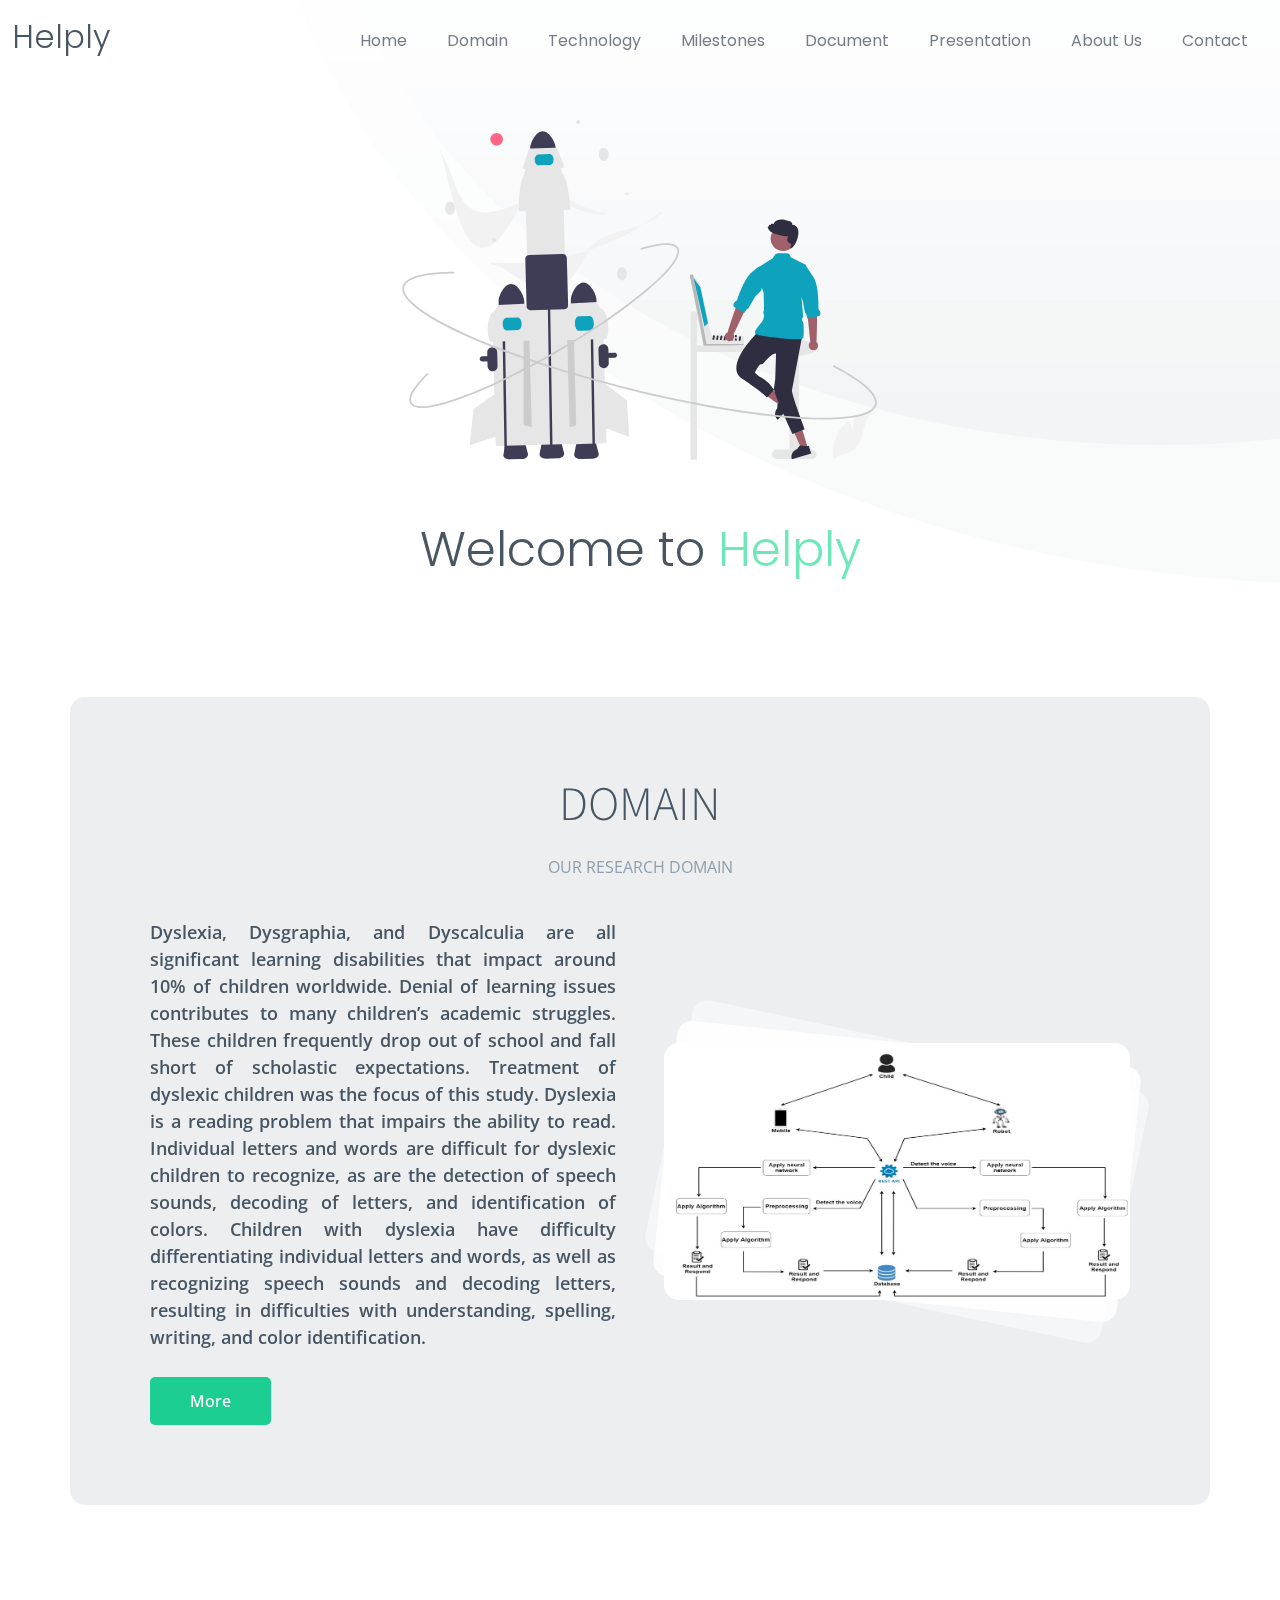
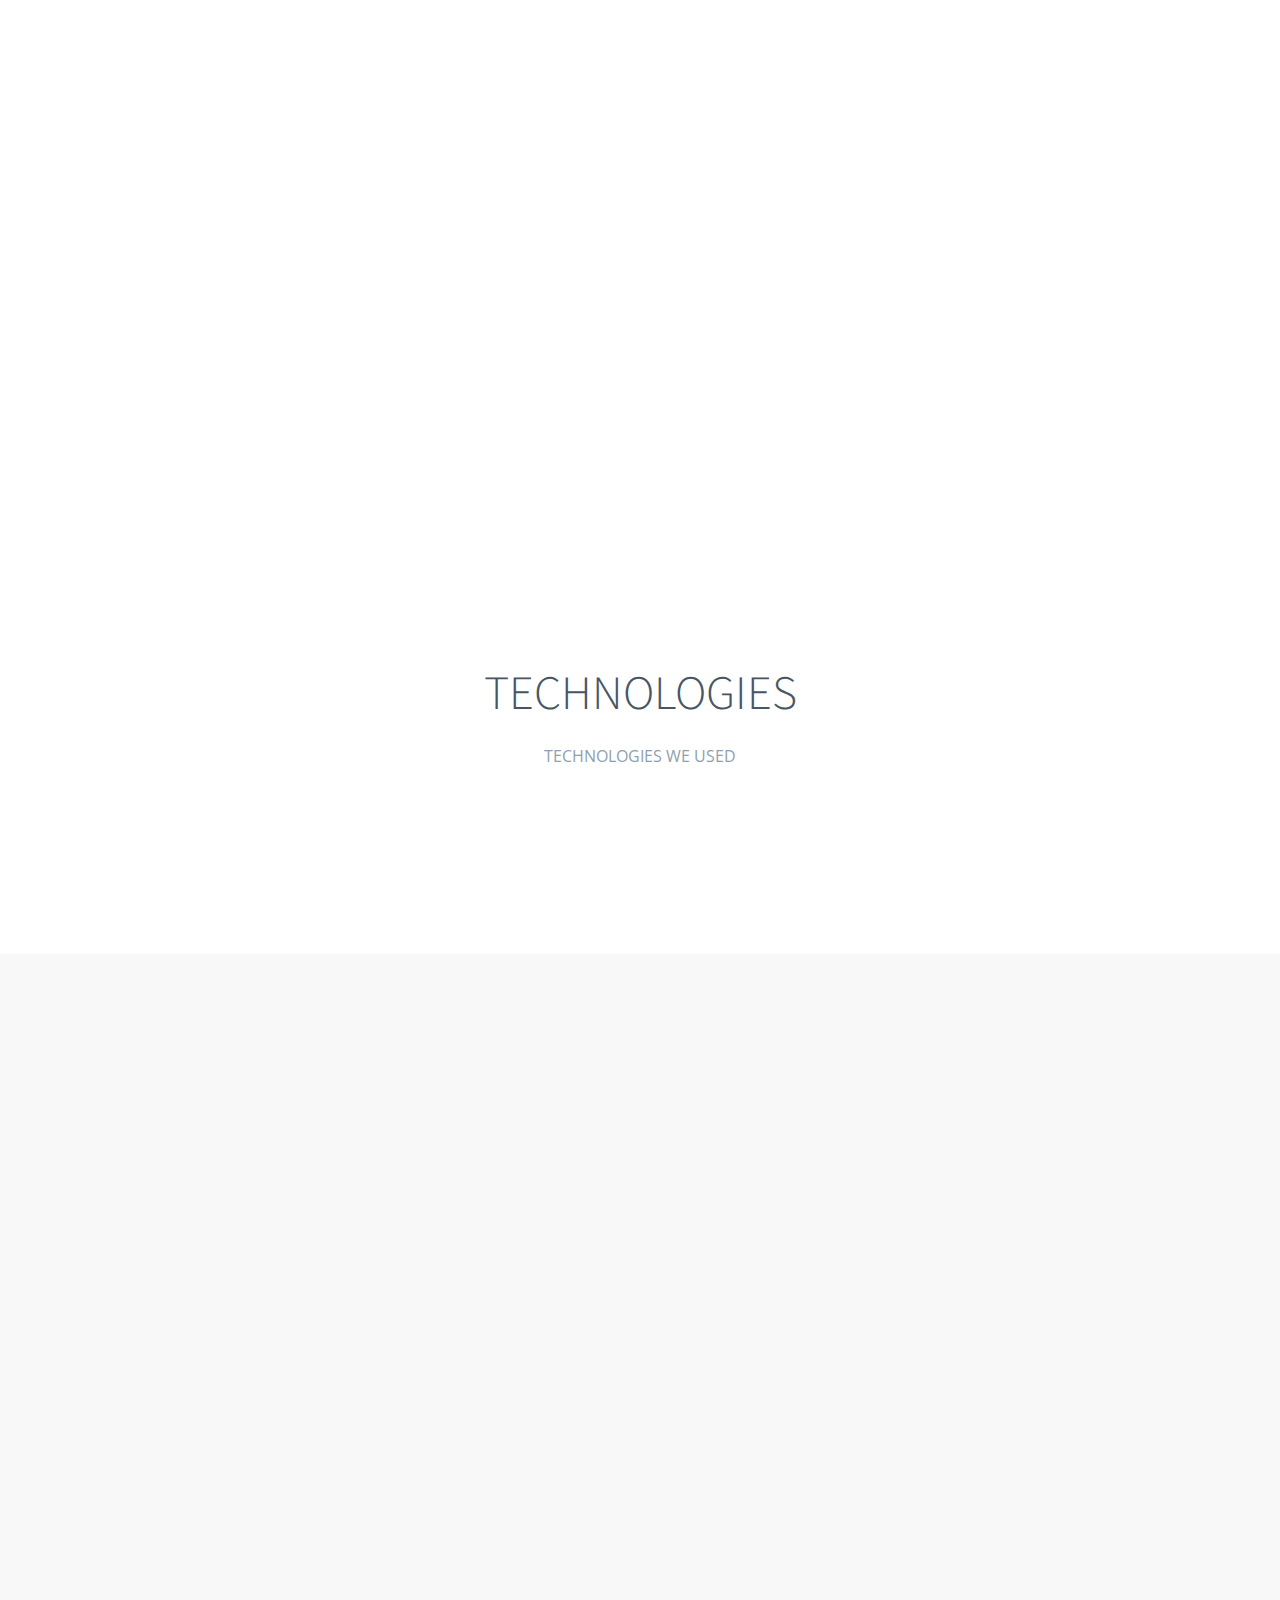
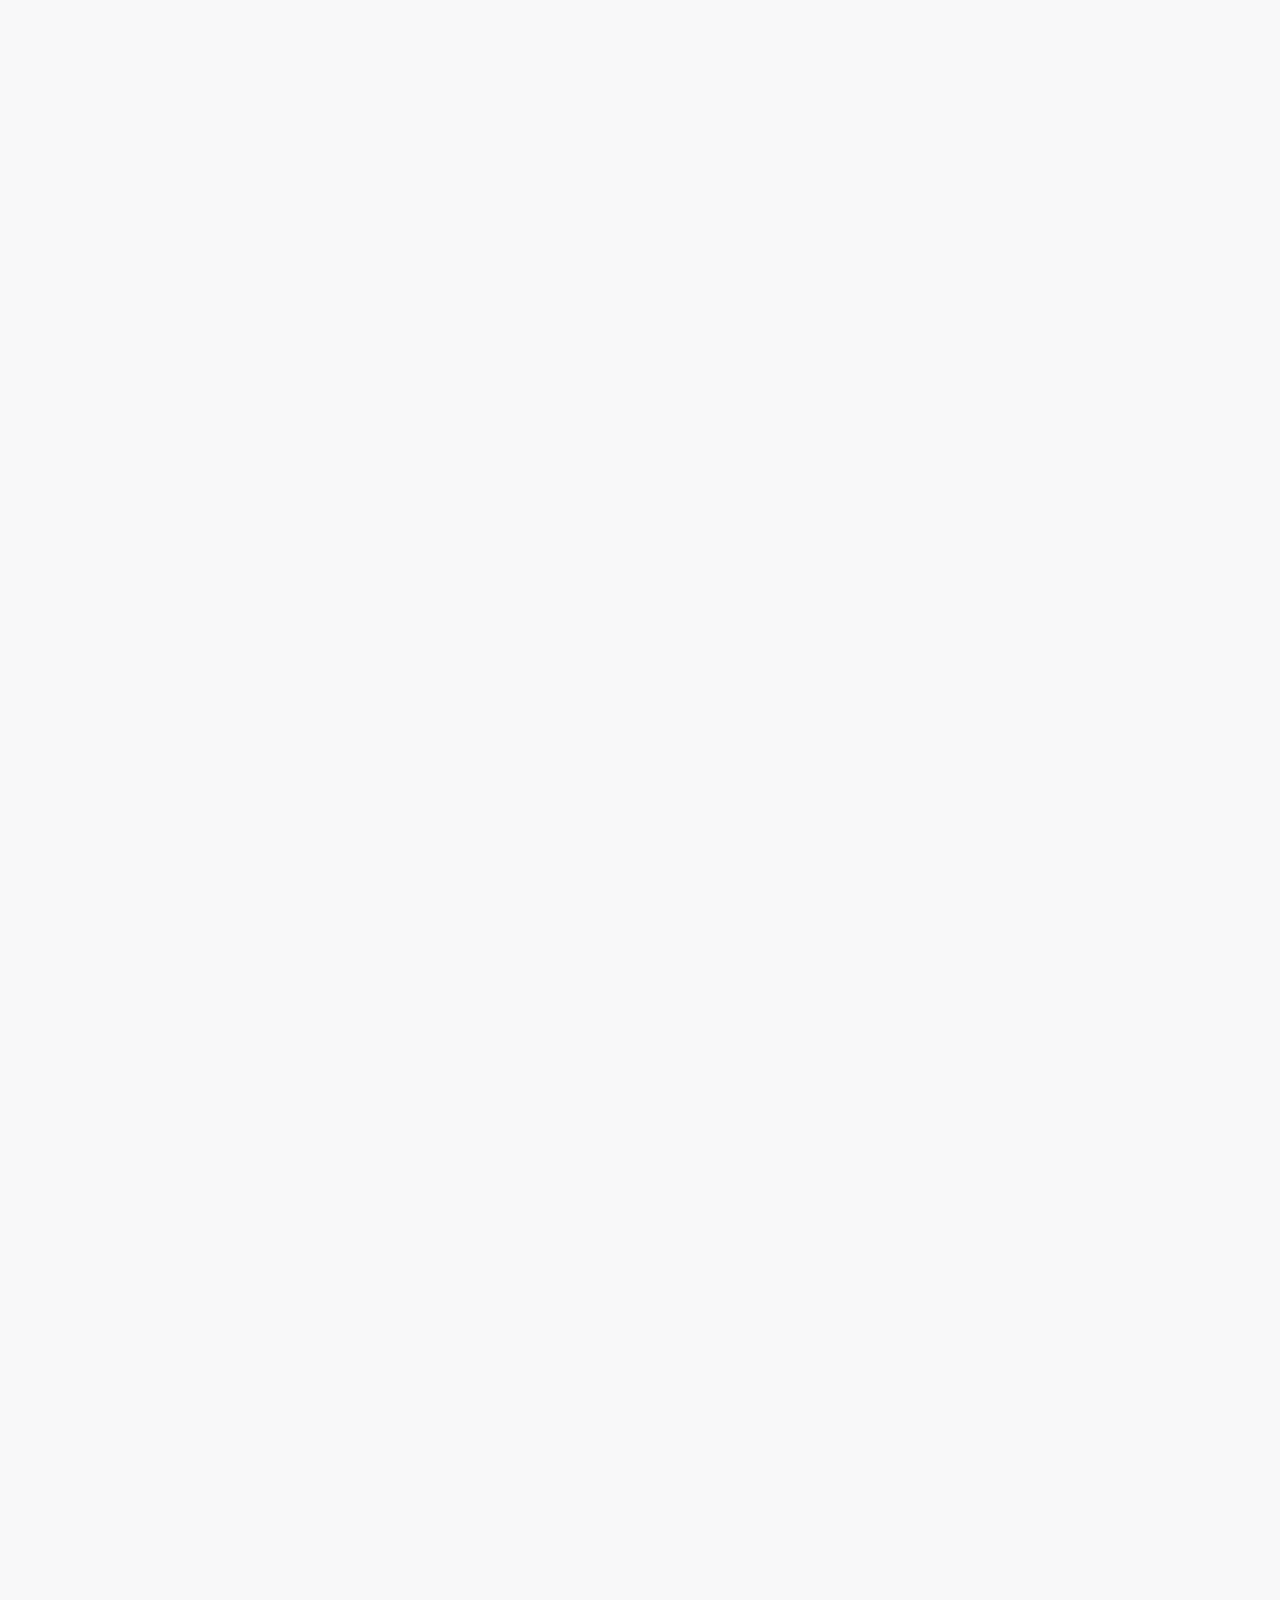
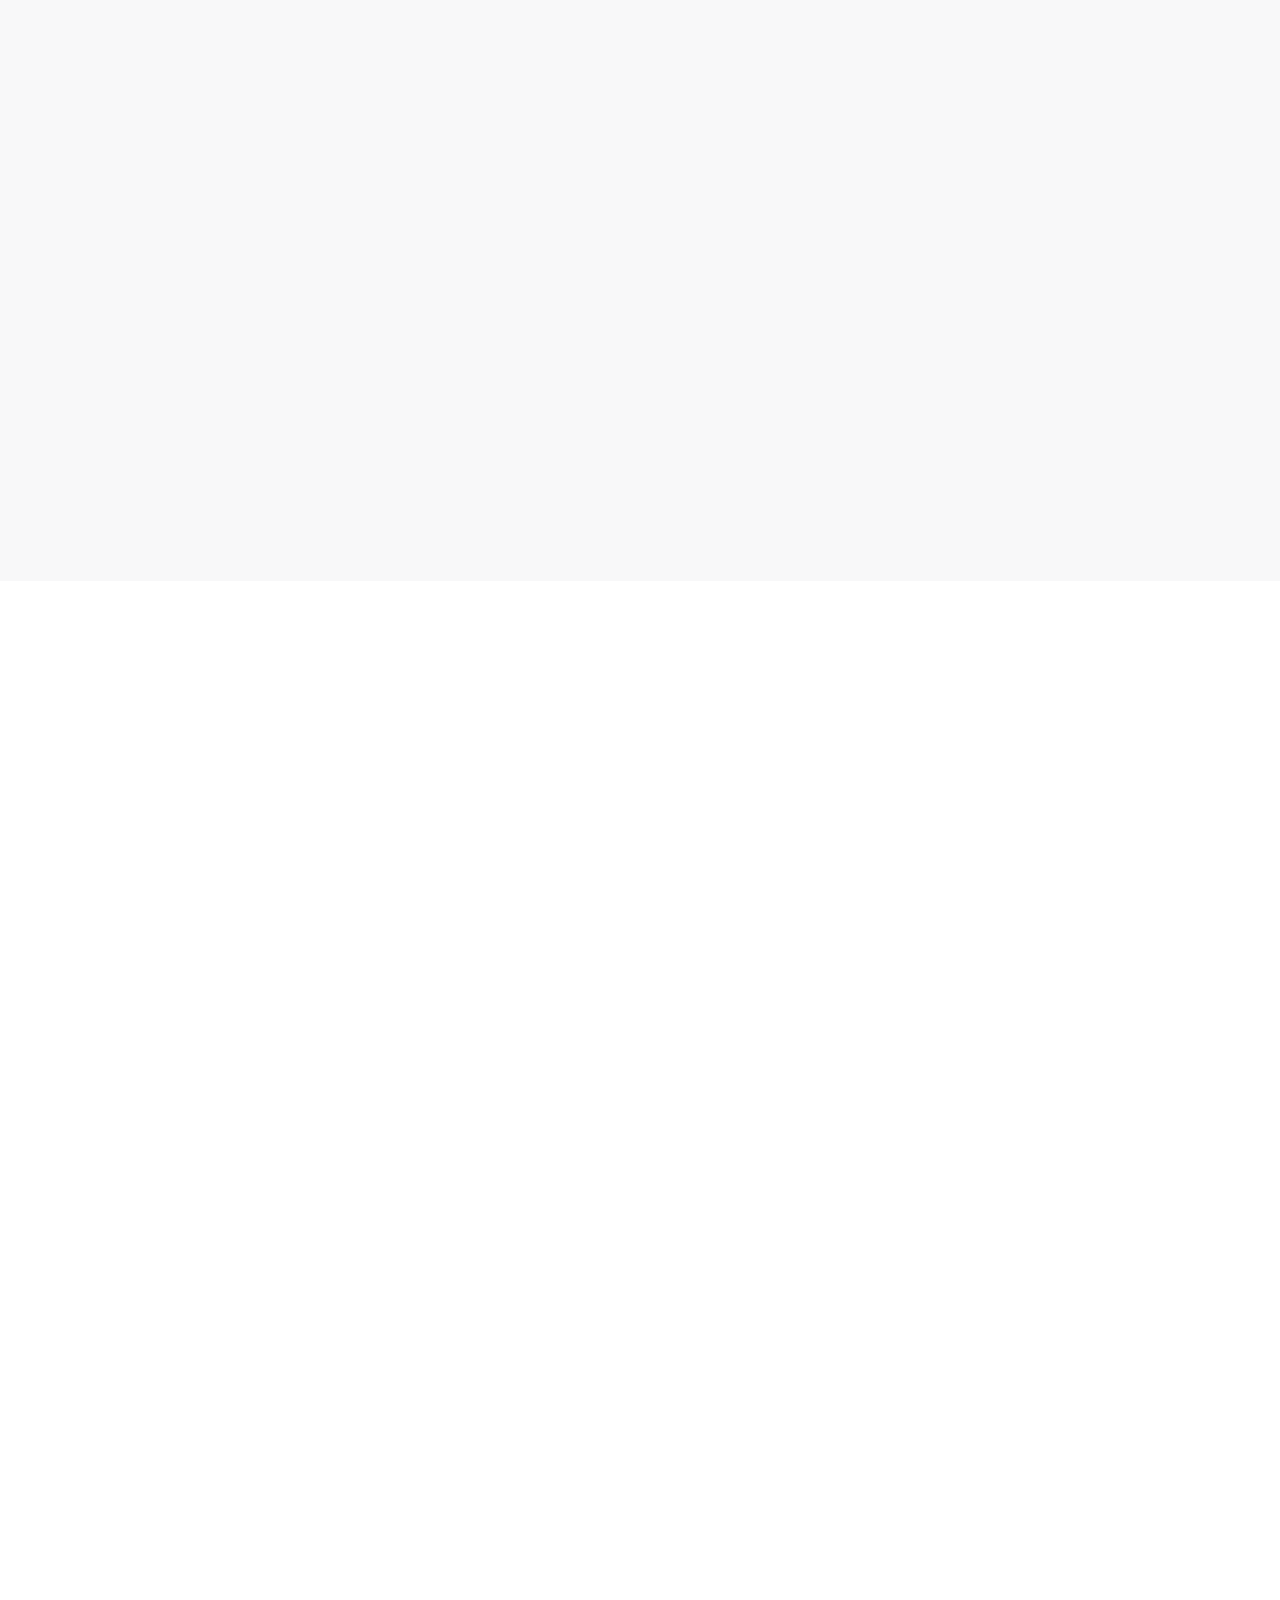
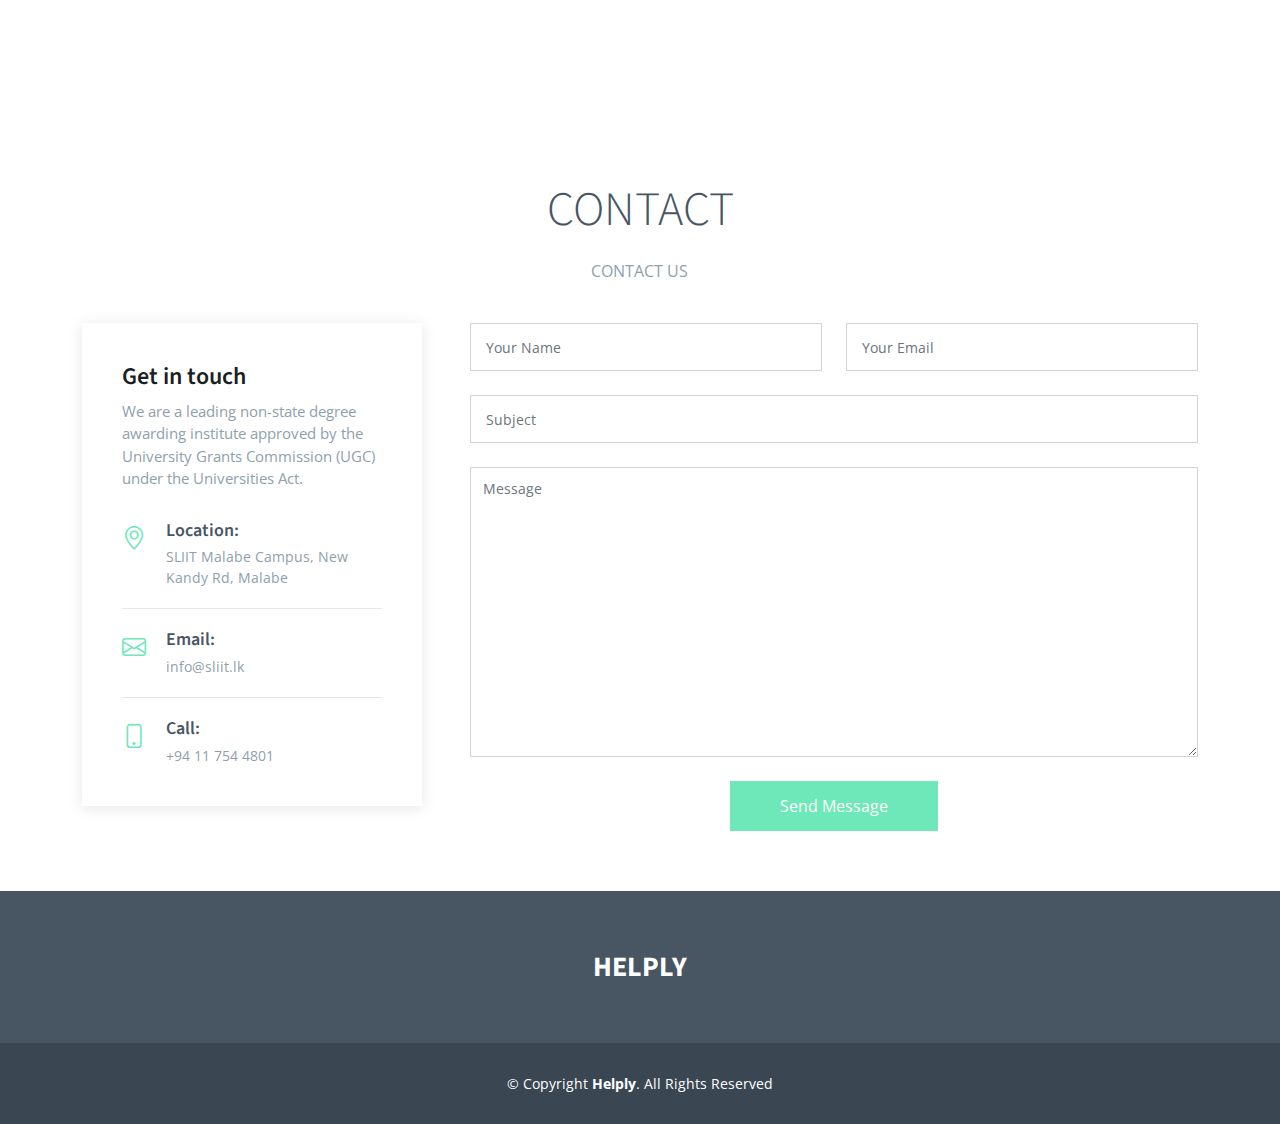
<file: index.html>
<!DOCTYPE html>
<html lang="en">

<head>
  <meta charset="utf-8">
  <meta content="width=device-width, initial-scale=1.0" name="viewport">

  <title>Helply</title>
  <meta content="" name="description">
  <meta content="" name="keywords">

  <!-- Favicons -->
  <link href="assets/img/favicon.png" rel="icon">
  <link href="assets/img/apple-touch-icon.png" rel="apple-touch-icon">

  <!-- Google Fonts -->
  <link rel="preconnect" href="https://fonts.googleapis.com">
  <link rel="preconnect" href="https://fonts.gstatic.com" crossorigin>
  <link
    href="https://fonts.googleapis.com/css2?family=Open+Sans:ital,wght@0,300;0,400;0,500;0,600;0,700;1,300;1,400;1,500;1,600;1,700&family=Poppins:ital,wght@0,300;0,400;0,500;0,600;0,700;1,300;1,400;1,500;1,600;1,700&family=Source+Sans+Pro:ital,wght@0,300;0,400;0,600;0,700;1,300;1,400;1,600;1,700&display=swap"
    rel="stylesheet">

  <!-- Vendor CSS Files -->
  <link href="assets/vendor/bootstrap/css/bootstrap.min.css" rel="stylesheet">
  <link href="assets/vendor/bootstrap-icons/bootstrap-icons.css" rel="stylesheet">
  <link href="assets/vendor/aos/aos.css" rel="stylesheet">
  <link href="assets/vendor/glightbox/css/glightbox.min.css" rel="stylesheet">
  <link href="assets/vendor/swiper/swiper-bundle.min.css" rel="stylesheet">

  <!-- Variables CSS Files. Uncomment your preferred color scheme -->
  <link href="assets/css/variables.css" rel="stylesheet">

  <!-- Template Main CSS File -->
  <link href="assets/css/main.css" rel="stylesheet">

  <!-- =======================================================
  * Template Name: Helply - v2.1.0
  * Template URL: https://bootstrapmade.com/Helply-bootstrap-business-template/
  * Author: BootstrapMade.com
  * License: https://bootstrapmade.com/license/
  ======================================================== -->
</head>

<body>

  <!-- ======= Header ======= -->
  <header id="header" class="header fixed-top" data-scrollto-offset="0">
    <div class="container-fluid d-flex align-items-center justify-content-between">

      <a href="index.html" class="logo d-flex align-items-center scrollto me-auto me-lg-0">
        <!-- Uncomment the line below if you also wish to use an image logo -->
        <!-- <img src="assets/img/logo.png" alt=""> -->
        <h1>Helply</h1>
      </a>

      <nav id="navbar" class="navbar">
        <ul>
          <li><a class="nav-link scrollto" href="index.html">Home</a></li>
          <li><a class="nav-link scrollto" href="index.html#about">Domain</a></li>
          <li><a class="nav-link scrollto" href="index.html#clients">Technology</a></li>
          <li><a class="nav-link scrollto" href="index.html#milestone">Milestones</a></li>
          <li><a class="nav-link scrollto" href="index.html#pricing">Document</a></li>
          <li><a class="nav-link scrollto" href="index.html#presentation">Presentation</a></li>
          <li><a class="nav-link scrollto" href="index.html#team">About Us</a></li>
          <li><a class="nav-link scrollto" href="index.html#contact">Contact</a></li>
        </ul>
        <i class="bi bi-list mobile-nav-toggle d-none"></i>
      </nav><!-- .navbar -->


    </div>
  </header><!-- End Header -->

  <section id="hero-animated" class="hero-animated d-flex align-items-center mb-5">
    <div class="container d-flex flex-column justify-content-center align-items-center text-center position-relative"
      data-aos="zoom-out">
      <img src="assets/img/hero-carousel/hero-carousel-3.svg" class="img-fluid animated">
      <h2>Welcome to <span>Helply</span></h2>
      <div class="d-flex">
      </div>
    </div>
  </section>

  <main id="main">

    <!-- ======= Featured Services Section ======= -->
    <!--    <section id="featured-services" class="featured-services">-->
    <!--      <div class="container">-->

    <!--        <div class="row gy-4">-->

    <!--          <div class="col-xl-3 col-md-6 d-flex" data-aos="zoom-out">-->
    <!--            <div class="service-item position-relative">-->
    <!--              <div class="icon"><i class="bi bi-activity icon"></i></div>-->
    <!--              <h4><a href="" class="stretched-link">Lorem Ipsum</a></h4>-->
    <!--              <p>Voluptatum deleniti atque corrupti quos dolores et quas molestias excepturi</p>-->
    <!--            </div>-->
    <!--          </div>&lt;!&ndash; End Service Item &ndash;&gt;-->

    <!--          <div class="col-xl-3 col-md-6 d-flex" data-aos="zoom-out" data-aos-delay="200">-->
    <!--            <div class="service-item position-relative">-->
    <!--              <div class="icon"><i class="bi bi-bounding-box-circles icon"></i></div>-->
    <!--              <h4><a href="" class="stretched-link">Sed ut perspici</a></h4>-->
    <!--              <p>Duis aute irure dolor in reprehenderit in voluptate velit esse cillum dolore</p>-->
    <!--            </div>-->
    <!--          </div>&lt;!&ndash; End Service Item &ndash;&gt;-->

    <!--          <div class="col-xl-3 col-md-6 d-flex" data-aos="zoom-out" data-aos-delay="400">-->
    <!--            <div class="service-item position-relative">-->
    <!--              <div class="icon"><i class="bi bi-calendar4-week icon"></i></div>-->
    <!--              <h4><a href="" class="stretched-link">Magni Dolores</a></h4>-->
    <!--              <p>Excepteur sint occaecat cupidatat non proident, sunt in culpa qui officia</p>-->
    <!--            </div>-->
    <!--          </div>&lt;!&ndash; End Service Item &ndash;&gt;-->

    <!--          <div class="col-xl-3 col-md-6 d-flex" data-aos="zoom-out" data-aos-delay="600">-->
    <!--            <div class="service-item position-relative">-->
    <!--              <div class="icon"><i class="bi bi-broadcast icon"></i></div>-->
    <!--              <h4><a href="" class="stretched-link">Nemo Enim</a></h4>-->
    <!--              <p>At vero eos et accusamus et iusto odio dignissimos ducimus qui blanditiis</p>-->
    <!--            </div>-->
    <!--          </div>&lt;!&ndash; End Service Item &ndash;&gt;-->

    <!--        </div>-->

    <!--      </div>-->
    <!--    </section>-->

    <section id="about" class="cta">
      <div class="container" data-aos="zoom-out">

        <div class="section-header">
          <h2>DOMAIN</h2>
          <p>OUR RESEARCH DOMAIN</p>
        </div>

        <div class="row g-5">

          <div class="col-lg-6 col-md-6 content d-flex flex-column justify-content-center order-last order-md-first">

            <p style="text-align: justify"> Dyslexia, Dysgraphia, and Dyscalculia are all significant
              learning disabilities that impact around 10% of children
              worldwide. Denial of learning issues contributes to many
              children’s academic struggles. These children frequently drop
              out of school and fall short of scholastic expectations.
              Treatment of dyslexic children was the focus of this study.
              Dyslexia is a reading problem that impairs the ability to
              read. Individual letters and words are difficult for dyslexic
              children to recognize, as are the detection of speech sounds,
              decoding of letters, and identification of colors. Children
              with dyslexia have difficulty differentiating individual letters and words, as well as recognizing speech
              sounds and
              decoding letters, resulting in difficulties with understanding,
              spelling, writing, and color identification.</p>
            <a class="cta-btn align-self-start" href="more.html">More</a>
          </div>

          <div class="col-lg-6 col-md-6 order-first order-md-last d-flex align-items-center">
            <div class="img">
              <img src="assets/img/cta.jpg" alt="" class="img-fluid">
            </div>
          </div>

        </div>

      </div>
    </section>

    <!-- ======= About Section ======= -->
    <section id="" class="about">
      <div class="container" data-aos="fade-up">

        <div class="row g-4 g-lg-5" data-aos="fade-up" data-aos-delay="200">

          <div class="col-lg-5">
            <div class="about-img">
              <img src="assets/img/about.jpg" class="img-fluid" alt="">
            </div>
          </div>

          <div class="col-lg-7">
            <!-- Tabs -->
            <ul class="nav nav-pills mb-3">
              <li><a class="nav-link active" data-bs-toggle="pill" href="#tab1">Madawa</a></li>
              <li><a class="nav-link" data-bs-toggle="pill" href="#tab2">Color disorder</a>
              </li>
              <li><a class="nav-link" data-bs-toggle="pill" href="#tab3">Memory Disorder</a></li>
              <li>
                <a class="nav-link" data-bs-toggle="pill" href="#tab4">Reading
                  disorder</a>
              </li>
            </ul><!-- End Tabs -->

            <!-- Tab Content -->
            <div class="tab-content">

              <div class="tab-pane fade show active" id="tab1">

                <p class="fst-italic">Consequuntur inventore voluptates consequatur aut vel et. Eos doloribus expedita.
                  Sapiente atque consequatur minima nihil quae aspernatur quo suscipit voluptatem.</p>

                <div class="d-flex align-items-center mt-4">
                  <i class="bi bi-check2"></i>
                  <h4>Repudiandae rerum velit modi et officia quasi facilis</h4>
                </div>
                <p>Laborum omnis voluptates voluptas qui sit aliquam blanditiis. Sapiente minima commodi dolorum non
                  eveniet magni quaerat nemo et.</p>

                <div class="d-flex align-items-center mt-4">
                  <i class="bi bi-check2"></i>
                  <h4>Incidunt non veritatis illum ea ut nisi</h4>
                </div>
                <p>Non quod totam minus repellendus autem sint velit. Rerum debitis facere soluta tenetur. Iure
                  molestiae assumenda sunt qui inventore eligendi voluptates nisi at. Dolorem quo tempora. Quia et
                  perferendis.</p>

                <div class="d-flex align-items-center mt-4">
                  <i class="bi bi-check2"></i>
                  <h4>Omnis ab quia nemo dignissimos rem eum quos..</h4>
                </div>
                <p>Eius alias aut cupiditate. Dolor voluptates animi ut blanditiis quos nam. Magnam officia aut ut alias
                  quo explicabo ullam esse. Sunt magnam et dolorem eaque magnam odit enim quaerat. Vero error error
                  voluptatem eum.</p>

              </div><!-- End Tab 1 Content -->

              <div class="tab-pane fade show" id="tab2">

                <h3>Reducing color disorder of dyslexia</h3>

                <p style="text-align: justify;" class="">
                  This study aims at the symptoms of dyslexia. This is the inability to understand color. This component
                  mainly focuses on reducing confusion by offering related activities. Also, we mainly focus on children
                  recommended by doctors. To improve user UX, we plan to make the proposed app more user-friendly.
                  Also, in order to simplify the use of the application, a guide is provided to perform all the
                  activities related to the application. The child is given an activity to complete through a mobile
                  app,
                  and once completed, the robot receives feedback and takes the child to the next lesson. Although this
                  application has great economic value, it is provided to the community as a community service for free.
                </p>

                <div class="d-flex align-items-center mt-4">
                  <i class="bi bi-check2"></i>
                  <h4>Reducing the colors disorder.</h4>
                </div>
                <div class="d-flex align-items-center mt-4">
                  <i class="bi bi-check2"></i>
                  <h4>Create a report including the test activity results.</h4>
                </div>
                <div class="d-flex align-items-center mt-4">
                  <i class="bi bi-check2"></i>
                  <h4>Create an interface that allows you to interact with all of the functions mentioned above.</h4>
                </div>
                <div class="d-flex align-items-center mt-4">
                  <i class="bi bi-check2"></i>
                  <h4>The NAO robot has provided feedback.</h4>
                </div>

              </div>

              <div class="tab-pane fade show" id="tab3">

                <h3>Reducing short-term memory disorder of dyslexia</h3>

                <p style="text-align: justify;" class="">
                  The primary goal of this research is to build a mobile application with a humanoid robot for giving
                  treatments to children who have been diagnosed as a child with short-term memory impairment. As the
                  robotic platform (Humanoid robot) we hope to use the NAO robot developed by a French company Alderman
                  Robotics [10]. NAO interfaces with a mobile device. It connects simultaneously with the mobile device
                  and engages in related activities with the child.
                </p>

                <div class="d-flex align-items-center mt-4">
                  <i class="bi bi-check2"></i>
                  <h4>Predict short-term memory,disorder level</h4>
                </div>
                <div class="d-flex align-items-center mt-4">
                  <i class="bi bi-check2"></i>
                  <h4>Neural Network Implementationwith FFNN</h4>
                </div>
                <div class="d-flex align-items-center mt-4">
                  <i class="bi bi-check2"></i>
                  <h4>Load memory activities according to the predicted level and age of the child.</h4>
                </div>
                <div class="d-flex align-items-center mt-4">
                  <i class="bi bi-check2"></i>
                  <h4>Provide feedback with a NAO robot.</h4>
                </div>

              </div><!-- End Tab 3 Content -->

              <div class="tab-pane fade show" id="tab4">
                <h3>Reducing reading disorder of dyslexia</h3>

                <p style="text-align: justify" class="">
                  The primary goal of this study is to give activity therapy
                  to kids who have already been identified by specialists. We
                  want to assist those kids in solving their educational
                  obstacles by utilizing robots and mobile applications. It
                  assists in the relief of Dyslexia's reading issues through
                  the use of exercises. The Humanoid NAO robot is being used
                  to collect feedback on reading-disability tasks. We hope to
                  make the proposed applications more user-friendly to enhance
                  the user experience. Additionally, a tutorial is provided to
                  enable all application-related operations to improve
                  application usage.
                </p>

                <div class="d-flex align-items-center mt-4">
                  <i class="bi bi-check2"></i>
                  <h4>Reading disorder treatment activities.</h4>
                </div>
                <div class="d-flex align-items-center mt-4">
                  <i class="bi bi-check2"></i>
                  <h4>
                    Take the speech signal from the audio recording and
                    separate it.
                  </h4>
                </div>
                <div class="d-flex align-items-center mt-4">
                  <i class="bi bi-check2"></i>
                  <h4>Analyze the pronunciation for correctness.</h4>
                </div>
                <div class="d-flex align-items-center mt-4">
                  <i class="bi bi-check2"></i>
                  <h4>Providing feedback with Humanoid-NAO robot.</h4>
                </div>
              </div>

            </div>

          </div>

        </div>

      </div>
    </section><!-- End About Section -->

    <!-- ======= Clients Section ======= -->
    <section id="clients" class="clients">

      <div class="section-header">
        <h2>TECHNOLOGIES</h2>
        <p>TECHNOLOGIES WE USED</p>
      </div>

      <div class="container" data-aos="zoom-out">

        <div class="clients-slider swiper">
          <div class="swiper-wrapper align-items-center">
            <div class="swiper-slide"><img src="assets/img/clients/1%20(2).png" class="img-fluid" alt=""></div>
            <div class="swiper-slide"><img src="assets/img/clients/2%20(2).png" class="img-fluid" alt=""></div>
            <div class="swiper-slide"><img src="assets/img/clients/33.png" class="img-fluid" alt=""></div>
            <div class="swiper-slide"><img src="assets/img/clients/33333.png" class="img-fluid" alt=""></div>
            <div class="swiper-slide"><img src="assets/img/clients/Picture1.png" class="img-fluid" alt=""></div>
            <div class="swiper-slide"><img src="assets/img/clients/Picture2.png" class="img-fluid" alt=""></div>
            <div class="swiper-slide"><img src="assets/img/clients/Picture3.png" class="img-fluid" alt=""></div>
          </div>
        </div>

      </div>
    </section><!-- End Clients Section -->

    <!-- ======= Call To Action Section ======= -->


    <!-- ======= On Focus Section ======= -->
    <!--    <section id="onfocus" class="onfocus">-->
    <!--      <div class="container-fluid p-0" data-aos="fade-up">-->

    <!--        <div class="row g-0">-->
    <!--          <div class="col-lg-6 video-play position-relative">-->
    <!--            <a href="https://www.youtube.com/watch?v=LXb3EKWsInQ" class="glightbox play-btn"></a>-->
    <!--          </div>-->
    <!--          <div class="col-lg-6">-->
    <!--            <div class="content d-flex flex-column justify-content-center h-100">-->
    <!--              <h3>Voluptatem dignissimos provident quasi corporis</h3>-->
    <!--              <p class="fst-italic">-->
    <!--                Lorem ipsum dolor sit amet, consectetur adipiscing elit, sed do eiusmod tempor incididunt ut labore et dolore-->
    <!--                magna aliqua.-->
    <!--              </p>-->
    <!--              <ul>-->
    <!--                <li><i class="bi bi-check-circle"></i> Ullamco laboris nisi ut aliquip ex ea commodo consequat.</li>-->
    <!--                <li><i class="bi bi-check-circle"></i> Duis aute irure dolor in reprehenderit in voluptate velit.</li>-->
    <!--                <li><i class="bi bi-check-circle"></i> Ullamco laboris nisi ut aliquip ex ea commodo consequat. Duis aute irure dolor in reprehenderit in voluptate trideta storacalaperda mastiro dolore eu fugiat nulla pariatur.</li>-->
    <!--              </ul>-->
    <!--              <a href="#" class="read-more align-self-start"><span>Read More</span><i class="bi bi-arrow-right"></i></a>-->
    <!--            </div>-->
    <!--          </div>-->
    <!--        </div>-->

    <!--      </div>-->
    <!--    </section>-->

    <!-- ======= Features Section ======= -->
    <!--    <section id="features" class="features">-->
    <!--      <div class="container" data-aos="fade-up">-->

    <!--        <ul class="nav nav-tabs row gy-4 d-flex">-->

    <!--          <li class="nav-item col-6 col-md-4 col-lg-2">-->
    <!--            <a class="nav-link active show" data-bs-toggle="tab" data-bs-target="#tab-1">-->
    <!--              <i class="bi bi-binoculars color-cyan"></i>-->
    <!--              <h4>Modinest</h4>-->
    <!--            </a>-->
    <!--          </li>&lt;!&ndash; End Tab 1 Nav &ndash;&gt;-->

    <!--          <li class="nav-item col-6 col-md-4 col-lg-2">-->
    <!--            <a class="nav-link" data-bs-toggle="tab" data-bs-target="#tab-2">-->
    <!--              <i class="bi bi-box-seam color-indigo"></i>-->
    <!--              <h4>Undaesenti</h4>-->
    <!--            </a>-->
    <!--          </li>&lt;!&ndash; End Tab 2 Nav &ndash;&gt;-->

    <!--          <li class="nav-item col-6 col-md-4 col-lg-2">-->
    <!--            <a class="nav-link" data-bs-toggle="tab" data-bs-target="#tab-3">-->
    <!--              <i class="bi bi-brightness-high color-teal"></i>-->
    <!--              <h4>Pariatur</h4>-->
    <!--            </a>-->
    <!--          </li>&lt;!&ndash; End Tab 3 Nav &ndash;&gt;-->

    <!--          <li class="nav-item col-6 col-md-4 col-lg-2">-->
    <!--            <a class="nav-link" data-bs-toggle="tab" data-bs-target="#tab-4">-->
    <!--              <i class="bi bi-command color-red"></i>-->
    <!--              <h4>Nostrum</h4>-->
    <!--            </a>-->
    <!--          </li>&lt;!&ndash; End Tab 4 Nav &ndash;&gt;-->

    <!--          <li class="nav-item col-6 col-md-4 col-lg-2">-->
    <!--            <a class="nav-link" data-bs-toggle="tab" data-bs-target="#tab-5">-->
    <!--              <i class="bi bi-easel color-blue"></i>-->
    <!--              <h4>Adipiscing</h4>-->
    <!--            </a>-->
    <!--          </li>&lt;!&ndash; End Tab 5 Nav &ndash;&gt;-->

    <!--          <li class="nav-item col-6 col-md-4 col-lg-2">-->
    <!--            <a class="nav-link" data-bs-toggle="tab" data-bs-target="#tab-6">-->
    <!--              <i class="bi bi-map color-orange"></i>-->
    <!--              <h4>Reprehit</h4>-->
    <!--            </a>-->
    <!--          </li>&lt;!&ndash; End Tab 6 Nav &ndash;&gt;-->

    <!--        </ul>-->

    <!--        <div class="tab-content">-->

    <!--          <div class="tab-pane active show" id="tab-1">-->
    <!--            <div class="row gy-4">-->
    <!--              <div class="col-lg-8 order-2 order-lg-1" data-aos="fade-up" data-aos-delay="100">-->
    <!--                <h3>Modinest</h3>-->
    <!--                <p class="fst-italic">-->
    <!--                  Lorem ipsum dolor sit amet, consectetur adipiscing elit, sed do eiusmod tempor incididunt ut labore et dolore-->
    <!--                  magna aliqua.-->
    <!--                </p>-->
    <!--                <ul>-->
    <!--                  <li><i class="bi bi-check-circle-fill"></i> Ullamco laboris nisi ut aliquip ex ea commodo consequat.</li>-->
    <!--                  <li><i class="bi bi-check-circle-fill"></i> Duis aute irure dolor in reprehenderit in voluptate velit.</li>-->
    <!--                  <li><i class="bi bi-check-circle-fill"></i> Ullamco laboris nisi ut aliquip ex ea commodo consequat. Duis aute irure dolor in reprehenderit in voluptate trideta storacalaperda mastiro dolore eu fugiat nulla pariatur.</li>-->
    <!--                </ul>-->
    <!--                <p>-->
    <!--                  Ullamco laboris nisi ut aliquip ex ea commodo consequat. Duis aute irure dolor in reprehenderit in voluptate-->
    <!--                  velit esse cillum dolore eu fugiat nulla pariatur. Excepteur sint occaecat cupidatat non proident, sunt in-->
    <!--                  culpa qui officia deserunt mollit anim id est laborum-->
    <!--                </p>-->
    <!--              </div>-->
    <!--              <div class="col-lg-4 order-1 order-lg-2 text-center" data-aos="fade-up" data-aos-delay="200">-->
    <!--                <img src="assets/img/features-1.svg" alt="" class="img-fluid">-->
    <!--              </div>-->
    <!--            </div>-->
    <!--          </div>&lt;!&ndash; End Tab Content 1 &ndash;&gt;-->

    <!--          <div class="tab-pane" id="tab-2">-->
    <!--            <div class="row gy-4">-->
    <!--              <div class="col-lg-8 order-2 order-lg-1">-->
    <!--                <h3>Undaesenti</h3>-->
    <!--                <p>-->
    <!--                  Ullamco laboris nisi ut aliquip ex ea commodo consequat. Duis aute irure dolor in reprehenderit in voluptate-->
    <!--                  velit esse cillum dolore eu fugiat nulla pariatur. Excepteur sint occaecat cupidatat non proident, sunt in-->
    <!--                  culpa qui officia deserunt mollit anim id est laborum-->
    <!--                </p>-->
    <!--                <p class="fst-italic">-->
    <!--                  Lorem ipsum dolor sit amet, consectetur adipiscing elit, sed do eiusmod tempor incididunt ut labore et dolore-->
    <!--                  magna aliqua.-->
    <!--                </p>-->
    <!--                <ul>-->
    <!--                  <li><i class="bi bi-check-circle-fill"></i> Ullamco laboris nisi ut aliquip ex ea commodo consequat.</li>-->
    <!--                  <li><i class="bi bi-check-circle-fill"></i> Duis aute irure dolor in reprehenderit in voluptate velit.</li>-->
    <!--                  <li><i class="bi bi-check-circle-fill"></i> Provident mollitia neque rerum asperiores dolores quos qui a. Ipsum neque dolor voluptate nisi sed.</li>-->
    <!--                  <li><i class="bi bi-check-circle-fill"></i> Ullamco laboris nisi ut aliquip ex ea commodo consequat. Duis aute irure dolor in reprehenderit in voluptate trideta storacalaperda mastiro dolore eu fugiat nulla pariatur.</li>-->
    <!--                </ul>-->
    <!--              </div>-->
    <!--              <div class="col-lg-4 order-1 order-lg-2 text-center">-->
    <!--                <img src="assets/img/features-2.svg" alt="" class="img-fluid">-->
    <!--              </div>-->
    <!--            </div>-->
    <!--          </div>&lt;!&ndash; End Tab Content 2 &ndash;&gt;-->

    <!--          <div class="tab-pane" id="tab-3">-->
    <!--            <div class="row gy-4">-->
    <!--              <div class="col-lg-8 order-2 order-lg-1">-->
    <!--                <h3>Pariatur</h3>-->
    <!--                <p>-->
    <!--                  Ullamco laboris nisi ut aliquip ex ea commodo consequat. Duis aute irure dolor in reprehenderit in voluptate-->
    <!--                  velit esse cillum dolore eu fugiat nulla pariatur. Excepteur sint occaecat cupidatat non proident, sunt in-->
    <!--                  culpa qui officia deserunt mollit anim id est laborum-->
    <!--                </p>-->
    <!--                <ul>-->
    <!--                  <li><i class="bi bi-check-circle-fill"></i> Ullamco laboris nisi ut aliquip ex ea commodo consequat.</li>-->
    <!--                  <li><i class="bi bi-check-circle-fill"></i> Duis aute irure dolor in reprehenderit in voluptate velit.</li>-->
    <!--                  <li><i class="bi bi-check-circle-fill"></i> Provident mollitia neque rerum asperiores dolores quos qui a. Ipsum neque dolor voluptate nisi sed.</li>-->
    <!--                </ul>-->
    <!--                <p class="fst-italic">-->
    <!--                  Lorem ipsum dolor sit amet, consectetur adipiscing elit, sed do eiusmod tempor incididunt ut labore et dolore-->
    <!--                  magna aliqua.-->
    <!--                </p>-->
    <!--              </div>-->
    <!--              <div class="col-lg-4 order-1 order-lg-2 text-center">-->
    <!--                <img src="assets/img/features-3.svg" alt="" class="img-fluid">-->
    <!--              </div>-->
    <!--            </div>-->
    <!--          </div>&lt;!&ndash; End Tab Content 3 &ndash;&gt;-->

    <!--          <div class="tab-pane" id="tab-4">-->
    <!--            <div class="row gy-4">-->
    <!--              <div class="col-lg-8 order-2 order-lg-1">-->
    <!--                <h3>Nostrum</h3>-->
    <!--                <p>-->
    <!--                  Ullamco laboris nisi ut aliquip ex ea commodo consequat. Duis aute irure dolor in reprehenderit in voluptate-->
    <!--                  velit esse cillum dolore eu fugiat nulla pariatur. Excepteur sint occaecat cupidatat non proident, sunt in-->
    <!--                  culpa qui officia deserunt mollit anim id est laborum-->
    <!--                </p>-->
    <!--                <p class="fst-italic">-->
    <!--                  Lorem ipsum dolor sit amet, consectetur adipiscing elit, sed do eiusmod tempor incididunt ut labore et dolore-->
    <!--                  magna aliqua.-->
    <!--                </p>-->
    <!--                <ul>-->
    <!--                  <li><i class="bi bi-check-circle-fill"></i> Ullamco laboris nisi ut aliquip ex ea commodo consequat.</li>-->
    <!--                  <li><i class="bi bi-check-circle-fill"></i> Duis aute irure dolor in reprehenderit in voluptate velit.</li>-->
    <!--                  <li><i class="bi bi-check-circle-fill"></i> Ullamco laboris nisi ut aliquip ex ea commodo consequat. Duis aute irure dolor in reprehenderit in voluptate trideta storacalaperda mastiro dolore eu fugiat nulla pariatur.</li>-->
    <!--                </ul>-->
    <!--              </div>-->
    <!--              <div class="col-lg-4 order-1 order-lg-2 text-center">-->
    <!--                <img src="assets/img/features-4.svg" alt="" class="img-fluid">-->
    <!--              </div>-->
    <!--            </div>-->
    <!--          </div>&lt;!&ndash; End Tab Content 4 &ndash;&gt;-->

    <!--          <div class="tab-pane" id="tab-5">-->
    <!--            <div class="row gy-4">-->
    <!--              <div class="col-lg-8 order-2 order-lg-1">-->
    <!--                <h3>Adipiscing</h3>-->
    <!--                <p>-->
    <!--                  Ullamco laboris nisi ut aliquip ex ea commodo consequat. Duis aute irure dolor in reprehenderit in voluptate-->
    <!--                  velit esse cillum dolore eu fugiat nulla pariatur. Excepteur sint occaecat cupidatat non proident, sunt in-->
    <!--                  culpa qui officia deserunt mollit anim id est laborum-->
    <!--                </p>-->
    <!--                <p class="fst-italic">-->
    <!--                  Lorem ipsum dolor sit amet, consectetur adipiscing elit, sed do eiusmod tempor incididunt ut labore et dolore-->
    <!--                  magna aliqua.-->
    <!--                </p>-->
    <!--                <ul>-->
    <!--                  <li><i class="bi bi-check-circle-fill"></i> Ullamco laboris nisi ut aliquip ex ea commodo consequat.</li>-->
    <!--                  <li><i class="bi bi-check-circle-fill"></i> Duis aute irure dolor in reprehenderit in voluptate velit.</li>-->
    <!--                  <li><i class="bi bi-check-circle-fill"></i> Ullamco laboris nisi ut aliquip ex ea commodo consequat. Duis aute irure dolor in reprehenderit in voluptate trideta storacalaperda mastiro dolore eu fugiat nulla pariatur.</li>-->
    <!--                </ul>-->
    <!--              </div>-->
    <!--              <div class="col-lg-4 order-1 order-lg-2 text-center">-->
    <!--                <img src="assets/img/features-5.svg" alt="" class="img-fluid">-->
    <!--              </div>-->
    <!--            </div>-->
    <!--          </div>&lt;!&ndash; End Tab Content 5 &ndash;&gt;-->

    <!--          <div class="tab-pane" id="tab-6">-->
    <!--            <div class="row gy-4">-->
    <!--              <div class="col-lg-8 order-2 order-lg-1">-->
    <!--                <h3>Reprehit</h3>-->
    <!--                <p>-->
    <!--                  Ullamco laboris nisi ut aliquip ex ea commodo consequat. Duis aute irure dolor in reprehenderit in voluptate-->
    <!--                  velit esse cillum dolore eu fugiat nulla pariatur. Excepteur sint occaecat cupidatat non proident, sunt in-->
    <!--                  culpa qui officia deserunt mollit anim id est laborum-->
    <!--                </p>-->
    <!--                <p class="fst-italic">-->
    <!--                  Lorem ipsum dolor sit amet, consectetur adipiscing elit, sed do eiusmod tempor incididunt ut labore et dolore-->
    <!--                  magna aliqua.-->
    <!--                </p>-->
    <!--                <ul>-->
    <!--                  <li><i class="bi bi-check-circle-fill"></i> Ullamco laboris nisi ut aliquip ex ea commodo consequat.</li>-->
    <!--                  <li><i class="bi bi-check-circle-fill"></i> Duis aute irure dolor in reprehenderit in voluptate velit.</li>-->
    <!--                  <li><i class="bi bi-check-circle-fill"></i> Ullamco laboris nisi ut aliquip ex ea commodo consequat. Duis aute irure dolor in reprehenderit in voluptate trideta storacalaperda mastiro dolore eu fugiat nulla pariatur.</li>-->
    <!--                </ul>-->
    <!--              </div>-->
    <!--              <div class="col-lg-4 order-1 order-lg-2 text-center">-->
    <!--                <img src="assets/img/features-6.svg" alt="" class="img-fluid">-->
    <!--              </div>-->
    <!--            </div>-->
    <!--          </div>&lt;!&ndash; End Tab Content 6 &ndash;&gt;-->

    <!--        </div>-->

    <!--      </div>-->
    <!--    </section>-->

    <!-- ======= Services Section ======= -->
    <!--    <section id="services" class="services">-->
    <!--      <div class="container" data-aos="fade-up">-->

    <!--        <div class="section-header">-->
    <!--          <h2>Our Services</h2>-->
    <!--          <p>Ea vitae aspernatur deserunt voluptatem impedit deserunt magnam occaecati dssumenda quas ut ad dolores adipisci aliquam.</p>-->
    <!--        </div>-->

    <!--        <div class="row gy-5">-->

    <!--          <div class="col-xl-4 col-md-6" data-aos="zoom-in" data-aos-delay="200">-->
    <!--            <div class="service-item">-->
    <!--              <div class="img">-->
    <!--                <img src="assets/img/services-1.jpg" class="img-fluid" alt="">-->
    <!--              </div>-->
    <!--              <div class="details position-relative">-->
    <!--                <div class="icon">-->
    <!--                  <i class="bi bi-activity"></i>-->
    <!--                </div>-->
    <!--                <a href="#" class="stretched-link">-->
    <!--                  <h3>Nesciunt Mete</h3>-->
    <!--                </a>-->
    <!--                <p>Provident nihil minus qui consequatur non omnis maiores. Eos accusantium minus dolores iure perferendis.</p>-->
    <!--              </div>-->
    <!--            </div>-->
    <!--          </div>&lt;!&ndash; End Service Item &ndash;&gt;-->

    <!--          <div class="col-xl-4 col-md-6" data-aos="zoom-in" data-aos-delay="300">-->
    <!--            <div class="service-item">-->
    <!--              <div class="img">-->
    <!--                <img src="assets/img/services-2.jpg" class="img-fluid" alt="">-->
    <!--              </div>-->
    <!--              <div class="details position-relative">-->
    <!--                <div class="icon">-->
    <!--                  <i class="bi bi-broadcast"></i>-->
    <!--                </div>-->
    <!--                <a href="#" class="stretched-link">-->
    <!--                  <h3>Eosle Commodi</h3>-->
    <!--                </a>-->
    <!--                <p>Ut autem aut autem non a. Sint sint sit facilis nam iusto sint. Libero corrupti neque eum hic non ut nesciunt dolorem.</p>-->
    <!--              </div>-->
    <!--            </div>-->
    <!--          </div>&lt;!&ndash; End Service Item &ndash;&gt;-->

    <!--          <div class="col-xl-4 col-md-6" data-aos="zoom-in" data-aos-delay="400">-->
    <!--            <div class="service-item">-->
    <!--              <div class="img">-->
    <!--                <img src="assets/img/services-3.jpg" class="img-fluid" alt="">-->
    <!--              </div>-->
    <!--              <div class="details position-relative">-->
    <!--                <div class="icon">-->
    <!--                  <i class="bi bi-easel"></i>-->
    <!--                </div>-->
    <!--                <a href="#" class="stretched-link">-->
    <!--                  <h3>Ledo Markt</h3>-->
    <!--                </a>-->
    <!--                <p>Ut excepturi voluptatem nisi sed. Quidem fuga consequatur. Minus ea aut. Vel qui id voluptas adipisci eos earum corrupti.</p>-->
    <!--              </div>-->
    <!--            </div>-->
    <!--          </div>&lt;!&ndash; End Service Item &ndash;&gt;-->

    <!--          <div class="col-xl-4 col-md-6" data-aos="zoom-in" data-aos-delay="500">-->
    <!--            <div class="service-item">-->
    <!--              <div class="img">-->
    <!--                <img src="assets/img/services-4.jpg" class="img-fluid" alt="">-->
    <!--              </div>-->
    <!--              <div class="details position-relative">-->
    <!--                <div class="icon">-->
    <!--                  <i class="bi bi-bounding-box-circles"></i>-->
    <!--                </div>-->
    <!--                <a href="#" class="stretched-link">-->
    <!--                  <h3>Asperiores Commodit</h3>-->
    <!--                </a>-->
    <!--                <p>Non et temporibus minus omnis sed dolor esse consequatur. Cupiditate sed error ea fuga sit provident adipisci neque.</p>-->
    <!--                <a href="#" class="stretched-link"></a>-->
    <!--              </div>-->
    <!--            </div>-->
    <!--          </div>&lt;!&ndash; End Service Item &ndash;&gt;-->

    <!--          <div class="col-xl-4 col-md-6" data-aos="zoom-in" data-aos-delay="600">-->
    <!--            <div class="service-item">-->
    <!--              <div class="img">-->
    <!--                <img src="assets/img/services-5.jpg" class="img-fluid" alt="">-->
    <!--              </div>-->
    <!--              <div class="details position-relative">-->
    <!--                <div class="icon">-->
    <!--                  <i class="bi bi-calendar4-week"></i>-->
    <!--                </div>-->
    <!--                <a href="#" class="stretched-link">-->
    <!--                  <h3>Velit Doloremque</h3>-->
    <!--                </a>-->
    <!--                <p>Cumque et suscipit saepe. Est maiores autem enim facilis ut aut ipsam corporis aut. Sed animi at autem alias eius labore.</p>-->
    <!--                <a href="#" class="stretched-link"></a>-->
    <!--              </div>-->
    <!--            </div>-->
    <!--          </div>&lt;!&ndash; End Service Item &ndash;&gt;-->

    <!--          <div class="col-xl-4 col-md-6" data-aos="zoom-in" data-aos-delay="700">-->
    <!--            <div class="service-item">-->
    <!--              <div class="img">-->
    <!--                <img src="assets/img/services-6.jpg" class="img-fluid" alt="">-->
    <!--              </div>-->
    <!--              <div class="details position-relative">-->
    <!--                <div class="icon">-->
    <!--                  <i class="bi bi-chat-square-text"></i>-->
    <!--                </div>-->
    <!--                <a href="#" class="stretched-link">-->
    <!--                  <h3>Dolori Architecto</h3>-->
    <!--                </a>-->
    <!--                <p>Hic molestias ea quibusdam eos. Fugiat enim doloremque aut neque non et debitis iure. Corrupti recusandae ducimus enim.</p>-->
    <!--                <a href="#" class="stretched-link"></a>-->
    <!--              </div>-->
    <!--            </div>-->
    <!--          </div>&lt;!&ndash; End Service Item &ndash;&gt;-->

    <!--        </div>-->

    <!--      </div>-->
    <!--    </section>-->

    <!-- ======= Testimonials Section ======= -->
    <!--    <section id="testimonials" class="testimonials">-->
    <!--      <div class="container" data-aos="fade-up">-->

    <!--        <div class="testimonials-slider swiper">-->
    <!--          <div class="swiper-wrapper">-->

    <!--            <div class="swiper-slide">-->
    <!--              <div class="testimonial-item">-->
    <!--                <img src="assets/img/testimonials/testimonials-1.jpg" class="testimonial-img" alt="">-->
    <!--                <h3>Saul Goodman</h3>-->
    <!--                <h4>Ceo &amp; Founder</h4>-->
    <!--                <div class="stars">-->
    <!--                  <i class="bi bi-star-fill"></i><i class="bi bi-star-fill"></i><i class="bi bi-star-fill"></i><i class="bi bi-star-fill"></i><i class="bi bi-star-fill"></i>-->
    <!--                </div>-->
    <!--                <p>-->
    <!--                  <i class="bi bi-quote quote-icon-left"></i>-->
    <!--                  Proin iaculis purus consequat sem cure digni ssim donec porttitora entum suscipit rhoncus. Accusantium quam, ultricies eget id, aliquam eget nibh et. Maecen aliquam, risus at semper.-->
    <!--                  <i class="bi bi-quote quote-icon-right"></i>-->
    <!--                </p>-->
    <!--              </div>-->
    <!--            </div>&lt;!&ndash; End testimonial item &ndash;&gt;-->

    <!--            <div class="swiper-slide">-->
    <!--              <div class="testimonial-item">-->
    <!--                <img src="assets/img/testimonials/testimonials-2.jpg" class="testimonial-img" alt="">-->
    <!--                <h3>Sara Wilsson</h3>-->
    <!--                <h4>Designer</h4>-->
    <!--                <div class="stars">-->
    <!--                  <i class="bi bi-star-fill"></i><i class="bi bi-star-fill"></i><i class="bi bi-star-fill"></i><i class="bi bi-star-fill"></i><i class="bi bi-star-fill"></i>-->
    <!--                </div>-->
    <!--                <p>-->
    <!--                  <i class="bi bi-quote quote-icon-left"></i>-->
    <!--                  Export tempor illum tamen malis malis eram quae irure esse labore quem cillum quid cillum eram malis quorum velit fore eram velit sunt aliqua noster fugiat irure amet legam anim culpa.-->
    <!--                  <i class="bi bi-quote quote-icon-right"></i>-->
    <!--                </p>-->
    <!--              </div>-->
    <!--            </div>&lt;!&ndash; End testimonial item &ndash;&gt;-->

    <!--            <div class="swiper-slide">-->
    <!--              <div class="testimonial-item">-->
    <!--                <img src="assets/img/testimonials/testimonials-3.jpg" class="testimonial-img" alt="">-->
    <!--                <h3>Jena Karlis</h3>-->
    <!--                <h4>Store Owner</h4>-->
    <!--                <div class="stars">-->
    <!--                  <i class="bi bi-star-fill"></i><i class="bi bi-star-fill"></i><i class="bi bi-star-fill"></i><i class="bi bi-star-fill"></i><i class="bi bi-star-fill"></i>-->
    <!--                </div>-->
    <!--                <p>-->
    <!--                  <i class="bi bi-quote quote-icon-left"></i>-->
    <!--                  Enim nisi quem export duis labore cillum quae magna enim sint quorum nulla quem veniam duis minim tempor labore quem eram duis noster aute amet eram fore quis sint minim.-->
    <!--                  <i class="bi bi-quote quote-icon-right"></i>-->
    <!--                </p>-->
    <!--              </div>-->
    <!--            </div>&lt;!&ndash; End testimonial item &ndash;&gt;-->

    <!--            <div class="swiper-slide">-->
    <!--              <div class="testimonial-item">-->
    <!--                <img src="assets/img/testimonials/testimonials-4.jpg" class="testimonial-img" alt="">-->
    <!--                <h3>Matt Brandon</h3>-->
    <!--                <h4>Freelancer</h4>-->
    <!--                <div class="stars">-->
    <!--                  <i class="bi bi-star-fill"></i><i class="bi bi-star-fill"></i><i class="bi bi-star-fill"></i><i class="bi bi-star-fill"></i><i class="bi bi-star-fill"></i>-->
    <!--                </div>-->
    <!--                <p>-->
    <!--                  <i class="bi bi-quote quote-icon-left"></i>-->
    <!--                  Fugiat enim eram quae cillum dolore dolor amet nulla culpa multos export minim fugiat minim velit minim dolor enim duis veniam ipsum anim magna sunt elit fore quem dolore labore illum veniam.-->
    <!--                  <i class="bi bi-quote quote-icon-right"></i>-->
    <!--                </p>-->
    <!--              </div>-->
    <!--            </div>&lt;!&ndash; End testimonial item &ndash;&gt;-->

    <!--            <div class="swiper-slide">-->
    <!--              <div class="testimonial-item">-->
    <!--                <img src="assets/img/testimonials/testimonials-5.jpg" class="testimonial-img" alt="">-->
    <!--                <h3>John Larson</h3>-->
    <!--                <h4>Entrepreneur</h4>-->
    <!--                <div class="stars">-->
    <!--                  <i class="bi bi-star-fill"></i><i class="bi bi-star-fill"></i><i class="bi bi-star-fill"></i><i class="bi bi-star-fill"></i><i class="bi bi-star-fill"></i>-->
    <!--                </div>-->
    <!--                <p>-->
    <!--                  <i class="bi bi-quote quote-icon-left"></i>-->
    <!--                  Quis quorum aliqua sint quem legam fore sunt eram irure aliqua veniam tempor noster veniam enim culpa labore duis sunt culpa nulla illum cillum fugiat legam esse veniam culpa fore nisi cillum quid.-->
    <!--                  <i class="bi bi-quote quote-icon-right"></i>-->
    <!--                </p>-->
    <!--              </div>-->
    <!--            </div>&lt;!&ndash; End testimonial item &ndash;&gt;-->

    <!--          </div>-->
    <!--          <div class="swiper-pagination"></div>-->
    <!--        </div>-->

    <!--      </div>-->
    <!--    </section>-->

    <!-- ======= Pricing Section ======= -->
    <section id="milestone" class="pricing">
      <div class="container" data-aos="fade-up">

        <div class="section-header">
          <h2>MILESTONES</h2>
          <p>RESEARCH MILESTONES</p>
        </div>

        <div class="row">

          <div class="col-lg-4 mb-3" data-aos="zoom-in" data-aos-delay="200">
            <div class="pricing-item">

              <div class="pricing-header">
                <h5 class="text-light">01. Project Proposal Presentation</h5>
              </div>

              <p class="mt-2" style="text-align: justify">A brief introduction on the application is provided in the
                project proposal. This describes the research problem, research gap and the scope of the research. Apart
                from those the research areas that are going to be thoroughly clarified and the implementation areas are
                also menitioned in the project proposal. This project proposal sets forth the benefits of pursuing the
                endeavor.</p>

              <div class="mt-auto">
                Marks Allocated : 6% <br>
                Date of Submission : 13th-15th September 2021
              </div>

            </div>
          </div>

          <div class="col-lg-4 mb-3" data-aos="zoom-in" data-aos-delay="200">
            <div class="pricing-item">

              <div class="pricing-header">
                <h5 class="text-light">02. Project Proposal Report</h5>
              </div>

              <p class="mt-2" style="text-align: justify">After the literature review is done, this gives a brief
                explanation about the objective of the project with the methodology that will be used in the
                development. It also includes the description of how the research is divided among the group memebers.
                Budget and budget justifications are also given in this document.</p>

              <div class="mt-auto">
                Marks Allocated : 6% <br>
                Date of Submission : 06th September 2021
              </div>

            </div>
          </div>

          <div class="col-lg-4 mb-3" data-aos="zoom-in" data-aos-delay="200">
            <div class="pricing-item">

              <div class="pricing-header">
                <h5 class="text-light">03. Progress Presentation (i)</h5>
              </div>

              <p class="mt-2" style="text-align: justify">The progress of 50% of the individual work was evaluated by
                the panal.</p>

              <div class="mt-auto">
                Marks Allocated : 15% <br>
                Date of Submission : 10th - 12th January 2022
              </div>

            </div>
          </div>

          <div class="col-lg-4 mb-3" data-aos="zoom-in" data-aos-delay="200">
            <div class="pricing-item">

              <div class="pricing-header">
                <h5 class="text-light">04. Research Paper</h5>
              </div>

              <p class="mt-2" style="text-align: justify">This document presents our evaluation or interpretation or
                argument. We build upon what we know about subject and make a attempt to find out what experts know.</p>

              <div class="mt-auto">
                Marks Allocated : 10% <br>
                Date of Submission : 18th of March 2022
              </div>

            </div>
          </div>

          <div class="col-lg-4 mb-3" data-aos="zoom-in" data-aos-delay="200">
            <div class="pricing-item">

              <div class="pricing-header">
                <h5 class="text-light">05. Progress Presentation (ii)</h5>
              </div>

              <p class="mt-2" style="text-align: justify">In this presentation the main purpose was to provide an
                overview of the integrated product and the demostration of how the product works. They expected 90% of
                progress and a good explanation of the product with the help of a creatively designed poster.</p>

              <div class="mt-auto">
                Marks Allocated : 18% <br>
                Date of Submission : 27th - 29th of April 2022
              </div>

            </div>
          </div>

          <div class="col-lg-4 mb-3" data-aos="zoom-in" data-aos-delay="200">
            <div class="pricing-item">

              <div class="pricing-header">
                <h5 class="text-light">06. Final Presentation and Viva</h5>
              </div>

              <p class="mt-2" style="text-align: justify">Final presentation evaluates the whole project.
              </p>

              <div class="mt-auto">
                Marks Allocated : 20% <br>
                Date of Submission : 6th - 8th July 2022
              </div>

            </div>
          </div>
          <!-- End Pricing Item -->

        </div>

      </div>
    </section>

    <section id="pricing" class="pricing">
      <div class="container" data-aos="fade-up">

        <div class="section-header">
          <h2>DOCUMENTS</h2>
          <p>DOCUMENTS AND RESOURCES</p>
        </div>

        <div class="row gy-4">

          <div class="col-lg-3" data-aos="zoom-in" data-aos-delay="200">
            <div class="pricing-item">

              <div class="pricing-header">
                <p class="text-light">PROJECT CHARTER</p>
              </div>

              <div class="text-center mt-auto">
                <a href="#" target="_blank" class="buy-btn mt-5">Download</a>
              </div>

            </div>
          </div>

          <div class="col-lg-3" data-aos="zoom-in" data-aos-delay="200">
            <div class="pricing-item">

              <div class="pricing-header">
                <p class="text-light">PROPOSAL DOCUMENTS</p>
              </div>

              <div class="text-center mt-auto">
                <a href="https://mysliit.sharepoint.com/:w:/s/CDAPSubmissionCloud/EeCp76_0TBpNgVr0KEfawjsBxZR2F_m09cNTfTOG82j-Mw?e=k70lKB" target="_blank" class="buy-btn mt-5">Download</a>
              </div>

            </div>
          </div>
          <div class="col-lg-3" data-aos="zoom-in" data-aos-delay="200">
            <div class="pricing-item">

              <div class="pricing-header">
                <p class="text-light">RESEARCH PAPER</p>
              </div>

              <div class="text-center mt-auto">
                <a href="https://mysliit.sharepoint.com/:b:/s/CDAPSubmissionCloud/EWrLIS_f_rNGkqYu7UPpQksBio0EBQEdn3I1HMqbEExJsQ?e=l43FXB" target="_blank" class="buy-btn mt-5">Download</a>
              </div>

            </div>
          </div>
          <div class="col-lg-3" data-aos="zoom-in" data-aos-delay="200">
            <div class="pricing-item">

              <div class="pricing-header">
                <p class="text-light">STATUS DOCUMENTS</p>
              </div>

              <div class="text-center mt-auto">
                <a href="https://mysliit.sharepoint.com/:b:/s/CDAPSubmissionCloud/EStqZYqVjhVOm1W5rbGulGgB5NLGc3frCIkHnDK5cMj-1w?e=D13bAO" target="_blank" class="buy-btn mt-5">Download</a>
              </div>

            </div>
          </div>
          <div class="col-lg-3" data-aos="zoom-in" data-aos-delay="200">
            <div class="pricing-item">

              <div class="pricing-header">
                <p class="text-light">FINAL REPORTS</p>
              </div>

              <div class="text-center mt-auto">
                <a href="https://mysliit.sharepoint.com/:b:/s/CDAPSubmissionCloud/EV-8xaoMphhGt_rxmP7sDPwBsODkRKCXyIsqZ-Tgp_2PFQ?e=m709Yb" target="_blank" class="buy-btn mt-5">Download</a>
              </div>

            </div>
          </div>



        </div>

      </div>
    </section>

    <section id="presentation" class="pricing">
      <div class="container" data-aos="fade-up">

        <div class="section-header">
          <h2>Presentation</h2>
          <p>Presentation AND RESOURCES</p>
        </div>

        <div class="row gy-4">

          <div class="col-lg-3" data-aos="zoom-in" data-aos-delay="200">
            <div class="pricing-item">

              <div class="pricing-header">
                <p class="text-light">PROPOSAL PRESENTATION</p>
              </div>

              <div class="text-center mt-auto">
                <a href="https://mysliit.sharepoint.com/:p:/s/CDAPSubmissionCloud/EX5CbSqMw3tPnHENEwm19P0BtSgDozzmsFA6kBlrLitjTg?e=3EdaLF" target="_blank" class="buy-btn mt-5">Download</a>
              </div>

            </div>
          </div>

          <div class="col-lg-3" data-aos="zoom-in" data-aos-delay="200">
            <div class="pricing-item">

              <div class="pricing-header">
                <p class="text-light">PROGRESS PRESENTATION I</p>
              </div>

              <div class="text-center mt-auto">
                <a href="https://mysliit.sharepoint.com/:p:/s/CDAPSubmissionCloud/EeHHYcu3h25AvTQVR6hXlrYB_3DEnWK-XNu2odzoztkj4g?e=J8DfKI" target="_blank" class="buy-btn mt-5">Download</a>
              </div>

            </div>
          </div>
          <div class="col-lg-3" data-aos="zoom-in" data-aos-delay="200">
            <div class="pricing-item">

              <div class="pricing-header">
                <p class="text-light">PROGRESS PRESENTATION II</p>
              </div>

              <div class="text-center mt-auto">
                <a href="https://mysliit.sharepoint.com/:p:/s/CDAPSubmissionCloud/EVnbjH5gHZBAhNlkCIbGOaIBnNXjljHDLwOqmBG1tVodHQ?e=2bRNCi" target="_blank" class="buy-btn mt-5">Download</a>
              </div>

            </div>
          </div>
          <div class="col-lg-3" data-aos="zoom-in" data-aos-delay="200">
            <div class="pricing-item">

              <div class="pricing-header">
                <p class="text-light">FINAL PRESENTATION</p>
              </div>

              <div class="text-center mt-auto">
                <a href="#" target="_blank" class="buy-btn mt-5">Download</a>
              </div>

            </div>
          </div>



        </div>

      </div>
    </section>

    <!-- ======= Portfolio Section ======= -->
    <!--    <section id="portfolio" class="portfolio" data-aos="fade-up">-->

    <!--      <div class="container">-->

    <!--        <div class="section-header">-->
    <!--          <h2>Portfolio</h2>-->
    <!--          <p>Non hic nulla eum consequatur maxime ut vero memo vero totam officiis pariatur eos dolorum sed fug dolorem est possimus esse quae repudiandae. Dolorem id enim officiis sunt deserunt esse soluta consequatur quaerat</p>-->
    <!--        </div>-->

    <!--      </div>-->

    <!--      <div class="container-fluid" data-aos="fade-up" data-aos-delay="200">-->

    <!--        <div class="portfolio-isotope" data-portfolio-filter="*" data-portfolio-layout="masonry" data-portfolio-sort="original-order">-->

    <!--          <ul class="portfolio-flters">-->
    <!--            <li data-filter="*" class="filter-active">All</li>-->
    <!--            <li data-filter=".filter-app">App</li>-->
    <!--            <li data-filter=".filter-product">Product</li>-->
    <!--            <li data-filter=".filter-branding">Branding</li>-->
    <!--            <li data-filter=".filter-books">Books</li>-->
    <!--          </ul>&lt;!&ndash; End Portfolio Filters &ndash;&gt;-->

    <!--          <div class="row g-0 portfolio-container">-->

    <!--            <div class="col-xl-3 col-lg-4 col-md-6 portfolio-item filter-app">-->
    <!--              <img src="assets/img/portfolio/app-1.jpg" class="img-fluid" alt="">-->
    <!--              <div class="portfolio-info">-->
    <!--                <h4>App 1</h4>-->
    <!--                <a href="assets/img/portfolio/app-1.jpg" title="App 1" data-gallery="portfolio-gallery" class="glightbox preview-link"><i class="bi bi-zoom-in"></i></a>-->
    <!--                <a href="portfolio-details.html" title="More Details" class="details-link"><i class="bi bi-link-45deg"></i></a>-->
    <!--              </div>-->
    <!--            </div>&lt;!&ndash; End Portfolio Item &ndash;&gt;-->

    <!--            <div class="col-xl-3 col-lg-4 col-md-6 portfolio-item filter-product">-->
    <!--              <img src="assets/img/portfolio/product-1.jpg" class="img-fluid" alt="">-->
    <!--              <div class="portfolio-info">-->
    <!--                <h4>Product 1</h4>-->
    <!--                <a href="assets/img/portfolio/product-1.jpg" title="Product 1" data-gallery="portfolio-gallery" class="glightbox preview-link"><i class="bi bi-zoom-in"></i></a>-->
    <!--                <a href="portfolio-details.html" title="More Details" class="details-link"><i class="bi bi-link-45deg"></i></a>-->
    <!--              </div>-->
    <!--            </div>&lt;!&ndash; End Portfolio Item &ndash;&gt;-->

    <!--            <div class="col-xl-3 col-lg-4 col-md-6 portfolio-item filter-branding">-->
    <!--              <img src="assets/img/portfolio/branding-1.jpg" class="img-fluid" alt="">-->
    <!--              <div class="portfolio-info">-->
    <!--                <h4>Branding 1</h4>-->
    <!--                <a href="assets/img/portfolio/branding-1.jpg" title="Branding 1" data-gallery="portfolio-gallery" class="glightbox preview-link"><i class="bi bi-zoom-in"></i></a>-->
    <!--                <a href="portfolio-details.html" title="More Details" class="details-link"><i class="bi bi-link-45deg"></i></a>-->
    <!--              </div>-->
    <!--            </div>&lt;!&ndash; End Portfolio Item &ndash;&gt;-->

    <!--            <div class="col-xl-3 col-lg-4 col-md-6 portfolio-item filter-books">-->
    <!--              <img src="assets/img/portfolio/books-1.jpg" class="img-fluid" alt="">-->
    <!--              <div class="portfolio-info">-->
    <!--                <h4>Books 1</h4>-->
    <!--                <a href="assets/img/portfolio/books-1.jpg" title="Branding 1" data-gallery="portfolio-gallery" class="glightbox preview-link"><i class="bi bi-zoom-in"></i></a>-->
    <!--                <a href="portfolio-details.html" title="More Details" class="details-link"><i class="bi bi-link-45deg"></i></a>-->
    <!--              </div>-->
    <!--            </div>&lt;!&ndash; End Portfolio Item &ndash;&gt;-->

    <!--            <div class="col-xl-3 col-lg-4 col-md-6 portfolio-item filter-app">-->
    <!--              <img src="assets/img/portfolio/app-2.jpg" class="img-fluid" alt="">-->
    <!--              <div class="portfolio-info">-->
    <!--                <h4>App 2</h4>-->
    <!--                <a href="assets/img/portfolio/app-2.jpg" title="App 2" data-gallery="portfolio-gallery" class="glightbox preview-link"><i class="bi bi-zoom-in"></i></a>-->
    <!--                <a href="portfolio-details.html" title="More Details" class="details-link"><i class="bi bi-link-45deg"></i></a>-->
    <!--              </div>-->
    <!--            </div>&lt;!&ndash; End Portfolio Item &ndash;&gt;-->

    <!--            <div class="col-xl-3 col-lg-4 col-md-6 portfolio-item filter-product">-->
    <!--              <img src="assets/img/portfolio/product-2.jpg" class="img-fluid" alt="">-->
    <!--              <div class="portfolio-info">-->
    <!--                <h4>Product 2</h4>-->
    <!--                <a href="assets/img/portfolio/product-2.jpg" title="Product 2" data-gallery="portfolio-gallery" class="glightbox preview-link"><i class="bi bi-zoom-in"></i></a>-->
    <!--                <a href="portfolio-details.html" title="More Details" class="details-link"><i class="bi bi-link-45deg"></i></a>-->
    <!--              </div>-->
    <!--            </div>&lt;!&ndash; End Portfolio Item &ndash;&gt;-->

    <!--            <div class="col-xl-3 col-lg-4 col-md-6 portfolio-item filter-branding">-->
    <!--              <img src="assets/img/portfolio/branding-2.jpg" class="img-fluid" alt="">-->
    <!--              <div class="portfolio-info">-->
    <!--                <h4>Branding 2</h4>-->
    <!--                <a href="assets/img/portfolio/branding-2.jpg" title="Branding 2" data-gallery="portfolio-gallery" class="glightbox preview-link"><i class="bi bi-zoom-in"></i></a>-->
    <!--                <a href="portfolio-details.html" title="More Details" class="details-link"><i class="bi bi-link-45deg"></i></a>-->
    <!--              </div>-->
    <!--            </div>&lt;!&ndash; End Portfolio Item &ndash;&gt;-->

    <!--            <div class="col-xl-3 col-lg-4 col-md-6 portfolio-item filter-books">-->
    <!--              <img src="assets/img/portfolio/books-2.jpg" class="img-fluid" alt="">-->
    <!--              <div class="portfolio-info">-->
    <!--                <h4>Books 2</h4>-->
    <!--                <a href="assets/img/portfolio/books-2.jpg" title="Branding 2" data-gallery="portfolio-gallery" class="glightbox preview-link"><i class="bi bi-zoom-in"></i></a>-->
    <!--                <a href="portfolio-details.html" title="More Details" class="details-link"><i class="bi bi-link-45deg"></i></a>-->
    <!--              </div>-->
    <!--            </div>&lt;!&ndash; End Portfolio Item &ndash;&gt;-->

    <!--            <div class="col-xl-3 col-lg-4 col-md-6 portfolio-item filter-app">-->
    <!--              <img src="assets/img/portfolio/app-3.jpg" class="img-fluid" alt="">-->
    <!--              <div class="portfolio-info">-->
    <!--                <h4>App 3</h4>-->
    <!--                <a href="assets/img/portfolio/app-3.jpg" title="App 3" data-gallery="portfolio-gallery" class="glightbox preview-link"><i class="bi bi-zoom-in"></i></a>-->
    <!--                <a href="portfolio-details.html" title="More Details" class="details-link"><i class="bi bi-link-45deg"></i></a>-->
    <!--              </div>-->
    <!--            </div>&lt;!&ndash; End Portfolio Item &ndash;&gt;-->

    <!--            <div class="col-xl-3 col-lg-4 col-md-6 portfolio-item filter-product">-->
    <!--              <img src="assets/img/portfolio/product-3.jpg" class="img-fluid" alt="">-->
    <!--              <div class="portfolio-info">-->
    <!--                <h4>Product 3</h4>-->
    <!--                <a href="assets/img/portfolio/product-3.jpg" title="Product 3" data-gallery="portfolio-gallery" class="glightbox preview-link"><i class="bi bi-zoom-in"></i></a>-->
    <!--                <a href="portfolio-details.html" title="More Details" class="details-link"><i class="bi bi-link-45deg"></i></a>-->
    <!--              </div>-->
    <!--            </div>&lt;!&ndash; End Portfolio Item &ndash;&gt;-->

    <!--            <div class="col-xl-3 col-lg-4 col-md-6 portfolio-item filter-branding">-->
    <!--              <img src="assets/img/portfolio/branding-3.jpg" class="img-fluid" alt="">-->
    <!--              <div class="portfolio-info">-->
    <!--                <h4>Branding 3</h4>-->
    <!--                <a href="assets/img/portfolio/branding-3.jpg" title="Branding 2" data-gallery="portfolio-gallery" class="glightbox preview-link"><i class="bi bi-zoom-in"></i></a>-->
    <!--                <a href="portfolio-details.html" title="More Details" class="details-link"><i class="bi bi-link-45deg"></i></a>-->
    <!--              </div>-->
    <!--            </div>&lt;!&ndash; End Portfolio Item &ndash;&gt;-->

    <!--            <div class="col-xl-3 col-lg-4 col-md-6 portfolio-item filter-books">-->
    <!--              <img src="assets/img/portfolio/books-3.jpg" class="img-fluid" alt="">-->
    <!--              <div class="portfolio-info">-->
    <!--                <h4>Books 3</h4>-->
    <!--                <a href="assets/img/portfolio/books-3.jpg" title="Branding 3" data-gallery="portfolio-gallery" class="glightbox preview-link"><i class="bi bi-zoom-in"></i></a>-->
    <!--                <a href="portfolio-details.html" title="More Details" class="details-link"><i class="bi bi-link-45deg"></i></a>-->
    <!--              </div>-->
    <!--            </div>&lt;!&ndash; End Portfolio Item &ndash;&gt;-->

    <!--          </div>&lt;!&ndash; End Portfolio Container &ndash;&gt;-->

    <!--        </div>-->

    <!--      </div>-->
    <!--    </section>-->

    <!-- ======= Team Section ======= -->
    <section id="team" class="team">
      <div class="container" data-aos="fade-up">

        <div class="section-header">
          <h2>About Us</h2>
          <p>OUR HARDWORKING TEAM</p>
        </div>

        <div class="row gy-5">

          <div class="col-xl-3 col-md-6 d-flex">
          </div>

          <div class="col-xl-3 col-md-6 d-flex" data-aos="zoom-in" data-aos-delay="400">
            <div class="team-member">
              <div class="member-img">
                <img src="assets/img/team/supervisor.jpeg" class="img-fluid" alt="">
              </div>
              <div class="member-info">
                <div class="social">
                  <a href=""><i class="bi bi-linkedin"></i></a>
                </div>
                <h4>Mr. S.M.B. Harshanath</h4>
                <span><small>Supervisor</small></span>
              </div>
            </div>
          </div>

          <div class="col-xl-3 col-md-6 d-flex" data-aos="zoom-in" data-aos-delay="600">
            <div class="team-member">
              <div class="member-img">
                <img src="assets/img/team/co-supervisor.jpg" class="img-fluid" alt="">
              </div>
              <div class="member-info">
                <div class="social">
                  <a href=""><i class="bi bi-linkedin"></i></a>
                </div>
                <h4>Mr. Samantha Rajapaksha</h4>
                <span><small>Co-supervisor</small></span>
              </div>
            </div>
          </div>

          <div class="col-xl-3 col-md-6 d-flex">
          </div>

        </div>

        <div class="row gy-5 mt-4">

          <div class="col-xl-3 col-md-6 d-flex" data-aos="zoom-in" data-aos-delay="200">
            <div class="team-member">
              <div class="member-img">
                <img src="assets/img/team/leader.jpeg" class="img-fluid" alt="">
              </div>
              <div class="member-info">
                <div class="social">
                  <a href=""><i class="bi bi-linkedin"></i></a>
                </div>
                <h4>Dilun Madhawa</h4>
                <span><small>Group Leader</small></span>
                <span><small>(IT18227314)</small></span>
              </div>
            </div>
          </div>

          <div class="col-xl-3 col-md-6 d-flex" data-aos="zoom-in" data-aos-delay="200">
            <div class="team-member">
              <div class="member-img">
                <img style="" src="assets/img/team/pathum.jpeg" class="img-fluid" alt="">
              </div>
              <div class="member-info">
                <div class="social">
                  <a target="_blank" href="https://www.linkedin.com/in/rusira-pathum-82ab311a9/"><i
                      class="bi bi-linkedin"></i></a>
                </div>
                <h4>Rusira Pathum</h4>
                <span style="font-size: 12px">Team Member</span>
                <span style="font-size: 12px">Final Year Undergraduate</span>
                <span style="font-size: 12px">BSc in Information Technology specialized in Information Technology</span>
                <span style="font-size: 12px">Sri Lanka Institute of Information Technology</span>
                <span style="font-size: 12px">it18218640@my.sliit.lk</span>
              </div>
            </div>
          </div>

          <div class="col-xl-3 col-md-6 d-flex" data-aos="zoom-in" data-aos-delay="400">
            <div class="team-member">
              <div class="member-img">
                <img src="assets/img/team/tnk.jpg" class="img-fluid" alt="">
              </div>
              <div class="member-info">
                <div class="social">
                  <a href=""><i class="bi bi-linkedin"></i></a>
                </div>
                <h4>Teran Neranga</h4>
                <span><small>Member 3</small></span>
                <span><small>(IT18256888)</small></span>
              </div>
            </div>
          </div>

          <div class="col-xl-3 col-md-6 d-flex" data-aos="zoom-in" data-aos-delay="600">
            <div class="team-member">
              <div class="member-img">
                <img src="assets/img/team/nawod.jpeg" class="img-fluid" alt="">
              </div>
              <div class="member-info">
                <div class="social">
                  <a href=""><i class="bi bi-linkedin"></i></a>
                </div>
                <h4>Nawod Randima</h4>
                <span style="font-size: 12px">Team Member</span>
                <span style="font-size: 12px">Final Year Undergraduate</span>
                <span style="font-size: 12px">BSc in Information Technology specialized in Information Technology</span>
                <span style="font-size: 12px">Sri Lanka Institute of Information Technology</span>
                <span style="font-size: 12px">it18257632@my.sliit.lk</span>
              </div>
            </div>
          </div>

        </div>

      </div>
    </section><!-- End Team Section -->

    <!-- ======= Recent Blog Posts Section ======= -->
    <!--    <section id="recent-blog-posts" class="recent-blog-posts">-->

    <!--      <div class="container" data-aos="fade-up">-->

    <!--        <div class="section-header">-->
    <!--          <h2>Blog</h2>-->
    <!--          <p>Recent posts form our Blog</p>-->
    <!--        </div>-->

    <!--        <div class="row">-->

    <!--          <div class="col-lg-4" data-aos="fade-up" data-aos-delay="200">-->
    <!--            <div class="post-box">-->
    <!--              <div class="post-img"><img src="assets/img/blog/blog-1.jpg" class="img-fluid" alt=""></div>-->
    <!--              <div class="meta">-->
    <!--                <span class="post-date">Tue, December 12</span>-->
    <!--                <span class="post-author"> / Julia Parker</span>-->
    <!--              </div>-->
    <!--              <h3 class="post-title">Eum ad dolor et. Autem aut fugiat debitis voluptatem consequuntur sit</h3>-->
    <!--              <p>Illum voluptas ab enim placeat. Adipisci enim velit nulla. Vel omnis laudantium. Asperiores eum ipsa est officiis. Modi cupiditate exercitationem qui magni est...</p>-->
    <!--              <a href="blog-details.html" class="readmore stretched-link"><span>Read More</span><i class="bi bi-arrow-right"></i></a>-->
    <!--            </div>-->
    <!--          </div>-->

    <!--          <div class="col-lg-4" data-aos="fade-up" data-aos-delay="400">-->
    <!--            <div class="post-box">-->
    <!--              <div class="post-img"><img src="assets/img/blog/blog-2.jpg" class="img-fluid" alt=""></div>-->
    <!--              <div class="meta">-->
    <!--                <span class="post-date">Fri, September 05</span>-->
    <!--                <span class="post-author"> / Mario Douglas</span>-->
    <!--              </div>-->
    <!--              <h3 class="post-title">Et repellendus molestiae qui est sed omnis voluptates magnam</h3>-->
    <!--              <p>Voluptatem nesciunt omnis libero autem tempora enim ut ipsam id. Odit quia ab eum assumenda. Quisquam omnis aliquid necessitatibus tempora consectetur doloribus...</p>-->
    <!--              <a href="blog-details.html" class="readmore stretched-link"><span>Read More</span><i class="bi bi-arrow-right"></i></a>-->
    <!--            </div>-->
    <!--          </div>-->

    <!--          <div class="col-lg-4" data-aos="fade-up" data-aos-delay="600">-->
    <!--            <div class="post-box">-->
    <!--              <div class="post-img"><img src="assets/img/blog/blog-3.jpg" class="img-fluid" alt=""></div>-->
    <!--              <div class="meta">-->
    <!--                <span class="post-date">Tue, July 27</span>-->
    <!--                <span class="post-author"> / Lisa Hunter</span>-->
    <!--              </div>-->
    <!--              <h3 class="post-title">Quia assumenda est et veritatis aut quae</h3>-->
    <!--              <p>Quia nam eaque omnis explicabo similique eum quaerat similique laboriosam. Quis omnis repellat sed quae consectetur magnam veritatis dicta nihil...</p>-->
    <!--              <a href="blog-details.html" class="readmore stretched-link"><span>Read More</span><i class="bi bi-arrow-right"></i></a>-->
    <!--            </div>-->
    <!--          </div>-->

    <!--        </div>-->

    <!--      </div>-->

    <!--    </section>-->

    <!-- ======= Contact Section ======= -->
    <section id="contact" class="contact">
      <div class="container">

        <div class="section-header">
          <h2>CONTACT</h2>
          <p>CONTACT US</p>
        </div>

      </div>

      <div class="container">

        <div class="row gy-5 gx-lg-5">

          <div class="col-lg-4">

            <div class="info">
              <h3>Get in touch</h3>
              <p>We are a leading non-state degree awarding institute approved by the University Grants Commission (UGC)
                under the Universities Act.</p>

              <div class="info-item d-flex">
                <i class="bi bi-geo-alt flex-shrink-0"></i>
                <div>
                  <h4>Location:</h4>
                  <p>SLIIT Malabe Campus, New Kandy Rd, Malabe</p>
                </div>
              </div><!-- End Info Item -->

              <div class="info-item d-flex">
                <i class="bi bi-envelope flex-shrink-0"></i>
                <div>
                  <h4>Email:</h4>
                  <p>info@sliit.lk</p>
                </div>
              </div><!-- End Info Item -->

              <div class="info-item d-flex">
                <i class="bi bi-phone flex-shrink-0"></i>
                <div>
                  <h4>Call:</h4>
                  <p>+94 11 754 4801</p>
                </div>
              </div><!-- End Info Item -->

            </div>

          </div>

          <div class="col-lg-8">
            <form action="forms/contact.php" method="post" role="form" class="php-email-form">
              <div class="row">
                <div class="col-md-6 form-group">
                  <input type="text" name="name" class="form-control" id="name" placeholder="Your Name" required>
                </div>
                <div class="col-md-6 form-group mt-3 mt-md-0">
                  <input type="email" class="form-control" name="email" id="email" placeholder="Your Email" required>
                </div>
              </div>
              <div class="form-group mt-3">
                <input type="text" class="form-control" name="subject" id="subject" placeholder="Subject" required>
              </div>
              <div class="form-group mt-3">
                <textarea class="form-control" name="message" placeholder="Message" required></textarea>
              </div>
              <div class="my-3">
                <div class="loading">Loading</div>
                <div class="error-message"></div>
                <div class="sent-message">Your message has been sent. Thank you!</div>
              </div>
              <div class="text-center"><button type="submit">Send Message</button></div>
            </form>
          </div><!-- End Contact Form -->

        </div>

      </div>
    </section><!-- End Contact Section -->

  </main><!-- End #main -->

  <!-- ======= Footer ======= -->
  <footer id="footer" class="footer">

    <div class="footer-content">
      <div class="container">
        <div class="row">
          <div class="col-1">
          </div>

          <div class="col-10 text-center">
            <div class="footer-info">
              <h3>Helply</h3>

            </div>
          </div>

          <div class="col-1">
          </div>

        </div>
      </div>
    </div>

    <div class="footer-legal text-center">
      <div
        class="container d-flex flex-column flex-lg-row justify-content-center justify-content-lg-center align-items-center">

        <div class="d-flex flex-column align-items-center align-items-lg-center">
          <div class="copyright">
            &copy; Copyright <strong><span>Helply</span></strong>. All Rights Reserved
          </div>
        </div>

      </div>
    </div>

  </footer><!-- End Footer -->

  <a href="#" class="scroll-top d-flex align-items-center justify-content-center"><i
      class="bi bi-arrow-up-short"></i></a>

  <div id="preloader"></div>

  <!-- Vendor JS Files -->
  <script src="assets/vendor/bootstrap/js/bootstrap.bundle.min.js"></script>
  <script src="assets/vendor/aos/aos.js"></script>
  <script src="assets/vendor/glightbox/js/glightbox.min.js"></script>
  <script src="assets/vendor/isotope-layout/isotope.pkgd.min.js"></script>
  <script src="assets/vendor/swiper/swiper-bundle.min.js"></script>
  <script src="assets/vendor/php-email-form/validate.js"></script>

  <!-- Template Main JS File -->
  <script src="assets/js/main.js"></script>

</body>

</html>
</file>
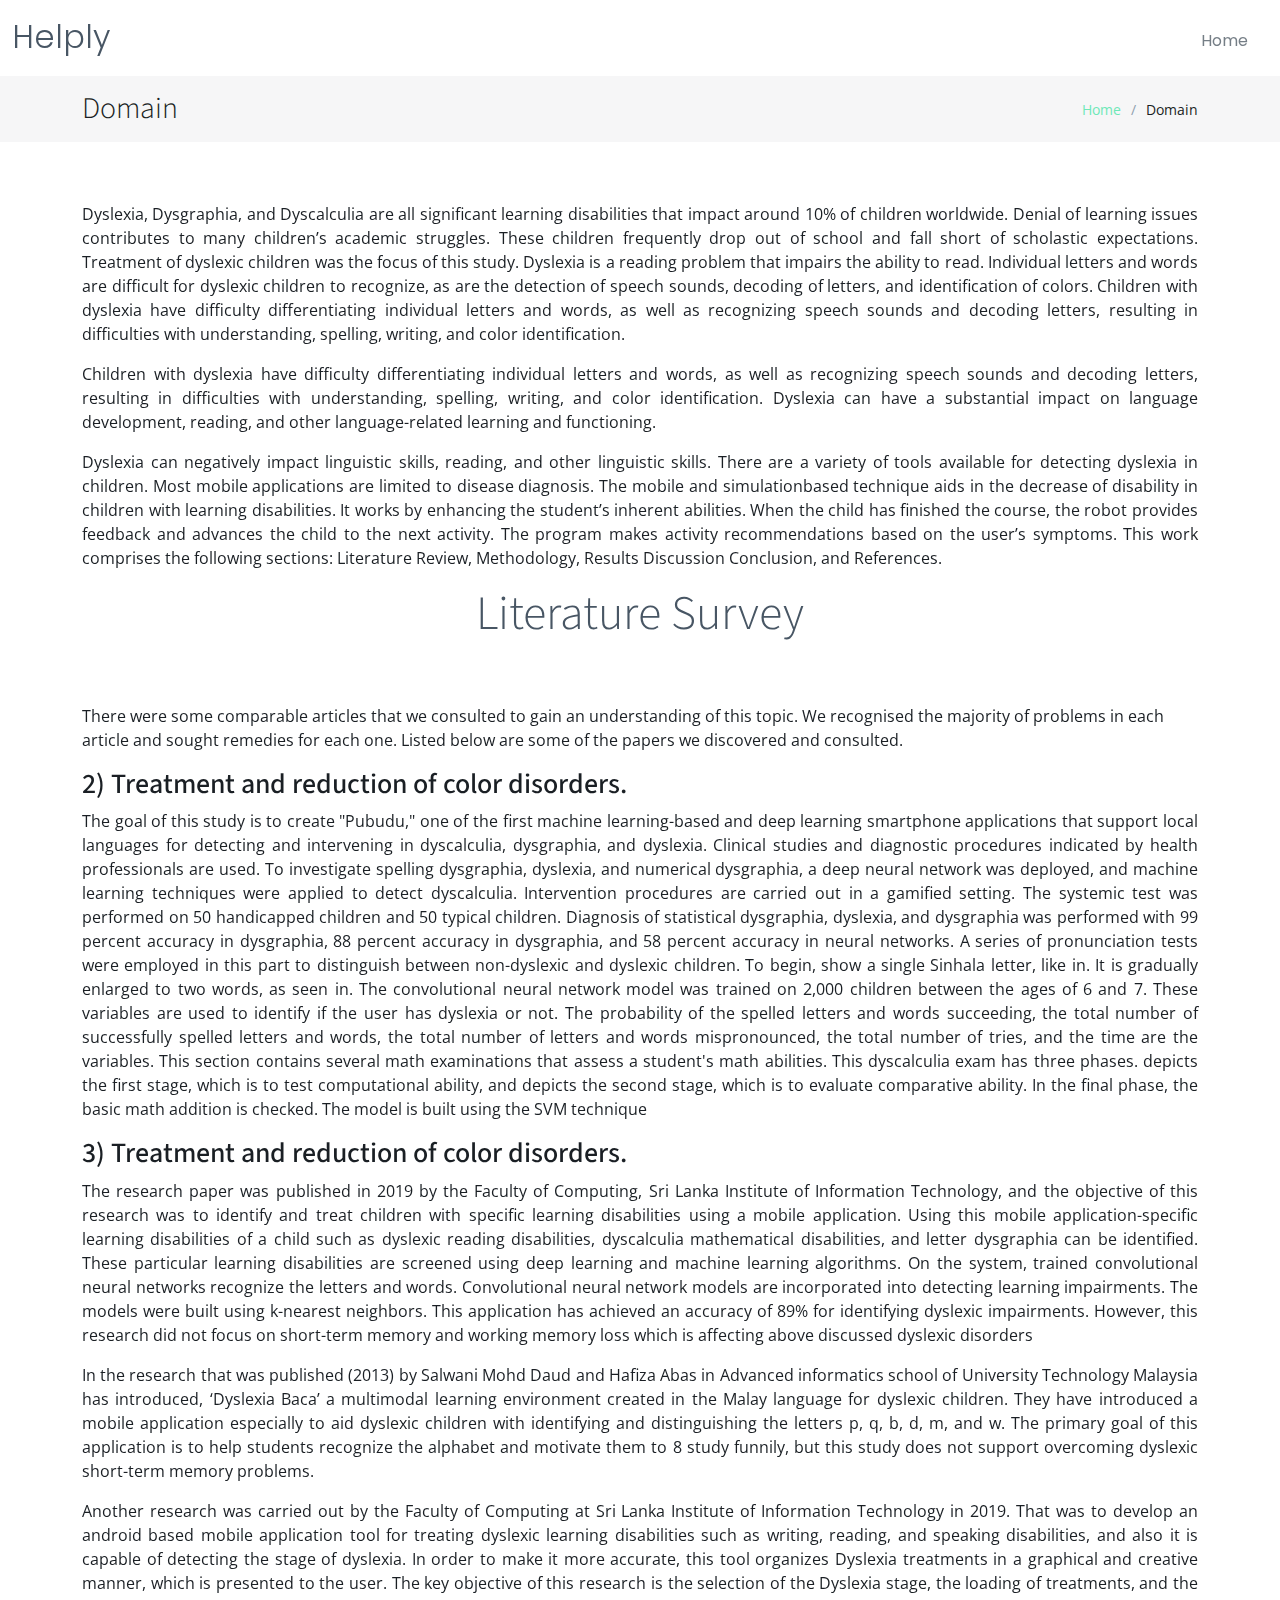
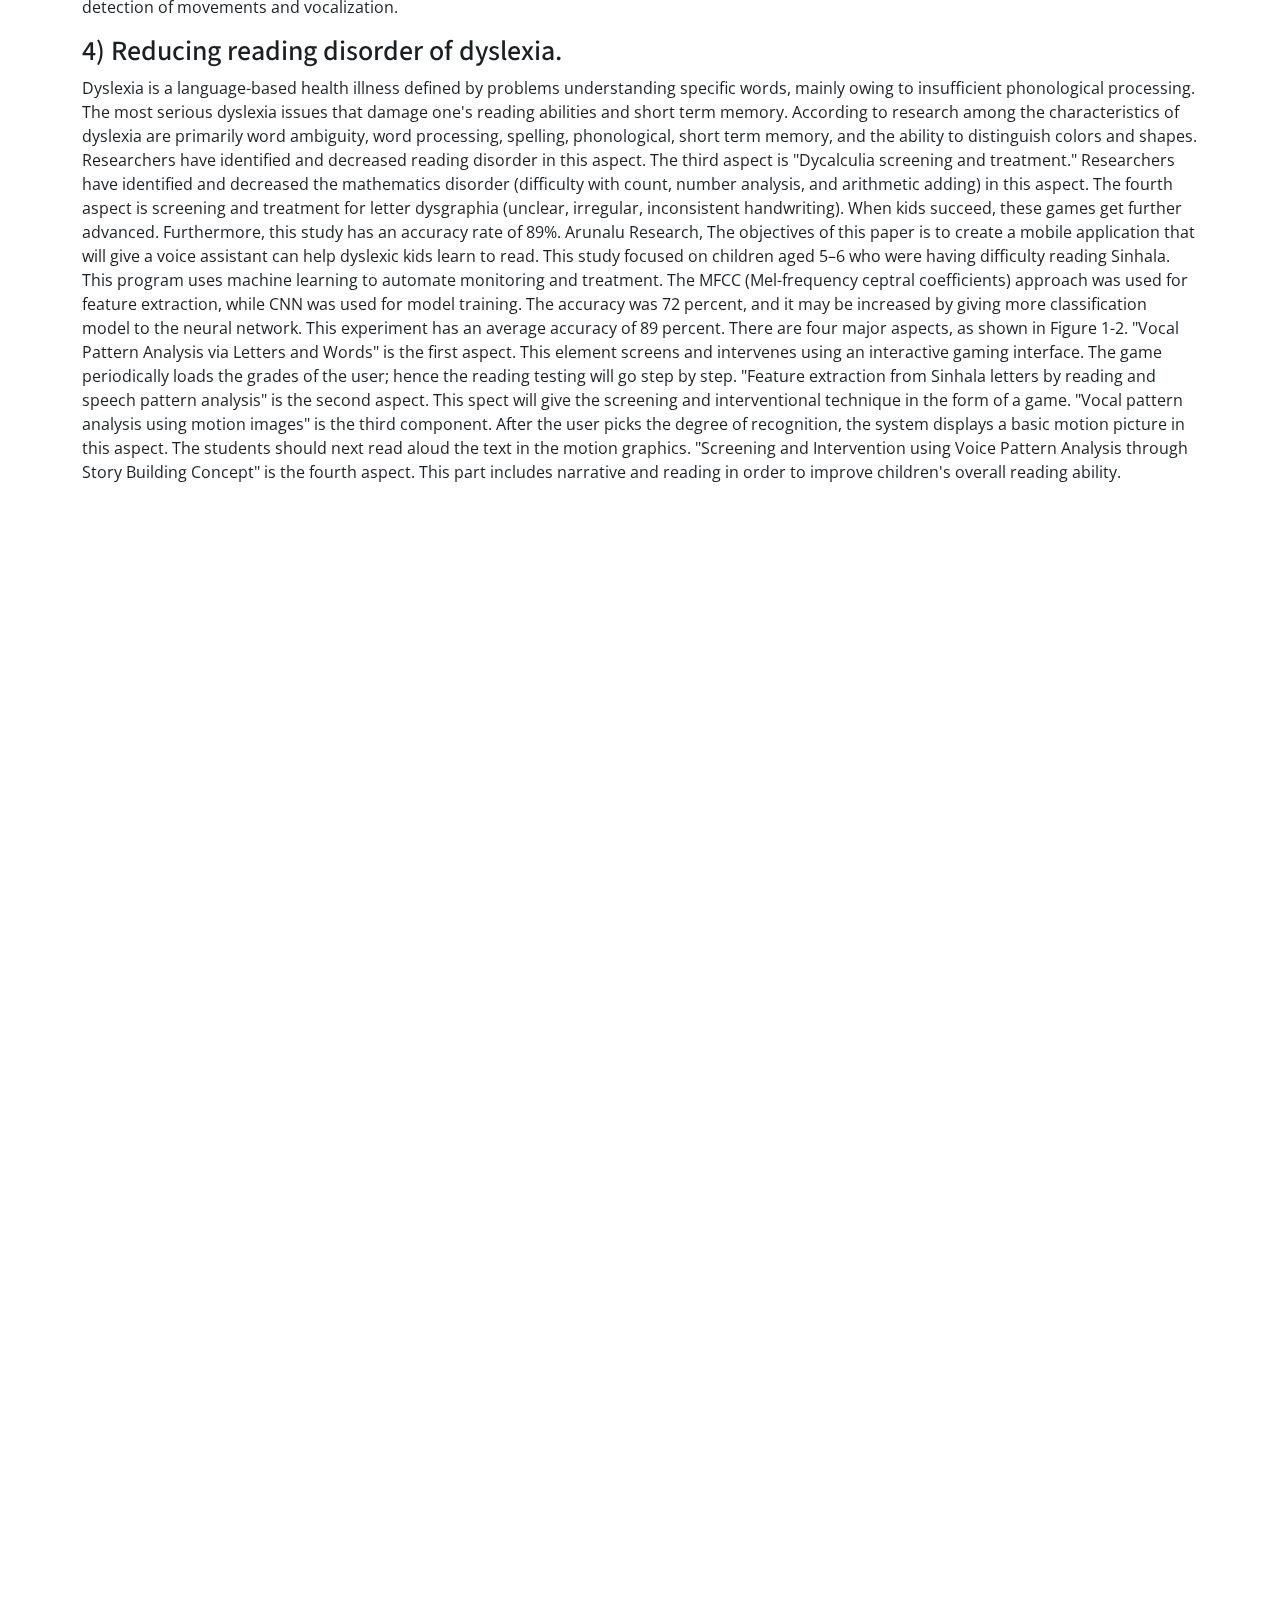
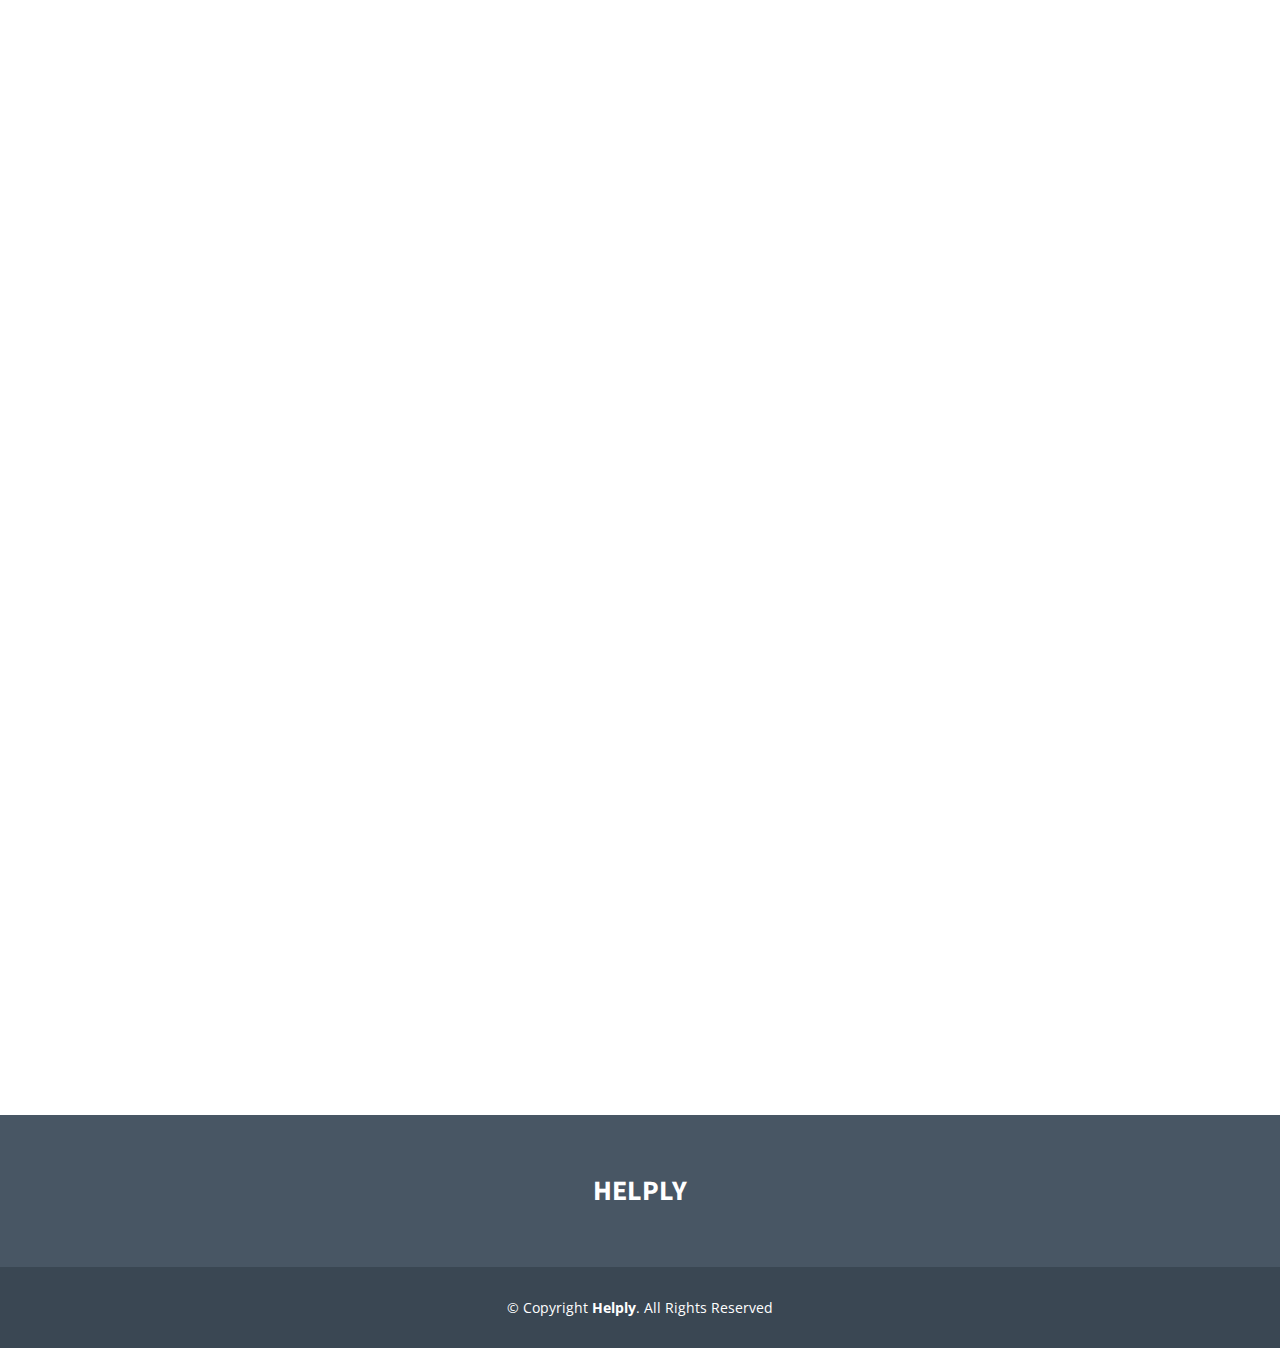
<file: more.html>
<!DOCTYPE html>
<html lang="en">

<head>
  <meta charset="utf-8" />
  <meta content="width=device-width, initial-scale=1.0" name="viewport" />

  <title>Helply | Domain</title>
  <meta content="" name="description" />
  <meta content="" name="keywords" />

  <!-- Favicons -->
  <link href="assets/img/favicon.png" rel="icon" />
  <link href="assets/img/apple-touch-icon.png" rel="apple-touch-icon" />

  <!-- Google Fonts -->
  <link rel="preconnect" href="https://fonts.googleapis.com" />
  <link rel="preconnect" href="https://fonts.gstatic.com" crossorigin />
  <link
    href="https://fonts.googleapis.com/css2?family=Open+Sans:ital,wght@0,300;0,400;0,500;0,600;0,700;1,300;1,400;1,500;1,600;1,700&family=Poppins:ital,wght@0,300;0,400;0,500;0,600;0,700;1,300;1,400;1,500;1,600;1,700&family=Source+Sans+Pro:ital,wght@0,300;0,400;0,600;0,700;1,300;1,400;1,600;1,700&display=swap"
    rel="stylesheet" />

  <!-- Vendor CSS Files -->
  <link href="assets/vendor/bootstrap/css/bootstrap.min.css" rel="stylesheet" />
  <link href="assets/vendor/bootstrap-icons/bootstrap-icons.css" rel="stylesheet" />
  <link href="assets/vendor/aos/aos.css" rel="stylesheet" />
  <link href="assets/vendor/glightbox/css/glightbox.min.css" rel="stylesheet" />
  <link href="assets/vendor/swiper/swiper-bundle.min.css" rel="stylesheet" />

  <!-- Variables CSS Files. Uncomment your preferred color scheme -->
  <link href="assets/css/variables.css" rel="stylesheet" />
  <!-- <link href="assets/css/variables-blue.css" rel="stylesheet"> -->
  <!-- <link href="assets/css/variables-green.css" rel="stylesheet"> -->
  <!-- <link href="assets/css/variables-orange.css" rel="stylesheet"> -->
  <!-- <link href="assets/css/variables-purple.css" rel="stylesheet"> -->
  <!-- <link href="assets/css/variables-red.css" rel="stylesheet"> -->
  <!-- <link href="assets/css/variables-pink.css" rel="stylesheet"> -->

  <!-- Template Main CSS File -->
  <link href="assets/css/main.css" rel="stylesheet" />

  <!-- =======================================================
* Template Name: HeroBiz - v2.1.0
* Template URL: https://bootstrapmade.com/herobiz-bootstrap-business-template/
* Author: BootstrapMade.com
* License: https://bootstrapmade.com/license/
======================================================== -->
</head>

<body>
  <!-- ======= Header ======= -->
  <header id="header" class="header fixed-top" data-scrollto-offset="0">
    <div class="container-fluid d-flex align-items-center justify-content-between">
      <a href="index.html" class="logo d-flex align-items-center scrollto me-auto me-lg-0">
        <!-- Uncomment the line below if you also wish to use an image logo -->
        <!-- <img src="assets/img/logo.png" alt=""> -->
        <h1>Helply</h1>
      </a>

      <nav id="navbar" class="navbar">
        <ul>
          <li><a class="nav-link scrollto" href="index.html">Home</a></li>
        </ul>
        <i class="bi bi-list mobile-nav-toggle d-none"></i>
      </nav>
      <!-- .navbar -->
    </div>
  </header>
  <!-- End Header -->

  <main id="main">
    <!-- ======= Breadcrumbs ======= -->
    <div class="breadcrumbs">
      <div class="container">
        <div class="d-flex justify-content-between align-items-center">
          <h2>Domain</h2>
          <ol>
            <li><a href="index.html">Home</a></li>
            <li>Domain</li>
          </ol>
        </div>
      </div>
    </div>
    <!-- End Breadcrumbs -->

    <!-- ======= Blog Section ======= -->
    <section class="inner-page">
      <div class="container" data-aos="fade-up">

        <p style="text-align: justify;">Dyslexia, Dysgraphia, and Dyscalculia are all significant learning disabilities that impact around 10% of
          children worldwide. Denial of learning issues contributes to many children’s academic struggles. These
          children frequently drop out of school and fall short of scholastic expectations. Treatment of dyslexic
          children was the focus of this study. Dyslexia is a reading problem that impairs the ability to read.
          Individual letters and words are difficult for dyslexic children to recognize, as are the detection of speech
          sounds, decoding of letters, and identification of colors. Children with dyslexia have difficulty
          differentiating individual letters and words, as well as recognizing speech sounds and decoding letters,
          resulting in difficulties with understanding, spelling, writing, and color identification.</p>

        <p style="text-align: justify;">Children
            with dyslexia have difficulty differentiating individual letters and words, as well as recognizing speech sounds and
            decoding letters, resulting in difficulties with understanding,
            spelling, writing, and color identification. Dyslexia can have
            a substantial impact on language development, reading, and
            other language-related learning and functioning.</p>

        <p style="text-align: justify;">Dyslexia can negatively impact linguistic skills, reading, and other
          linguistic skills. There are a variety of tools available for
          detecting dyslexia in children. Most mobile applications are
          limited to disease diagnosis. The mobile and simulationbased technique aids in the decrease of disability in children
          with learning disabilities. It works by enhancing the student’s
          inherent abilities. When the child has finished the course,
          the robot provides feedback and advances the child to the
          next activity. The program makes activity recommendations
          based on the user’s symptoms. This work comprises the
          following sections: Literature Review, Methodology, Results
          Discussion Conclusion, and References.</p>



        <div class="section-header">
          <h2>Literature Survey</h2>
        </div>

        <p>
          There were some comparable articles that we consulted to gain an
          understanding of this topic. We recognised the majority of problems
          in each article and sought remedies for each one. Listed below are
          some of the papers we discovered and consulted.
        </p>

        <div class="section-header2">
          <h3>2) Treatment and reduction of color disorders.</h3>
        </div>
        <h3></h3>
        <p style="text-align: justify">
          The goal of this study is to create "Pubudu," one of the first
          machine learning-based and deep learning smartphone applications
          that support local languages for detecting and intervening in
          dyscalculia, dysgraphia, and dyslexia. Clinical studies and
          diagnostic procedures indicated by health professionals are used. To
          investigate spelling dysgraphia, dyslexia, and numerical dysgraphia,
          a deep neural network was deployed, and machine learning techniques
          were applied to detect dyscalculia. Intervention procedures are
          carried out in a gamified setting. The systemic test was performed
          on 50 handicapped children and 50 typical children. Diagnosis of
          statistical dysgraphia, dyslexia, and dysgraphia was performed with
          99 percent accuracy in dysgraphia, 88 percent accuracy in
          dysgraphia, and 58 percent accuracy in neural networks. A series of
          pronunciation tests were employed in this part to distinguish
          between non-dyslexic and dyslexic children. To begin, show a single
          Sinhala letter, like in. It is gradually enlarged to two words, as
          seen in. The convolutional neural network model was trained on 2,000
          children between the ages of 6 and 7. These variables are used to
          identify if the user has dyslexia or not. The probability of the
          spelled letters and words succeeding, the total number of
          successfully spelled letters and words, the total number of letters
          and words mispronounced, the total number of tries, and the time are
          the variables. This section contains several math examinations that
          assess a student's math abilities. This dyscalculia exam has three
          phases. depicts the first stage, which is to test computational
          ability, and depicts the second stage, which is to evaluate
          comparative ability. In the final phase, the basic math addition is
          checked. The model is built using the SVM technique
        </p>

        <div class="section-header2">
          <h3>3) Treatment and reduction of color disorders.</h3>
        </div>

        <div class="row">
          <p style="text-align: justify">The research paper was published in 2019 by the Faculty of Computing, Sri Lanka
            Institute of Information Technology, and the objective of this research was to
            identify and treat children with specific learning disabilities using a mobile application.
            Using this mobile application-specific learning disabilities of a child such as dyslexic
            reading disabilities, dyscalculia mathematical disabilities, and letter dysgraphia can be
            identified. These particular learning disabilities are screened using deep learning and
            machine learning algorithms. On the system, trained convolutional neural networks
            recognize the letters and words. Convolutional neural network models are incorporated
            into detecting learning impairments. The models were built using k-nearest neighbors.
            This application has achieved an accuracy of 89% for identifying dyslexic
            impairments. However, this research did not focus on short-term memory and working
            memory loss which is affecting above discussed dyslexic disorders</p>

            <p style="text-align: justify">In the research that was published (2013) by Salwani Mohd Daud and Hafiza Abas in
              Advanced informatics school of University Technology Malaysia has introduced,
              ‘Dyslexia Baca’ a multimodal learning environment created in the Malay language for
              dyslexic children. They have introduced a mobile application especially to aid dyslexic
              children with identifying and distinguishing the letters p, q, b, d, m, and w. The primary
              goal of this application is to help students recognize the alphabet and motivate them to
              8
              study funnily, but this study does not support overcoming dyslexic short-term memory
              problems.
              </p>

              <p style="text-align: justify">Another research was carried out by the Faculty of Computing at Sri Lanka Institute
                of Information Technology in 2019. That was to develop an android based mobile
                application tool for treating dyslexic learning disabilities such as writing, reading, and
                speaking disabilities, and also it is capable of detecting the stage of dyslexia. In order
                to make it more accurate, this tool organizes Dyslexia treatments in a graphical and
                creative manner, which is presented to the user. The key objective of this research is
                the selection of the Dyslexia stage, the loading of treatments, and the detection of
                movements and vocalization.</p>
        </div>

        <div class="section-header2">
          <h3>4) Reducing reading disorder of dyslexia.</h3>
        </div>

        <p>
          Dyslexia is a language-based health illness defined by problems
          understanding specific words, mainly owing to insufficient
          phonological processing. The most serious dyslexia issues that
          damage one's reading abilities and short term memory. According to
          research among the characteristics of dyslexia are primarily word
          ambiguity, word processing, spelling, phonological, short term
          memory, and the ability to distinguish colors and shapes.
          Researchers have identified and decreased reading disorder in this
          aspect. The third aspect is "Dycalculia screening and treatment."
          Researchers have identified and decreased the mathematics disorder
          (difficulty with count, number analysis, and arithmetic adding) in
          this aspect. The fourth aspect is screening and treatment for letter
          dysgraphia (unclear, irregular, inconsistent handwriting). When kids
          succeed, these games get further advanced. Furthermore, this study
          has an accuracy rate of 89%. Arunalu Research, The objectives of
          this paper is to create a mobile application that will give a voice
          assistant can help dyslexic kids learn to read. This study focused
          on children aged 5–6 who were having difficulty reading Sinhala.
          This program uses machine learning to automate monitoring and
          treatment. The MFCC (Mel-frequency ceptral coefficients) approach
          was used for feature extraction, while CNN was used for model
          training. The accuracy was 72 percent, and it may be increased by
          giving more classification model to the neural network. This
          experiment has an average accuracy of 89 percent. There are four
          major aspects, as shown in Figure 1-2. "Vocal Pattern Analysis via
          Letters and Words" is the first aspect. This element screens and
          intervenes using an interactive gaming interface. The game
          periodically loads the grades of the user; hence the reading testing
          will go step by step. "Feature extraction from Sinhala letters by
          reading and speech pattern analysis" is the second aspect. This
          spect will give the screening and interventional technique in the
          form of a game. "Vocal pattern analysis using motion images" is the
          third component. After the user picks the degree of recognition, the
          system displays a basic motion picture in this aspect. The students
          should next read aloud the text in the motion graphics. "Screening
          and Intervention using Voice Pattern Analysis through Story Building
          Concept" is the fourth aspect. This part includes narrative and
          reading in order to improve children's overall reading ability.
        </p>
      </div>
    </section>
    <!-- ======= Research gap ======= -->
    <section class="inner-page">
      <div class="container" data-aos="fade-up">
        <div class="section-header">
          <h2>Research Problem and Gap</h2>
        </div>

        <p>
          There were some comparable articles that we consulted to gain an
          understanding of this topic. We recognised the majority of problems
          in each article and sought remedies for each one. Listed below are
          some of the papers we discovered and consulted.
        </p>

        <h3>2) Treatment and reduction of color disorders.</h3>
        <p style="text-align: justify">
          Individuals of all ages, from babies to the elderly, may be affected
          by a range of illnesses. According to estimates, dyslexia affect at
          least 10% of the world's population. In today's environment,
          learning disabilities are a sickness that is seldom discussed. They
          are physical ailments that are not apparent to the human eye, and
          some individuals are ignorant that they exist. Furthermore, the
          number of dyslexia-treatment methods is limited, and some may be
          unable to adequately address the issue. When it comes to our nation,
          we are dissatisfied with the work that has been done to solve the
          issue of LD detection. The number of research articles published
          regarding cognitive disorders in Sri Lanka is very low, according to
          a paper published in 2013 (8.6%). The majority of the time,
          elementary students are unable to operate an application that is
          written in English, and the accuracy of current apps may be
          insufficient. Furthermore, the majority of current applications are
          not customized to certain LDs. they built "Pubudu," the first
          smartphone application based on machine learning and deep learning
          to detect and intervene in dyslexia, dysgraphia, and dyscalculia
          that supports native languages, in this study. The focus of this
          study is on identifying the disorder. For dyslexia, an accuracy of
          88% was achieved. However, these apps aren't focused on reducing
          color disorders. this application was intended to help people
          overcome reading difficulties in Sinhala. The purpose is to give
          phonological assistance to help children with impairments improve
          their reading skills by administering tests approved by a doctor.
          The reward is given at the conclusion of the test series to entice
          the child. Users and linked parties may also keep track of the
          user's progress. The major purpose of the suggested technique is to
          produce better and more efficient dyslexia early diagnostic testing
          and treatment procedures. , the goal of this research is to identify
          children who have certain learning problems and treat them using a
          mobile game. This testing procedure employs machine learning and
          deep learning techniques. To recognize the spoken letter or word on
          the mobile app, trained convolutional neural networks are utilized.
          ML methods such as k-nearest neighbors, random forest, and support
          vector machine were used to create the models. For dyslexia, an
          accuracy of 89% was achieved. Because we are dealing with students,
          a mobile app rather than a desktop program may be the best choice
          for treating a disability. None of the available apps are designed
          to correct color disorder using speech recognition. The application
          may also attract schoolchildren since it uses the NAO robot to
          deliver feedback. Because colors may excite the brain to learn
          efficiently and understand information quickly, a mobile application
          is a highly engaging learning approach. More accurate and dependable
          convolutional neural networks approaches will power it. We use
          English as the major languages to optimize the app's usability. Our
          application, we hope, will assist children, teachers, doctors, and
          parents in minimizing the disorder of the learning disorders stated
          by incorporating these changes into current projects. Learning
          disabilities impact around 10% of the world's children. However, up
          to 20% of the worldwide people may exhibit certain symptoms
          Dyslexics have difficulty differentiating individual letters and
          individual words, detecting speech sounds, and decoding letters, as
          well as difficulties with comprehension, spelling, writing, and
          recognizing colors and forms. Dyslexics have difficulty
          differentiating individual letters and words, detecting speech
          sounds, and decoding letters, as well as issues with comprehension,
          spelling, and writing, as well as identifying colors and form The
          study's primary focus is on how to assess disability utilizing a
          mobile applicatio. However, most previous research hasn't focused on
          the symptoms of color misidentification disorder. No robot was used
          in earlier research efforts to observe the child's interaction.
          Because children with Dyslexia are naturally attracted to
          technology, robotic assistance is appropriate. Robots produce
          simpler feelings and are more predictable than humans. A convolution
          neural network is being used to solve this issue. The precision of
          the application will aid parents, teacher, doctor, and children in
          lowering the risk of this condition. Furthermore, via training, the
          solutions offered by this application help to reduce this issue in
          children. The application may also attract to schoolchildren since
          it uses the NAO robot to deliver feedback. Voice recognition
          technology combined with a Convolution Neural Network may quickly
          diagnose color disorders in dyslexics. Our application, we believe,
          will help children, teachers, physicians, and parents in reducing
          the disorder of the above learning disorders.
        </p>

        <div class="section-header2">
          <h3>3) Reducing short-term memory disorder of dyslexia.</h3>
        </div>

        <div class="row">
          <p style="text-align: justify;">According to recent studies, up to 15% of the global population is dyslexic. People
            with dyslexia, the most prevalent learning impairment, have difficulty reading and
            writing. The average reading level of people with dyslexia is lower than predicted,
            even when they have a normal or moderate level of intelligence. The symptoms of
            dyslexia vary from person to person and some of the most prevalent are difficulty with
            speech manipulation, spelling, identify colors and shapes disorder and short-term
            memory impairments. Dyslexia can be affect for the lifetime at various phases of a
            person's life, different children might have dyslexia in different degrees. But if the
            parents can identify these symptoms at early stages of childhood or at school with
            prompt and effective intervention, considerable results can be achieved.</p>

            <p style="text-align: justify;">Currently many intervention methods are used for dyslexic children, most of the times
              paper based activities, using cards, pens and pencils are used. In many cases, children
              have to go to an unfamiliar medical facility for such an examination and perform
              various activities in front of a doctor or therapist. The effectiveness of these traditional
              methods are very low and the child will not be able to get much benefit. </p>

            <p style="text-align: justify;">The primary goal of the research was to develop a mobile application with humanoid
              robot to overcome identified, above mentioned dyslexic disorders. However most of
              previous researches have not focused on short-term memory disorder and have not
              involved a humanoid robot to increase the interactivity and the combination among the
              child, mobile application and the robot. Nowadays since the children are more
              interested on technological devices such as mobile phones and humanoid robots such
              as NAO, educational applications for mobile devices with a humanoid robot motivate
              children to focus on problem solving, their short-term memory, and improve their
              reading skills. So the productivity of the mobile application could be increased and
              children could get the maximum benefits from the application.</p>
          
        </div>

        <div class="section-header2">
          <h3>4) Reducing reading disorder of dyslexia.</h3>
        </div>

        <p>
          A variation of learning disabilities can affect people of all ages,
          from babies to the aged. Dyslexia is one of the most common forms of
          learning impairments. Reading problems are common in 70-80% of
          persons with dyslexia. The research Gemified, in identifying the
          research need, The purpose of this study is to find children who
          have certain learning problems and treat them with a mobile game.
          They have mostly concentrated on diagnosis rather than treatment.
          They also did not place a high value on kid contact and interest.
          And they have only done study on the Sinhala language. They are
          particularly interested in dyslexic kids that struggle with reading
          in arunalu. Furthermore, in this research, they did not place a
          premium on kid contact or interest. Furthermore, they did their
          study entirely in Sinhala. The purpose of It Is Not the Robot Who
          Learns, It Is Me is to enhance the handwriting abilities of a kid
          with a complicated neurodevelopmental problem such as dyslexia. They
          employed a robot interface to train the handwriting abilities of
          dysgraphia kids. They did not, however, target dyslexic kids. They
          have concentrated on the kid who has difficulty handwriting,
          reading, and communicating in The hope. This approach exclusively
          enhances English writing, reading, and speaking. They mostly
          concentrate on the diagnoses over treatments. Furthermore, they did
          not highlight kid connection or motivation in this research.
        </p>

        <p>
          Students with disabilities are because of neurological issues.
          Although a child with learning disabilities may not be affected by
          his or her overall intelligence or desire, he or she may have
          difficulties in one or more areas of learning. When compared to kids
          who do not have challenges, children with impairments have lower or
          average IQs. The most frequent type of learning problem is dyslexia.
          It has several characteristics; 70-80% of those with dyslexia have
          difficulty reading. However, it can affect up to 20% of people
          worldwide. The main part of the research concentrates on how to cure
          disorder and what to do so using a mobile-android application and a
          humanoid-NAO robot. However, more previous initiatives have focused
          on identifying impairments rather than treating them. In addition,
          previous programs did not place a high value on kid connection and
          attention. Previously, no robot had been included in the contact
          with the kid in most study initiatives. Robot-assisted intervention
          is beneficial because children with dyslexia are naturally drawn to
          technology. In comparison to people and mobile applications,
          robotics provide simpler stimuli and are more predictable. As a
          result, we expect that by utilizing a robot, we will be able to cure
          kids who suffer from dyslexia.
        </p>
      </div>
    </section>
    <!-- End Domain -->
  </main>
  <!-- End #main -->

  <!-- ======= Footer ======= -->
  <footer id="footer" class="footer">
    <div class="footer-content">
      <div class="container">
        <div class="row">
          <div class="col-1"></div>

          <div class="col-10 text-center">
            <div class="footer-info">
              <h3>Helply</h3>
            </div>
          </div>

          <div class="col-1"></div>
        </div>
      </div>
    </div>

    <div class="footer-legal text-center">
      <div
        class="container d-flex flex-column flex-lg-row justify-content-center justify-content-lg-center align-items-center">
        <div class="d-flex flex-column align-items-center align-items-lg-center">
          <div class="copyright">
            &copy; Copyright <strong><span>Helply</span></strong>. All Rights Reserved
          </div>
        </div>
      </div>
    </div>
  </footer>
  <!-- End Footer -->

  <a href="#" class="scroll-top d-flex align-items-center justify-content-center"><i
      class="bi bi-arrow-up-short"></i></a>

  <div id="preloader"></div>

  <!-- Vendor JS Files -->
  <script src="assets/vendor/bootstrap/js/bootstrap.bundle.min.js"></script>
  <script src="assets/vendor/aos/aos.js"></script>
  <script src="assets/vendor/glightbox/js/glightbox.min.js"></script>
  <script src="assets/vendor/isotope-layout/isotope.pkgd.min.js"></script>
  <script src="assets/vendor/swiper/swiper-bundle.min.js"></script>
  <script src="assets/vendor/php-email-form/validate.js"></script>

  <!-- Template Main JS File -->
  <script src="assets/js/main.js"></script>
</body>

</html>
</file>
<file: assets/css/variables.css>
/**
* Template Name: HeroBiz
* File: variables.css
* Description: Easily customize colors, typography, and other repetitive properties used in the template main stylesheet file main.css
* 
* Template URL: https://bootstrapmade.com/herobiz-bootstrap-business-template/
* Author: BootstrapMade.com
* License: https://bootstrapmade.com/license/
* 
* Contents:
* 1. HeroBiz template variables 
* 2. Override default Bootstrap variables
* 3. Set color and background class names
*
* Learn more about CSS variables at https://developer.mozilla.org/en-US/docs/Web/CSS/Using_CSS_custom_properties
*/

/*--------------------------------------------------------------
# 1. HeroBiz template variables 
--------------------------------------------------------------*/
:root {

  /* Fonts */
  --font-default: 'Open Sans', system-ui, -apple-system, "Segoe UI", Roboto, "Helvetica Neue", Arial, "Noto Sans", "Liberation Sans", sans-serif, "Apple Color Emoji", "Segoe UI Emoji", "Segoe UI Symbol", "Noto Color Emoji";
  --font-primary: 'Source Sans Pro', sans-serif;
  --font-secondary: 'Poppins', sans-serif;

  /* Colors */
  /* The *-rgb color names are simply the RGB converted value of the corresponding color for use in the rgba() function */

  /* Default text color */
  --color-default: #1a1f24;
  --color-default-rgb: 26, 31, 36;

  /* Defult links color */
  --color-links: #6ee8b8;
  --color-links-hover: #1DCE92;

  /* Primay colors */
  --color-primary: #6ee8b8;
  --color-primary-light: #1DCE92;
  --color-primary-dark: #1DCE92;

  --color-primary-rgb: 14, 162, 189;
  --color-primary-light-rgb: 30, 195, 224;
  --color-primary-dark-rgb: 1, 137, 161;

  /* Secondary colors */
  --color-secondary: #485664;
  --color-secondary-light: #8f9fae;
  --color-secondary-dark: #3a4753;

  --color-secondary-rgb: 72, 86, 100;
  --color-secondary-light-rgb: 143, 159, 174;
  --color-secondary-dark-rgb: 58, 71, 83;

  /* General colors */
  --color-blue: #0d6efd;
  --color-blue-rgb: 13, 110, 253;

  --color-indigo: #6610f2;
  --color-indigo-rgb: 102, 16, 242;

  --color-purple: #6f42c1;
  --color-purple-rgb: 111, 66, 193;

  --color-pink: #f3268c;
  --color-pink-rgb: 243, 38, 140;

  --color-red: #df1529;
  --color-red-rgb: 223, 21, 4;

  --color-orange: #fd7e14;
  --color-orange-rgb: 253, 126, 20;

  --color-yellow: #ffc107;
  --color-yellow-rgb: 255, 193, 7;

  --color-green: #059652;
  --color-green-rgb: 5, 150, 82;

  --color-teal: #20c997;
  --color-teal-rgb: 32, 201, 151;

  --color-cyan: #0dcaf0;
  --color-cyan-rgb: 13, 202, 240;

  --color-white: #ffffff;
  --color-white-rgb: 255, 255, 255;

  --color-gray: #6c757d;
  --color-gray-rgb: 108, 117, 125;

  --color-black: #000000;
  --color-black-rgb: 0, 0, 0;
  
}

/*--------------------------------------------------------------
# 2. Override default Bootstrap variables
--------------------------------------------------------------*/
:root {

  --bs-blue: var(--color-blue);
  --bs-indigo: var(--color-indigo);
  --bs-purple: var(--color-purple);
  --bs-pink: var(--color-pink);
  --bs-red: var(--color-red);
  --bs-orange: var(--color-orange);
  --bs-yellow: var(--color-yellow);
  --bs-green: var(--color-green);
  --bs-teal: var(--color-teal);
  --bs-cyan: var(--color-cyan);
  --bs-white: var(--color-white);
  --bs-gray: var(--color-gray);
  --bs-gray-dark: #343a40;
  --bs-gray-100: #f8f9fa;
  --bs-gray-200: #e9ecef;
  --bs-gray-300: #dee2e6;
  --bs-gray-400: #ced4da;
  --bs-gray-500: #adb5bd;
  --bs-gray-600: #6c757d;
  --bs-gray-700: #495057;
  --bs-gray-800: #343a40;
  --bs-gray-900: #212529;
  --bs-primary: var(--color-blue);
  --bs-secondary: var(--color-blue);
  --bs-success: #198754;
  --bs-info: #0dcaf0;
  --bs-warning: #ffc107;
  --bs-danger: #dc3545;
  --bs-light: #f8f9fa;
  --bs-dark: #212529;
  --bs-primary-rgb: var(--color-primary-rgb);
  --bs-secondary-rgb: var(--color-secondary-rgb);
  --bs-success-rgb: 25, 135, 84;
  --bs-info-rgb: 13, 202, 240;
  --bs-warning-rgb: 255, 193, 7;
  --bs-danger-rgb: 220, 53, 69;
  --bs-light-rgb: 248, 249, 250;
  --bs-dark-rgb: 33, 37, 41;
  --bs-white-rgb: var(--color-white-rgb);
  --bs-black-rgb: var(--color-black-rgb);
  --bs-body-color-rgb: var(--color-default-rgb);
  --bs-body-bg-rgb: 255, 255, 255;
  --bs-font-sans-serif: var(--font-default);
  --bs-font-monospace: SFMono-Regular, Menlo, Monaco, Consolas, "Liberation Mono", "Courier New", monospace;
  --bs-gradient: linear-gradient(180deg, rgba(255, 255, 255, 0.15), rgba(255, 255, 255, 0));
  --bs-body-font-family: var(--font-default);
  --bs-body-font-size: 1rem;
  --bs-body-font-weight: 400;
  --bs-body-line-height: 1.5;
  --bs-body-color: var(--color-default);
  --bs-body-bg: #fff;

}

/*--------------------------------------------------------------
# 3. Set color and background class names
--------------------------------------------------------------*/
/* Fonts */
.font-default { font-family: var(--font-default) !important; }
.font-primary { font-family: var(--font-primary) !important;}
.font-secondary { font-family: var(--font-secondary) !important; }

/* Text Colors */
.color-default { color: var(--color-default) !important; }
.color-links { color: var(--color-links) !important; }
.color-links:hover { color: var(--color-links-hover) !important; }
.color-primary { color: var(--color-primary) !important; }
.color-primary-light { color: var(--color-primary-light) !important; }
.color-primary-dark { color: var(--color-primary-dark) !important; }
.color-secondary { color: var(--color-secondary) !important; }
.color-secondary-light { color: var(--color-secondary-light) !important; }
.color-secondary-dark { color: var(--color-secondary-dark) !important; }
.color-blue { color: var(--color-blue) !important; }
.color-indigo { color: var(--color-indigo) !important; }
.color-purple { color: var(--color-purple) !important; }
.color-pink { color: var(--color-pink) !important; }
.color-red { color: var(--color-red) !important; }
.color-orange { color: var(--color-orange) !important; }
.color-yellow { color: var(--color-yellow) !important; }
.color-green { color: var(--color-green) !important; }
.color-teal { color: var(--color-teal) !important; }
.color-cyan { color: var(--color-cyan) !important; }
.color-white { color: var(--color-white) !important; }
.color-gray { color: var(--color-gray) !important; }
.color-black { color: var(--color-black) !important; }

/* Background Colors */
.bg-default { background-color: var(--color-default) !important; }
.bg-primary { background-color: var(--color-primary) !important; }
.bg-primary-light { background-color: var(--color-primary-light) !important; }
.bg-primary-dark { background-color: var(--color-primary-dark) !important; }
.bg-secondary { background-color: var(--color-secondary) !important; }
.bg-secondary-light { background-color: var(--color-secondary-light) !important; }
.bg-secondary-dark { background-color: var(--color-secondary-dark) !important; }
.bg-blue { background-color: var(--color-blue) !important; }
.bg-indigo { background-color: var(--color-indigo) !important; }
.bg-purple { background-color: var(--color-purple) !important; }
.bg-pink { background-color: var(--color-pink) !important; }
.bg-red { background-color: var(--color-red) !important; }
.bg-orange { background-color: var(--color-orange) !important; }
.bg-yellow { background-color: var(--color-yellow) !important; }
.bg-green { background-color: var(--color-green) !important; }
.bg-teal { background-color: var(--color-teal) !important; }
.bg-cyan { background-color: var(--color-cyan) !important; }
.bg-white { background-color: var(--color-white) !important; }
.bg-gray { background-color: var(--color-gray) !important; }
.bg-black { background-color: var(--color-black) !important; }
</file>
<file: assets/css/variables-blue.css>
/**
* Template Name: HeroBiz
* File: variables-blue.css
* Description: Easily customize colors, typography, and other repetitive properties used in the template main stylesheet file main.css
* 
* Template URL: https://bootstrapmade.com/herobiz-bootstrap-business-template/
* Author: BootstrapMade.com
* License: https://bootstrapmade.com/license/
* 
* Contents:
* 1. HeroBiz template variables 
* 2. Override default Bootstrap variables
* 3. Set color and background class names
*
* Learn more about CSS variables at https://developer.mozilla.org/en-US/docs/Web/CSS/Using_CSS_custom_properties
*/

/*--------------------------------------------------------------
# 1. HeroBiz template variables 
--------------------------------------------------------------*/
:root {

  /* Fonts */
  --font-default: 'Open Sans', system-ui, -apple-system, "Segoe UI", Roboto, "Helvetica Neue", Arial, "Noto Sans", "Liberation Sans", sans-serif, "Apple Color Emoji", "Segoe UI Emoji", "Segoe UI Symbol", "Noto Color Emoji";
  --font-primary: 'Source Sans Pro', sans-serif;
  --font-secondary: 'Poppins', sans-serif;

  /* Colors */
  /* The *-rgb color names are simply the RGB converted value of the corresponding color for use in the rgba() function */

  /* Default text color */
  --color-default: #1a1f24;
  --color-default-rgb: 26, 31, 36;

  /* Defult links color */
  --color-links: #3279fc;
  --color-links-hover: #4797ff;

  /* Primay colors */
  --color-primary: #3279fc;
  --color-primary-light: #4797ff;
  --color-primary-dark: #1c61e2;

  --color-primary-rgb: 50, 121, 252;
  --color-primary-light-rgb: 71, 151, 255;
  --color-primary-dark-rgb: 28, 97, 226;

  /* Secondary colors */
  --color-secondary: #5670a0;
  --color-secondary-light: #6e87b6;
  --color-secondary-dark: #3b5380;

  --color-secondary-rgb: 86, 112, 160;
  --color-secondary-light-rgb: 110, 135, 182;
  --color-secondary-dark-rgb: 59, 83, 128;

  /* General colors */
  --color-blue: #0d6efd;
  --color-blue-rgb: 13, 110, 253;

  --color-indigo: #6610f2;
  --color-indigo-rgb: 102, 16, 242;

  --color-purple: #6f42c1;
  --color-purple-rgb: 111, 66, 193;

  --color-pink: #f3268c;
  --color-pink-rgb: 243, 38, 140;

  --color-red: #df1529;
  --color-red-rgb: 223, 21, 4;

  --color-orange: #fd7e14;
  --color-orange-rgb: 253, 126, 20;

  --color-yellow: #ffc107;
  --color-yellow-rgb: 255, 193, 7;

  --color-green: #059652;
  --color-green-rgb: 5, 150, 82;

  --color-teal: #20c997;
  --color-teal-rgb: 32, 201, 151;

  --color-cyan: #0dcaf0;
  --color-cyan-rgb: 13, 202, 240;

  --color-white: #ffffff;
  --color-white-rgb: 255, 255, 255;

  --color-gray: #6c757d;
  --color-gray-rgb: 108, 117, 125;

  --color-black: #000000;
  --color-black-rgb: 0, 0, 0;
  
}

/*--------------------------------------------------------------
# 2. Override default Bootstrap variables
--------------------------------------------------------------*/
:root {

  --bs-blue: var(--color-blue);
  --bs-indigo: var(--color-indigo);
  --bs-purple: var(--color-purple);
  --bs-pink: var(--color-pink);
  --bs-red: var(--color-red);
  --bs-orange: var(--color-orange);
  --bs-yellow: var(--color-yellow);
  --bs-green: var(--color-green);
  --bs-teal: var(--color-teal);
  --bs-cyan: var(--color-cyan);
  --bs-white: var(--color-white);
  --bs-gray: var(--color-gray);
  --bs-gray-dark: #343a40;
  --bs-gray-100: #f8f9fa;
  --bs-gray-200: #e9ecef;
  --bs-gray-300: #dee2e6;
  --bs-gray-400: #ced4da;
  --bs-gray-500: #adb5bd;
  --bs-gray-600: #6c757d;
  --bs-gray-700: #495057;
  --bs-gray-800: #343a40;
  --bs-gray-900: #212529;
  --bs-primary: var(--color-blue);
  --bs-secondary: var(--color-blue);
  --bs-success: #198754;
  --bs-info: #0dcaf0;
  --bs-warning: #ffc107;
  --bs-danger: #dc3545;
  --bs-light: #f8f9fa;
  --bs-dark: #212529;
  --bs-primary-rgb: var(--color-primary-rgb);
  --bs-secondary-rgb: var(--color-secondary-rgb);
  --bs-success-rgb: 25, 135, 84;
  --bs-info-rgb: 13, 202, 240;
  --bs-warning-rgb: 255, 193, 7;
  --bs-danger-rgb: 220, 53, 69;
  --bs-light-rgb: 248, 249, 250;
  --bs-dark-rgb: 33, 37, 41;
  --bs-white-rgb: var(--color-white-rgb);
  --bs-black-rgb: var(--color-black-rgb);
  --bs-body-color-rgb: var(--color-default-rgb);
  --bs-body-bg-rgb: 255, 255, 255;
  --bs-font-sans-serif: var(--font-default);
  --bs-font-monospace: SFMono-Regular, Menlo, Monaco, Consolas, "Liberation Mono", "Courier New", monospace;
  --bs-gradient: linear-gradient(180deg, rgba(255, 255, 255, 0.15), rgba(255, 255, 255, 0));
  --bs-body-font-family: var(--font-default);
  --bs-body-font-size: 1rem;
  --bs-body-font-weight: 400;
  --bs-body-line-height: 1.5;
  --bs-body-color: var(--color-default);
  --bs-body-bg: #fff;

}

/*--------------------------------------------------------------
# 3. Set color and background class names
--------------------------------------------------------------*/
/* Fonts */
.font-default { font-family: var(--font-default) !important; }
.font-primary { font-family: var(--font-primary) !important;}
.font-secondary { font-family: var(--font-secondary) !important; }

/* Text Colors */
.color-default { color: var(--color-default) !important; }
.color-links { color: var(--color-links) !important; }
.color-links:hover { color: var(--color-links-hover) !important; }
.color-primary { color: var(--color-primary) !important; }
.color-primary-light { color: var(--color-primary-light) !important; }
.color-primary-dark { color: var(--color-primary-dark) !important; }
.color-secondary { color: var(--color-secondary) !important; }
.color-secondary-light { color: var(--color-secondary-light) !important; }
.color-secondary-dark { color: var(--color-secondary-dark) !important; }
.color-blue { color: var(--color-blue) !important; }
.color-indigo { color: var(--color-indigo) !important; }
.color-purple { color: var(--color-purple) !important; }
.color-pink { color: var(--color-pink) !important; }
.color-red { color: var(--color-red) !important; }
.color-orange { color: var(--color-orange) !important; }
.color-yellow { color: var(--color-yellow) !important; }
.color-green { color: var(--color-green) !important; }
.color-teal { color: var(--color-teal) !important; }
.color-cyan { color: var(--color-cyan) !important; }
.color-white { color: var(--color-white) !important; }
.color-gray { color: var(--color-gray) !important; }
.color-black { color: var(--color-black) !important; }

/* Background Colors */
.bg-default { background-color: var(--color-default) !important; }
.bg-primary { background-color: var(--color-primary) !important; }
.bg-primary-light { background-color: var(--color-primary-light) !important; }
.bg-primary-dark { background-color: var(--color-primary-dark) !important; }
.bg-secondary { background-color: var(--color-secondary) !important; }
.bg-secondary-light { background-color: var(--color-secondary-light) !important; }
.bg-secondary-dark { background-color: var(--color-secondary-dark) !important; }
.bg-blue { background-color: var(--color-blue) !important; }
.bg-indigo { background-color: var(--color-indigo) !important; }
.bg-purple { background-color: var(--color-purple) !important; }
.bg-pink { background-color: var(--color-pink) !important; }
.bg-red { background-color: var(--color-red) !important; }
.bg-orange { background-color: var(--color-orange) !important; }
.bg-yellow { background-color: var(--color-yellow) !important; }
.bg-green { background-color: var(--color-green) !important; }
.bg-teal { background-color: var(--color-teal) !important; }
.bg-cyan { background-color: var(--color-cyan) !important; }
.bg-white { background-color: var(--color-white) !important; }
.bg-gray { background-color: var(--color-gray) !important; }
.bg-black { background-color: var(--color-black) !important; }
</file>
<file: assets/css/variables-green.css>
/**
* Template Name: HeroBiz
* File: variables-green.css
* Description: Easily customize colors, typography, and other repetitive properties used in the template main stylesheet file main.css
* 
* Template URL: https://bootstrapmade.com/herobiz-bootstrap-business-template/
* Author: BootstrapMade.com
* License: https://bootstrapmade.com/license/
* 
* Contents:
* 1. HeroBiz template variables 
* 2. Override default Bootstrap variables
* 3. Set color and background class names
*
* Learn more about CSS variables at https://developer.mozilla.org/en-US/docs/Web/CSS/Using_CSS_custom_properties
*/

/*--------------------------------------------------------------
# 1. HeroBiz template variables 
--------------------------------------------------------------*/
:root {

  /* Fonts */
  --font-default: 'Open Sans', system-ui, -apple-system, "Segoe UI", Roboto, "Helvetica Neue", Arial, "Noto Sans", "Liberation Sans", sans-serif, "Apple Color Emoji", "Segoe UI Emoji", "Segoe UI Symbol", "Noto Color Emoji";
  --font-primary: 'Source Sans Pro', sans-serif;
  --font-secondary: 'Poppins', sans-serif;

  /* Colors */
  /* The *-rgb color names are simply the RGB converted value of the corresponding color for use in the rgba() function */

  /* Default text color */
  --color-default: #1a1f24;
  --color-default-rgb: 26, 31, 36;

  /* Defult links color */
  --color-links: #05c46b;
  --color-links-hover: #1de789;

  /* Primay colors */
  --color-primary: #05c46b;
  --color-primary-light: #1de789;
  --color-primary-dark: #01a156;

  --color-primary-rgb: 5, 196, 107;
  --color-primary-light-rgb: 29, 231, 137;
  --color-primary-dark-rgb: 1, 161, 86;

  /* Secondary colors */
  --color-secondary: #485664;
  --color-secondary-light: #8f9fae;
  --color-secondary-dark: #3a4753;

  --color-secondary-rgb: 72, 86, 100;
  --color-secondary-light-rgb: 143, 159, 174;
  --color-secondary-dark-rgb: 58, 71, 83;

  /* General colors */
  --color-blue: #0d6efd;
  --color-blue-rgb: 13, 110, 253;

  --color-indigo: #6610f2;
  --color-indigo-rgb: 102, 16, 242;

  --color-purple: #6f42c1;
  --color-purple-rgb: 111, 66, 193;

  --color-pink: #f3268c;
  --color-pink-rgb: 243, 38, 140;

  --color-red: #df1529;
  --color-red-rgb: 223, 21, 4;

  --color-orange: #fd7e14;
  --color-orange-rgb: 253, 126, 20;

  --color-yellow: #ffc107;
  --color-yellow-rgb: 255, 193, 7;

  --color-green: #059652;
  --color-green-rgb: 5, 150, 82;

  --color-teal: #20c997;
  --color-teal-rgb: 32, 201, 151;

  --color-cyan: #0dcaf0;
  --color-cyan-rgb: 13, 202, 240;

  --color-white: #ffffff;
  --color-white-rgb: 255, 255, 255;

  --color-gray: #6c757d;
  --color-gray-rgb: 108, 117, 125;

  --color-black: #000000;
  --color-black-rgb: 0, 0, 0;
  
}

/*--------------------------------------------------------------
# 2. Override default Bootstrap variables
--------------------------------------------------------------*/
:root {

  --bs-blue: var(--color-blue);
  --bs-indigo: var(--color-indigo);
  --bs-purple: var(--color-purple);
  --bs-pink: var(--color-pink);
  --bs-red: var(--color-red);
  --bs-orange: var(--color-orange);
  --bs-yellow: var(--color-yellow);
  --bs-green: var(--color-green);
  --bs-teal: var(--color-teal);
  --bs-cyan: var(--color-cyan);
  --bs-white: var(--color-white);
  --bs-gray: var(--color-gray);
  --bs-gray-dark: #343a40;
  --bs-gray-100: #f8f9fa;
  --bs-gray-200: #e9ecef;
  --bs-gray-300: #dee2e6;
  --bs-gray-400: #ced4da;
  --bs-gray-500: #adb5bd;
  --bs-gray-600: #6c757d;
  --bs-gray-700: #495057;
  --bs-gray-800: #343a40;
  --bs-gray-900: #212529;
  --bs-primary: var(--color-blue);
  --bs-secondary: var(--color-blue);
  --bs-success: #198754;
  --bs-info: #0dcaf0;
  --bs-warning: #ffc107;
  --bs-danger: #dc3545;
  --bs-light: #f8f9fa;
  --bs-dark: #212529;
  --bs-primary-rgb: var(--color-primary-rgb);
  --bs-secondary-rgb: var(--color-secondary-rgb);
  --bs-success-rgb: 25, 135, 84;
  --bs-info-rgb: 13, 202, 240;
  --bs-warning-rgb: 255, 193, 7;
  --bs-danger-rgb: 220, 53, 69;
  --bs-light-rgb: 248, 249, 250;
  --bs-dark-rgb: 33, 37, 41;
  --bs-white-rgb: var(--color-white-rgb);
  --bs-black-rgb: var(--color-black-rgb);
  --bs-body-color-rgb: var(--color-default-rgb);
  --bs-body-bg-rgb: 255, 255, 255;
  --bs-font-sans-serif: var(--font-default);
  --bs-font-monospace: SFMono-Regular, Menlo, Monaco, Consolas, "Liberation Mono", "Courier New", monospace;
  --bs-gradient: linear-gradient(180deg, rgba(255, 255, 255, 0.15), rgba(255, 255, 255, 0));
  --bs-body-font-family: var(--font-default);
  --bs-body-font-size: 1rem;
  --bs-body-font-weight: 400;
  --bs-body-line-height: 1.5;
  --bs-body-color: var(--color-default);
  --bs-body-bg: #fff;

}

/*--------------------------------------------------------------
# 3. Set color and background class names
--------------------------------------------------------------*/
/* Fonts */
.font-default { font-family: var(--font-default) !important; }
.font-primary { font-family: var(--font-primary) !important;}
.font-secondary { font-family: var(--font-secondary) !important; }

/* Text Colors */
.color-default { color: var(--color-default) !important; }
.color-links { color: var(--color-links) !important; }
.color-links:hover { color: var(--color-links-hover) !important; }
.color-primary { color: var(--color-primary) !important; }
.color-primary-light { color: var(--color-primary-light) !important; }
.color-primary-dark { color: var(--color-primary-dark) !important; }
.color-secondary { color: var(--color-secondary) !important; }
.color-secondary-light { color: var(--color-secondary-light) !important; }
.color-secondary-dark { color: var(--color-secondary-dark) !important; }
.color-blue { color: var(--color-blue) !important; }
.color-indigo { color: var(--color-indigo) !important; }
.color-purple { color: var(--color-purple) !important; }
.color-pink { color: var(--color-pink) !important; }
.color-red { color: var(--color-red) !important; }
.color-orange { color: var(--color-orange) !important; }
.color-yellow { color: var(--color-yellow) !important; }
.color-green { color: var(--color-green) !important; }
.color-teal { color: var(--color-teal) !important; }
.color-cyan { color: var(--color-cyan) !important; }
.color-white { color: var(--color-white) !important; }
.color-gray { color: var(--color-gray) !important; }
.color-black { color: var(--color-black) !important; }

/* Background Colors */
.bg-default { background-color: var(--color-default) !important; }
.bg-primary { background-color: var(--color-primary) !important; }
.bg-primary-light { background-color: var(--color-primary-light) !important; }
.bg-primary-dark { background-color: var(--color-primary-dark) !important; }
.bg-secondary { background-color: var(--color-secondary) !important; }
.bg-secondary-light { background-color: var(--color-secondary-light) !important; }
.bg-secondary-dark { background-color: var(--color-secondary-dark) !important; }
.bg-blue { background-color: var(--color-blue) !important; }
.bg-indigo { background-color: var(--color-indigo) !important; }
.bg-purple { background-color: var(--color-purple) !important; }
.bg-pink { background-color: var(--color-pink) !important; }
.bg-red { background-color: var(--color-red) !important; }
.bg-orange { background-color: var(--color-orange) !important; }
.bg-yellow { background-color: var(--color-yellow) !important; }
.bg-green { background-color: var(--color-green) !important; }
.bg-teal { background-color: var(--color-teal) !important; }
.bg-cyan { background-color: var(--color-cyan) !important; }
.bg-white { background-color: var(--color-white) !important; }
.bg-gray { background-color: var(--color-gray) !important; }
.bg-black { background-color: var(--color-black) !important; }
</file>
<file: assets/css/variables-orange.css>
/**
* Template Name: HeroBiz
* File: variables-orange.css
* Description: Easily customize colors, typography, and other repetitive properties used in the template main stylesheet file main.css
* 
* Template URL: https://bootstrapmade.com/herobiz-bootstrap-business-template/
* Author: BootstrapMade.com
* License: https://bootstrapmade.com/license/
* 
* Contents:
* 1. HeroBiz template variables 
* 2. Override default Bootstrap variables
* 3. Set color and background class names
*
* Learn more about CSS variables at https://developer.mozilla.org/en-US/docs/Web/CSS/Using_CSS_custom_properties
*/

/*--------------------------------------------------------------
# 1. HeroBiz template variables 
--------------------------------------------------------------*/
:root {

  /* Fonts */
  --font-default: 'Open Sans', system-ui, -apple-system, "Segoe UI", Roboto, "Helvetica Neue", Arial, "Noto Sans", "Liberation Sans", sans-serif, "Apple Color Emoji", "Segoe UI Emoji", "Segoe UI Symbol", "Noto Color Emoji";
  --font-primary: 'Source Sans Pro', sans-serif;
  --font-secondary: 'Poppins', sans-serif;

  /* Colors */
  /* The *-rgb color names are simply the RGB converted value of the corresponding color for use in the rgba() function */

  /* Default text color */
  --color-default: #1a1f24;
  --color-default-rgb: 26, 31, 36;

  /* Defult links color */
  --color-links: #f97233;
  --color-links-hover: #fa9160;

  /* Primay colors */
  --color-primary: #f97233;
  --color-primary-light: #fb9b6e;
  --color-primary-dark: #e54d07;

  --color-primary-rgb: 249, 114, 51;
  --color-primary-light-rgb: 251, 155, 110;
  --color-primary-dark-rgb: 229, 77, 7;

  /* Secondary colors */
  --color-secondary: #485664;
  --color-secondary-light: #8f9fae;
  --color-secondary-dark: #3a4753;

  --color-secondary-rgb: 72, 86, 100;
  --color-secondary-light-rgb: 143, 159, 174;
  --color-secondary-dark-rgb: 58, 71, 83;

  /* General colors */
  --color-blue: #0d6efd;
  --color-blue-rgb: 13, 110, 253;

  --color-indigo: #6610f2;
  --color-indigo-rgb: 102, 16, 242;

  --color-purple: #6f42c1;
  --color-purple-rgb: 111, 66, 193;

  --color-pink: #f3268c;
  --color-pink-rgb: 243, 38, 140;

  --color-red: #df1529;
  --color-red-rgb: 223, 21, 4;

  --color-orange: #fd7e14;
  --color-orange-rgb: 253, 126, 20;

  --color-yellow: #ffc107;
  --color-yellow-rgb: 255, 193, 7;

  --color-green: #059652;
  --color-green-rgb: 5, 150, 82;

  --color-teal: #20c997;
  --color-teal-rgb: 32, 201, 151;

  --color-cyan: #0dcaf0;
  --color-cyan-rgb: 13, 202, 240;

  --color-white: #ffffff;
  --color-white-rgb: 255, 255, 255;

  --color-gray: #6c757d;
  --color-gray-rgb: 108, 117, 125;

  --color-black: #000000;
  --color-black-rgb: 0, 0, 0;
  
}

/*--------------------------------------------------------------
# 2. Override default Bootstrap variables
--------------------------------------------------------------*/
:root {

  --bs-blue: var(--color-blue);
  --bs-indigo: var(--color-indigo);
  --bs-purple: var(--color-purple);
  --bs-pink: var(--color-pink);
  --bs-red: var(--color-red);
  --bs-orange: var(--color-orange);
  --bs-yellow: var(--color-yellow);
  --bs-green: var(--color-green);
  --bs-teal: var(--color-teal);
  --bs-cyan: var(--color-cyan);
  --bs-white: var(--color-white);
  --bs-gray: var(--color-gray);
  --bs-gray-dark: #343a40;
  --bs-gray-100: #f8f9fa;
  --bs-gray-200: #e9ecef;
  --bs-gray-300: #dee2e6;
  --bs-gray-400: #ced4da;
  --bs-gray-500: #adb5bd;
  --bs-gray-600: #6c757d;
  --bs-gray-700: #495057;
  --bs-gray-800: #343a40;
  --bs-gray-900: #212529;
  --bs-primary: var(--color-blue);
  --bs-secondary: var(--color-blue);
  --bs-success: #198754;
  --bs-info: #0dcaf0;
  --bs-warning: #ffc107;
  --bs-danger: #dc3545;
  --bs-light: #f8f9fa;
  --bs-dark: #212529;
  --bs-primary-rgb: var(--color-primary-rgb);
  --bs-secondary-rgb: var(--color-secondary-rgb);
  --bs-success-rgb: 25, 135, 84;
  --bs-info-rgb: 13, 202, 240;
  --bs-warning-rgb: 255, 193, 7;
  --bs-danger-rgb: 220, 53, 69;
  --bs-light-rgb: 248, 249, 250;
  --bs-dark-rgb: 33, 37, 41;
  --bs-white-rgb: var(--color-white-rgb);
  --bs-black-rgb: var(--color-black-rgb);
  --bs-body-color-rgb: var(--color-default-rgb);
  --bs-body-bg-rgb: 255, 255, 255;
  --bs-font-sans-serif: var(--font-default);
  --bs-font-monospace: SFMono-Regular, Menlo, Monaco, Consolas, "Liberation Mono", "Courier New", monospace;
  --bs-gradient: linear-gradient(180deg, rgba(255, 255, 255, 0.15), rgba(255, 255, 255, 0));
  --bs-body-font-family: var(--font-default);
  --bs-body-font-size: 1rem;
  --bs-body-font-weight: 400;
  --bs-body-line-height: 1.5;
  --bs-body-color: var(--color-default);
  --bs-body-bg: #fff;

}

/*--------------------------------------------------------------
# 3. Set color and background class names
--------------------------------------------------------------*/
/* Fonts */
.font-default { font-family: var(--font-default) !important; }
.font-primary { font-family: var(--font-primary) !important;}
.font-secondary { font-family: var(--font-secondary) !important; }

/* Text Colors */
.color-default { color: var(--color-default) !important; }
.color-links { color: var(--color-links) !important; }
.color-links:hover { color: var(--color-links-hover) !important; }
.color-primary { color: var(--color-primary) !important; }
.color-primary-light { color: var(--color-primary-light) !important; }
.color-primary-dark { color: var(--color-primary-dark) !important; }
.color-secondary { color: var(--color-secondary) !important; }
.color-secondary-light { color: var(--color-secondary-light) !important; }
.color-secondary-dark { color: var(--color-secondary-dark) !important; }
.color-blue { color: var(--color-blue) !important; }
.color-indigo { color: var(--color-indigo) !important; }
.color-purple { color: var(--color-purple) !important; }
.color-pink { color: var(--color-pink) !important; }
.color-red { color: var(--color-red) !important; }
.color-orange { color: var(--color-orange) !important; }
.color-yellow { color: var(--color-yellow) !important; }
.color-green { color: var(--color-green) !important; }
.color-teal { color: var(--color-teal) !important; }
.color-cyan { color: var(--color-cyan) !important; }
.color-white { color: var(--color-white) !important; }
.color-gray { color: var(--color-gray) !important; }
.color-black { color: var(--color-black) !important; }

/* Background Colors */
.bg-default { background-color: var(--color-default) !important; }
.bg-primary { background-color: var(--color-primary) !important; }
.bg-primary-light { background-color: var(--color-primary-light) !important; }
.bg-primary-dark { background-color: var(--color-primary-dark) !important; }
.bg-secondary { background-color: var(--color-secondary) !important; }
.bg-secondary-light { background-color: var(--color-secondary-light) !important; }
.bg-secondary-dark { background-color: var(--color-secondary-dark) !important; }
.bg-blue { background-color: var(--color-blue) !important; }
.bg-indigo { background-color: var(--color-indigo) !important; }
.bg-purple { background-color: var(--color-purple) !important; }
.bg-pink { background-color: var(--color-pink) !important; }
.bg-red { background-color: var(--color-red) !important; }
.bg-orange { background-color: var(--color-orange) !important; }
.bg-yellow { background-color: var(--color-yellow) !important; }
.bg-green { background-color: var(--color-green) !important; }
.bg-teal { background-color: var(--color-teal) !important; }
.bg-cyan { background-color: var(--color-cyan) !important; }
.bg-white { background-color: var(--color-white) !important; }
.bg-gray { background-color: var(--color-gray) !important; }
.bg-black { background-color: var(--color-black) !important; }
</file>
<file: assets/css/variables-purple.css>
/**
* Template Name: HeroBiz
* File: variables-purple.css
* Description: Easily customize colors, typography, and other repetitive properties used in the template main stylesheet file main.css
* 
* Template URL: https://bootstrapmade.com/herobiz-bootstrap-business-template/
* Author: BootstrapMade.com
* License: https://bootstrapmade.com/license/
* 
* Contents:
* 1. HeroBiz template variables 
* 2. Override default Bootstrap variables
* 3. Set color and background class names
*
* Learn more about CSS variables at https://developer.mozilla.org/en-US/docs/Web/CSS/Using_CSS_custom_properties
*/

/*--------------------------------------------------------------
# 1. HeroBiz template variables 
--------------------------------------------------------------*/
:root {

  /* Fonts */
  --font-default: 'Open Sans', system-ui, -apple-system, "Segoe UI", Roboto, "Helvetica Neue", Arial, "Noto Sans", "Liberation Sans", sans-serif, "Apple Color Emoji", "Segoe UI Emoji", "Segoe UI Symbol", "Noto Color Emoji";
  --font-primary: 'Source Sans Pro', sans-serif;
  --font-secondary: 'Poppins', sans-serif;

  /* Colors */
  /* The *-rgb color names are simply the RGB converted value of the corresponding color for use in the rgba() function */

  /* Default text color */
  --color-default: #1a1f24;
  --color-default-rgb: 26, 31, 36;

  /* Defult links color */
  --color-links: #6261c5;
  --color-links-hover: #7d7bfd;

  /* Primay colors */
  --color-primary: #6261c5;
  --color-primary-light: #7d7bfd;
  --color-primary-dark: #4b49aa;

  --color-primary-rgb: 98, 97, 197;
  --color-primary-light-rgb: 125, 123, 253;
  --color-primary-dark-rgb: 75, 73, 170;

  /* Secondary colors */
  --color-secondary: #56556b;
  --color-secondary-light: #7c7b94;
  --color-secondary-dark: #343346;

  --color-secondary-rgb: 86, 85, 107;
  --color-secondary-light-rgb: 124, 123, 148;
  --color-secondary-dark-rgb: 52, 51, 70;

  /* General colors */
  --color-blue: #0d6efd;
  --color-blue-rgb: 13, 110, 253;

  --color-indigo: #6610f2;
  --color-indigo-rgb: 102, 16, 242;

  --color-purple: #6f42c1;
  --color-purple-rgb: 111, 66, 193;

  --color-pink: #f3268c;
  --color-pink-rgb: 243, 38, 140;

  --color-red: #df1529;
  --color-red-rgb: 223, 21, 4;

  --color-orange: #fd7e14;
  --color-orange-rgb: 253, 126, 20;

  --color-yellow: #ffc107;
  --color-yellow-rgb: 255, 193, 7;

  --color-green: #059652;
  --color-green-rgb: 5, 150, 82;

  --color-teal: #20c997;
  --color-teal-rgb: 32, 201, 151;

  --color-cyan: #0dcaf0;
  --color-cyan-rgb: 13, 202, 240;

  --color-white: #ffffff;
  --color-white-rgb: 255, 255, 255;

  --color-gray: #6c757d;
  --color-gray-rgb: 108, 117, 125;

  --color-black: #000000;
  --color-black-rgb: 0, 0, 0;
  
}

/*--------------------------------------------------------------
# 2. Override default Bootstrap variables
--------------------------------------------------------------*/
:root {

  --bs-blue: var(--color-blue);
  --bs-indigo: var(--color-indigo);
  --bs-purple: var(--color-purple);
  --bs-pink: var(--color-pink);
  --bs-red: var(--color-red);
  --bs-orange: var(--color-orange);
  --bs-yellow: var(--color-yellow);
  --bs-green: var(--color-green);
  --bs-teal: var(--color-teal);
  --bs-cyan: var(--color-cyan);
  --bs-white: var(--color-white);
  --bs-gray: var(--color-gray);
  --bs-gray-dark: #343a40;
  --bs-gray-100: #f8f9fa;
  --bs-gray-200: #e9ecef;
  --bs-gray-300: #dee2e6;
  --bs-gray-400: #ced4da;
  --bs-gray-500: #adb5bd;
  --bs-gray-600: #6c757d;
  --bs-gray-700: #495057;
  --bs-gray-800: #343a40;
  --bs-gray-900: #212529;
  --bs-primary: var(--color-blue);
  --bs-secondary: var(--color-blue);
  --bs-success: #198754;
  --bs-info: #0dcaf0;
  --bs-warning: #ffc107;
  --bs-danger: #dc3545;
  --bs-light: #f8f9fa;
  --bs-dark: #212529;
  --bs-primary-rgb: var(--color-primary-rgb);
  --bs-secondary-rgb: var(--color-secondary-rgb);
  --bs-success-rgb: 25, 135, 84;
  --bs-info-rgb: 13, 202, 240;
  --bs-warning-rgb: 255, 193, 7;
  --bs-danger-rgb: 220, 53, 69;
  --bs-light-rgb: 248, 249, 250;
  --bs-dark-rgb: 33, 37, 41;
  --bs-white-rgb: var(--color-white-rgb);
  --bs-black-rgb: var(--color-black-rgb);
  --bs-body-color-rgb: var(--color-default-rgb);
  --bs-body-bg-rgb: 255, 255, 255;
  --bs-font-sans-serif: var(--font-default);
  --bs-font-monospace: SFMono-Regular, Menlo, Monaco, Consolas, "Liberation Mono", "Courier New", monospace;
  --bs-gradient: linear-gradient(180deg, rgba(255, 255, 255, 0.15), rgba(255, 255, 255, 0));
  --bs-body-font-family: var(--font-default);
  --bs-body-font-size: 1rem;
  --bs-body-font-weight: 400;
  --bs-body-line-height: 1.5;
  --bs-body-color: var(--color-default);
  --bs-body-bg: #fff;

}

/*--------------------------------------------------------------
# 3. Set color and background class names
--------------------------------------------------------------*/
/* Fonts */
.font-default { font-family: var(--font-default) !important; }
.font-primary { font-family: var(--font-primary) !important;}
.font-secondary { font-family: var(--font-secondary) !important; }

/* Text Colors */
.color-default { color: var(--color-default) !important; }
.color-links { color: var(--color-links) !important; }
.color-links:hover { color: var(--color-links-hover) !important; }
.color-primary { color: var(--color-primary) !important; }
.color-primary-light { color: var(--color-primary-light) !important; }
.color-primary-dark { color: var(--color-primary-dark) !important; }
.color-secondary { color: var(--color-secondary) !important; }
.color-secondary-light { color: var(--color-secondary-light) !important; }
.color-secondary-dark { color: var(--color-secondary-dark) !important; }
.color-blue { color: var(--color-blue) !important; }
.color-indigo { color: var(--color-indigo) !important; }
.color-purple { color: var(--color-purple) !important; }
.color-pink { color: var(--color-pink) !important; }
.color-red { color: var(--color-red) !important; }
.color-orange { color: var(--color-orange) !important; }
.color-yellow { color: var(--color-yellow) !important; }
.color-green { color: var(--color-green) !important; }
.color-teal { color: var(--color-teal) !important; }
.color-cyan { color: var(--color-cyan) !important; }
.color-white { color: var(--color-white) !important; }
.color-gray { color: var(--color-gray) !important; }
.color-black { color: var(--color-black) !important; }

/* Background Colors */
.bg-default { background-color: var(--color-default) !important; }
.bg-primary { background-color: var(--color-primary) !important; }
.bg-primary-light { background-color: var(--color-primary-light) !important; }
.bg-primary-dark { background-color: var(--color-primary-dark) !important; }
.bg-secondary { background-color: var(--color-secondary) !important; }
.bg-secondary-light { background-color: var(--color-secondary-light) !important; }
.bg-secondary-dark { background-color: var(--color-secondary-dark) !important; }
.bg-blue { background-color: var(--color-blue) !important; }
.bg-indigo { background-color: var(--color-indigo) !important; }
.bg-purple { background-color: var(--color-purple) !important; }
.bg-pink { background-color: var(--color-pink) !important; }
.bg-red { background-color: var(--color-red) !important; }
.bg-orange { background-color: var(--color-orange) !important; }
.bg-yellow { background-color: var(--color-yellow) !important; }
.bg-green { background-color: var(--color-green) !important; }
.bg-teal { background-color: var(--color-teal) !important; }
.bg-cyan { background-color: var(--color-cyan) !important; }
.bg-white { background-color: var(--color-white) !important; }
.bg-gray { background-color: var(--color-gray) !important; }
.bg-black { background-color: var(--color-black) !important; }
</file>
<file: assets/css/variables-red.css>
/**
* Template Name: HeroBiz
* File: variables-red.css
* Description: Easily customize colors, typography, and other repetitive properties used in the template main stylesheet file main.css
* 
* Template URL: https://bootstrapmade.com/herobiz-bootstrap-business-template/
* Author: BootstrapMade.com
* License: https://bootstrapmade.com/license/
* 
* Contents:
* 1. HeroBiz template variables 
* 2. Override default Bootstrap variables
* 3. Set color and background class names
*
* Learn more about CSS variables at https://developer.mozilla.org/en-US/docs/Web/CSS/Using_CSS_custom_properties
*/

/*--------------------------------------------------------------
# 1. HeroBiz template variables 
--------------------------------------------------------------*/
:root {

  /* Fonts */
  --font-default: 'Open Sans', system-ui, -apple-system, "Segoe UI", Roboto, "Helvetica Neue", Arial, "Noto Sans", "Liberation Sans", sans-serif, "Apple Color Emoji", "Segoe UI Emoji", "Segoe UI Symbol", "Noto Color Emoji";
  --font-primary: 'Source Sans Pro', sans-serif;
  --font-secondary: 'Poppins', sans-serif;

  /* Colors */
  /* The *-rgb color names are simply the RGB converted value of the corresponding color for use in the rgba() function */

  /* Default text color */
  --color-default: #1a1f24;
  --color-default-rgb: 26, 31, 36;

  /* Defult links color */
  --color-links: #df1529;
  --color-links-hover: #ff2b2b;

  /* Primay colors */
  --color-primary: #df1529;
  --color-primary-light: #ff2b2b;
  --color-primary-dark: #c00719;

  --color-primary-rgb: 223, 21, 41;
  --color-primary-light-rgb: 255, 43, 43;
  --color-primary-dark-rgb: 192, 7, 25;

  /* Secondary colors */
  --color-secondary: #485664;
  --color-secondary-light: #8f9fae;
  --color-secondary-dark: #3a4753;

  --color-secondary-rgb: 72, 86, 100;
  --color-secondary-light-rgb: 143, 159, 174;
  --color-secondary-dark-rgb: 58, 71, 83;

  /* General colors */
  --color-blue: #0d6efd;
  --color-blue-rgb: 13, 110, 253;

  --color-indigo: #6610f2;
  --color-indigo-rgb: 102, 16, 242;

  --color-purple: #6f42c1;
  --color-purple-rgb: 111, 66, 193;

  --color-pink: #f3268c;
  --color-pink-rgb: 243, 38, 140;

  --color-red: #df1529;
  --color-red-rgb: 223, 21, 4;

  --color-orange: #fd7e14;
  --color-orange-rgb: 253, 126, 20;

  --color-yellow: #ffc107;
  --color-yellow-rgb: 255, 193, 7;

  --color-green: #059652;
  --color-green-rgb: 5, 150, 82;

  --color-teal: #20c997;
  --color-teal-rgb: 32, 201, 151;

  --color-cyan: #0dcaf0;
  --color-cyan-rgb: 13, 202, 240;

  --color-white: #ffffff;
  --color-white-rgb: 255, 255, 255;

  --color-gray: #6c757d;
  --color-gray-rgb: 108, 117, 125;

  --color-black: #000000;
  --color-black-rgb: 0, 0, 0;
  
}

/*--------------------------------------------------------------
# 2. Override default Bootstrap variables
--------------------------------------------------------------*/
:root {

  --bs-blue: var(--color-blue);
  --bs-indigo: var(--color-indigo);
  --bs-purple: var(--color-purple);
  --bs-pink: var(--color-pink);
  --bs-red: var(--color-red);
  --bs-orange: var(--color-orange);
  --bs-yellow: var(--color-yellow);
  --bs-green: var(--color-green);
  --bs-teal: var(--color-teal);
  --bs-cyan: var(--color-cyan);
  --bs-white: var(--color-white);
  --bs-gray: var(--color-gray);
  --bs-gray-dark: #343a40;
  --bs-gray-100: #f8f9fa;
  --bs-gray-200: #e9ecef;
  --bs-gray-300: #dee2e6;
  --bs-gray-400: #ced4da;
  --bs-gray-500: #adb5bd;
  --bs-gray-600: #6c757d;
  --bs-gray-700: #495057;
  --bs-gray-800: #343a40;
  --bs-gray-900: #212529;
  --bs-primary: var(--color-blue);
  --bs-secondary: var(--color-blue);
  --bs-success: #198754;
  --bs-info: #0dcaf0;
  --bs-warning: #ffc107;
  --bs-danger: #dc3545;
  --bs-light: #f8f9fa;
  --bs-dark: #212529;
  --bs-primary-rgb: var(--color-primary-rgb);
  --bs-secondary-rgb: var(--color-secondary-rgb);
  --bs-success-rgb: 25, 135, 84;
  --bs-info-rgb: 13, 202, 240;
  --bs-warning-rgb: 255, 193, 7;
  --bs-danger-rgb: 220, 53, 69;
  --bs-light-rgb: 248, 249, 250;
  --bs-dark-rgb: 33, 37, 41;
  --bs-white-rgb: var(--color-white-rgb);
  --bs-black-rgb: var(--color-black-rgb);
  --bs-body-color-rgb: var(--color-default-rgb);
  --bs-body-bg-rgb: 255, 255, 255;
  --bs-font-sans-serif: var(--font-default);
  --bs-font-monospace: SFMono-Regular, Menlo, Monaco, Consolas, "Liberation Mono", "Courier New", monospace;
  --bs-gradient: linear-gradient(180deg, rgba(255, 255, 255, 0.15), rgba(255, 255, 255, 0));
  --bs-body-font-family: var(--font-default);
  --bs-body-font-size: 1rem;
  --bs-body-font-weight: 400;
  --bs-body-line-height: 1.5;
  --bs-body-color: var(--color-default);
  --bs-body-bg: #fff;

}

/*--------------------------------------------------------------
# 3. Set color and background class names
--------------------------------------------------------------*/
/* Fonts */
.font-default { font-family: var(--font-default) !important; }
.font-primary { font-family: var(--font-primary) !important;}
.font-secondary { font-family: var(--font-secondary) !important; }

/* Text Colors */
.color-default { color: var(--color-default) !important; }
.color-links { color: var(--color-links) !important; }
.color-links:hover { color: var(--color-links-hover) !important; }
.color-primary { color: var(--color-primary) !important; }
.color-primary-light { color: var(--color-primary-light) !important; }
.color-primary-dark { color: var(--color-primary-dark) !important; }
.color-secondary { color: var(--color-secondary) !important; }
.color-secondary-light { color: var(--color-secondary-light) !important; }
.color-secondary-dark { color: var(--color-secondary-dark) !important; }
.color-blue { color: var(--color-blue) !important; }
.color-indigo { color: var(--color-indigo) !important; }
.color-purple { color: var(--color-purple) !important; }
.color-pink { color: var(--color-pink) !important; }
.color-red { color: var(--color-red) !important; }
.color-orange { color: var(--color-orange) !important; }
.color-yellow { color: var(--color-yellow) !important; }
.color-green { color: var(--color-green) !important; }
.color-teal { color: var(--color-teal) !important; }
.color-cyan { color: var(--color-cyan) !important; }
.color-white { color: var(--color-white) !important; }
.color-gray { color: var(--color-gray) !important; }
.color-black { color: var(--color-black) !important; }

/* Background Colors */
.bg-default { background-color: var(--color-default) !important; }
.bg-primary { background-color: var(--color-primary) !important; }
.bg-primary-light { background-color: var(--color-primary-light) !important; }
.bg-primary-dark { background-color: var(--color-primary-dark) !important; }
.bg-secondary { background-color: var(--color-secondary) !important; }
.bg-secondary-light { background-color: var(--color-secondary-light) !important; }
.bg-secondary-dark { background-color: var(--color-secondary-dark) !important; }
.bg-blue { background-color: var(--color-blue) !important; }
.bg-indigo { background-color: var(--color-indigo) !important; }
.bg-purple { background-color: var(--color-purple) !important; }
.bg-pink { background-color: var(--color-pink) !important; }
.bg-red { background-color: var(--color-red) !important; }
.bg-orange { background-color: var(--color-orange) !important; }
.bg-yellow { background-color: var(--color-yellow) !important; }
.bg-green { background-color: var(--color-green) !important; }
.bg-teal { background-color: var(--color-teal) !important; }
.bg-cyan { background-color: var(--color-cyan) !important; }
.bg-white { background-color: var(--color-white) !important; }
.bg-gray { background-color: var(--color-gray) !important; }
.bg-black { background-color: var(--color-black) !important; }
</file>
<file: assets/css/variables-pink.css>
/**
* Template Name: HeroBiz
* File: variables-pink.css
* Description: Easily customize colors, typography, and other repetitive properties used in the template main stylesheet file main.css
* 
* Template URL: https://bootstrapmade.com/herobiz-bootstrap-business-template/
* Author: BootstrapMade.com
* License: https://bootstrapmade.com/license/
* 
* Contents:
* 1. HeroBiz template variables 
* 2. Override default Bootstrap variables
* 3. Set color and background class names
*
* Learn more about CSS variables at https://developer.mozilla.org/en-US/docs/Web/CSS/Using_CSS_custom_properties
*/

/*--------------------------------------------------------------
# 1. HeroBiz template variables 
--------------------------------------------------------------*/
:root {

  /* Fonts */
  --font-default: 'Open Sans', system-ui, -apple-system, "Segoe UI", Roboto, "Helvetica Neue", Arial, "Noto Sans", "Liberation Sans", sans-serif, "Apple Color Emoji", "Segoe UI Emoji", "Segoe UI Symbol", "Noto Color Emoji";
  --font-primary: 'Source Sans Pro', sans-serif;
  --font-secondary: 'Poppins', sans-serif;

  /* Colors */
  /* The *-rgb color names are simply the RGB converted value of the corresponding color for use in the rgba() function */

  /* Default text color */
  --color-default: #1a1f24;
  --color-default-rgb: 26, 31, 36;

  /* Defult links color */
  --color-links: #f3268c;
  --color-links-hover: #ff83c1;

  /* Primay colors */
  --color-primary: #f3268c;
  --color-primary-light: #ff83c1;
  --color-primary-dark: #cc1571;

  --color-primary-rgb: 243, 38, 140;
  --color-primary-light-rgb: 255, 131, 193;
  --color-primary-dark-rgb: 204, 21, 113;

  /* Secondary colors */
  --color-secondary: #61768b;
  --color-secondary-light: #778da3;
  --color-secondary-dark: #4e6377;

  --color-secondary-rgb: 97, 118, 139;
  --color-secondary-light-rgb: 119, 141, 163;
  --color-secondary-dark-rgb: 78, 99, 119;

  /* General colors */
  --color-blue: #0d6efd;
  --color-blue-rgb: 13, 110, 253;

  --color-indigo: #6610f2;
  --color-indigo-rgb: 102, 16, 242;

  --color-purple: #6f42c1;
  --color-purple-rgb: 111, 66, 193;

  --color-pink: #f3268c;
  --color-pink-rgb: 243, 38, 140;

  --color-red: #df1529;
  --color-red-rgb: 223, 21, 4;

  --color-orange: #fd7e14;
  --color-orange-rgb: 253, 126, 20;

  --color-yellow: #ffc107;
  --color-yellow-rgb: 255, 193, 7;

  --color-green: #059652;
  --color-green-rgb: 5, 150, 82;

  --color-teal: #20c997;
  --color-teal-rgb: 32, 201, 151;

  --color-cyan: #0dcaf0;
  --color-cyan-rgb: 13, 202, 240;

  --color-white: #ffffff;
  --color-white-rgb: 255, 255, 255;

  --color-gray: #6c757d;
  --color-gray-rgb: 108, 117, 125;

  --color-black: #000000;
  --color-black-rgb: 0, 0, 0;
  
}

/*--------------------------------------------------------------
# 2. Override default Bootstrap variables
--------------------------------------------------------------*/
:root {

  --bs-blue: var(--color-blue);
  --bs-indigo: var(--color-indigo);
  --bs-purple: var(--color-purple);
  --bs-pink: var(--color-pink);
  --bs-red: var(--color-red);
  --bs-orange: var(--color-orange);
  --bs-yellow: var(--color-yellow);
  --bs-green: var(--color-green);
  --bs-teal: var(--color-teal);
  --bs-cyan: var(--color-cyan);
  --bs-white: var(--color-white);
  --bs-gray: var(--color-gray);
  --bs-gray-dark: #343a40;
  --bs-gray-100: #f8f9fa;
  --bs-gray-200: #e9ecef;
  --bs-gray-300: #dee2e6;
  --bs-gray-400: #ced4da;
  --bs-gray-500: #adb5bd;
  --bs-gray-600: #6c757d;
  --bs-gray-700: #495057;
  --bs-gray-800: #343a40;
  --bs-gray-900: #212529;
  --bs-primary: var(--color-blue);
  --bs-secondary: var(--color-blue);
  --bs-success: #198754;
  --bs-info: #0dcaf0;
  --bs-warning: #ffc107;
  --bs-danger: #dc3545;
  --bs-light: #f8f9fa;
  --bs-dark: #212529;
  --bs-primary-rgb: var(--color-primary-rgb);
  --bs-secondary-rgb: var(--color-secondary-rgb);
  --bs-success-rgb: 25, 135, 84;
  --bs-info-rgb: 13, 202, 240;
  --bs-warning-rgb: 255, 193, 7;
  --bs-danger-rgb: 220, 53, 69;
  --bs-light-rgb: 248, 249, 250;
  --bs-dark-rgb: 33, 37, 41;
  --bs-white-rgb: var(--color-white-rgb);
  --bs-black-rgb: var(--color-black-rgb);
  --bs-body-color-rgb: var(--color-default-rgb);
  --bs-body-bg-rgb: 255, 255, 255;
  --bs-font-sans-serif: var(--font-default);
  --bs-font-monospace: SFMono-Regular, Menlo, Monaco, Consolas, "Liberation Mono", "Courier New", monospace;
  --bs-gradient: linear-gradient(180deg, rgba(255, 255, 255, 0.15), rgba(255, 255, 255, 0));
  --bs-body-font-family: var(--font-default);
  --bs-body-font-size: 1rem;
  --bs-body-font-weight: 400;
  --bs-body-line-height: 1.5;
  --bs-body-color: var(--color-default);
  --bs-body-bg: #fff;

}

/*--------------------------------------------------------------
# 3. Set color and background class names
--------------------------------------------------------------*/
/* Fonts */
.font-default { font-family: var(--font-default) !important; }
.font-primary { font-family: var(--font-primary) !important;}
.font-secondary { font-family: var(--font-secondary) !important; }

/* Text Colors */
.color-default { color: var(--color-default) !important; }
.color-links { color: var(--color-links) !important; }
.color-links:hover { color: var(--color-links-hover) !important; }
.color-primary { color: var(--color-primary) !important; }
.color-primary-light { color: var(--color-primary-light) !important; }
.color-primary-dark { color: var(--color-primary-dark) !important; }
.color-secondary { color: var(--color-secondary) !important; }
.color-secondary-light { color: var(--color-secondary-light) !important; }
.color-secondary-dark { color: var(--color-secondary-dark) !important; }
.color-blue { color: var(--color-blue) !important; }
.color-indigo { color: var(--color-indigo) !important; }
.color-purple { color: var(--color-purple) !important; }
.color-pink { color: var(--color-pink) !important; }
.color-red { color: var(--color-red) !important; }
.color-orange { color: var(--color-orange) !important; }
.color-yellow { color: var(--color-yellow) !important; }
.color-green { color: var(--color-green) !important; }
.color-teal { color: var(--color-teal) !important; }
.color-cyan { color: var(--color-cyan) !important; }
.color-white { color: var(--color-white) !important; }
.color-gray { color: var(--color-gray) !important; }
.color-black { color: var(--color-black) !important; }

/* Background Colors */
.bg-default { background-color: var(--color-default) !important; }
.bg-primary { background-color: var(--color-primary) !important; }
.bg-primary-light { background-color: var(--color-primary-light) !important; }
.bg-primary-dark { background-color: var(--color-primary-dark) !important; }
.bg-secondary { background-color: var(--color-secondary) !important; }
.bg-secondary-light { background-color: var(--color-secondary-light) !important; }
.bg-secondary-dark { background-color: var(--color-secondary-dark) !important; }
.bg-blue { background-color: var(--color-blue) !important; }
.bg-indigo { background-color: var(--color-indigo) !important; }
.bg-purple { background-color: var(--color-purple) !important; }
.bg-pink { background-color: var(--color-pink) !important; }
.bg-red { background-color: var(--color-red) !important; }
.bg-orange { background-color: var(--color-orange) !important; }
.bg-yellow { background-color: var(--color-yellow) !important; }
.bg-green { background-color: var(--color-green) !important; }
.bg-teal { background-color: var(--color-teal) !important; }
.bg-cyan { background-color: var(--color-cyan) !important; }
.bg-white { background-color: var(--color-white) !important; }
.bg-gray { background-color: var(--color-gray) !important; }
.bg-black { background-color: var(--color-black) !important; }
</file>
<file: assets/css/main.css>
/**
* Template Name: HeroBiz - v2.1.0
* Template URL: https://bootstrapmade.com/herobiz-bootstrap-business-template/
* Author: BootstrapMade.com
* License: https://bootstrapmade.com/license/
*/

/**
* Check out variables.css for easy customization of colors, typography, and other repetitive properties
*/
/*--------------------------------------------------------------
# General
--------------------------------------------------------------*/
:root {
  scroll-behavior: smooth;
}

a {
  color: var(--color-links);
  text-decoration: none;
}

a:hover {
  color: var(--color-links-hover);
  text-decoration: none;
}

h1, h2, h3, h4, h5, h6 {
  font-family: var(--font-primary);
}

/*--------------------------------------------------------------
# Preloader
--------------------------------------------------------------*/
#preloader {
  position: fixed;
  inset: 0;
  z-index: 9999;
  overflow: hidden;
  background: var(--color-white);
  transition: all 0.6s ease-out;
  width: 100%;
  height: 100vh;
}
#preloader:before, #preloader:after {
  content: "";
  position: absolute;
  border: 4px solid var(--color-primary);
  border-radius: 50%;
  -webkit-animation: animate-preloader 2s cubic-bezier(0, 0.2, 0.8, 1) infinite;
  animation: animate-preloader 2s cubic-bezier(0, 0.2, 0.8, 1) infinite;
}
#preloader:after {
  -webkit-animation-delay: -0.5s;
  animation-delay: -0.5s;
}

@-webkit-keyframes animate-preloader {
  0% {
    width: 10px;
    height: 10px;
    top: calc(50% - 5px);
    left: calc(50% - 5px);
    opacity: 1;
  }
  100% {
    width: 72px;
    height: 72px;
    top: calc(50% - 36px);
    left: calc(50% - 36px);
    opacity: 0;
  }
}

@keyframes animate-preloader {
  0% {
    width: 10px;
    height: 10px;
    top: calc(50% - 5px);
    left: calc(50% - 5px);
    opacity: 1;
  }
  100% {
    width: 72px;
    height: 72px;
    top: calc(50% - 36px);
    left: calc(50% - 36px);
    opacity: 0;
  }
}
/*--------------------------------------------------------------
# Sections & Section Header
--------------------------------------------------------------*/
section {
  padding: 60px 0;
  overflow: hidden;
}

.section-header {
  text-align: center;
  padding-bottom: 40px;
}
.section-header h2 {
  font-size: 48px;
  font-weight: 300;
  margin-bottom: 20px;
  color: var(--color-secondary);
}
.section-header p {
  margin: 0 auto;
  color: var(--color-secondary-light);
}
@media (min-width: 1280px) {
  .section-header p {
    max-width: 80%;
  }
}

/*--------------------------------------------------------------
# Breadcrumbs
--------------------------------------------------------------*/
.breadcrumbs {
  padding: 15px 0;
  background: rgba(var(--color-secondary-rgb), 0.05);
  min-height: 40px;
  margin-top: 76px;
}
.breadcrumbs h2 {
  font-size: 30px;
  font-weight: 300;
  margin: 0;
}
.breadcrumbs ol {
  display: flex;
  flex-wrap: wrap;
  list-style: none;
  padding: 0;
  margin: 0;
  font-size: 14px;
}
.breadcrumbs ol li + li {
  padding-left: 10px;
}
.breadcrumbs ol li + li::before {
  display: inline-block;
  padding-right: 10px;
  color: var(--color-secondary-light);
  content: "/";
}
@media (max-width: 992px) {
  .breadcrumbs .d-flex {
    display: block !important;
  }
  .breadcrumbs h2 {
    margin-bottom: 10px;
    font-size: 24px;
  }
  .breadcrumbs ol {
    display: block;
  }
  .breadcrumbs ol li {
    display: inline-block;
  }
}

/*--------------------------------------------------------------
# Scroll top button
--------------------------------------------------------------*/
.scroll-top {
  position: fixed;
  visibility: hidden;
  opacity: 0;
  right: 15px;
  bottom: 15px;
  z-index: 995;
  background: var(--color-primary);
  width: 40px;
  height: 40px;
  border-radius: 4px;
  transition: all 0.4s;
}
.scroll-top i {
  font-size: 24px;
  color: var(--color-white);
  line-height: 0;
}
.scroll-top:hover {
  background: rgba(var(--color-primary-rgb), 0.85);
  color: var(--color-white);
}
.scroll-top.active {
  visibility: visible;
  opacity: 1;
}

/*--------------------------------------------------------------
# Disable aos animation delay on mobile devices
--------------------------------------------------------------*/
@media screen and (max-width: 768px) {
  [data-aos-delay] {
    transition-delay: 0 !important;
  }
}
/*--------------------------------------------------------------
# Header
--------------------------------------------------------------*/
.header {
  padding: 15px 0;
  transition: all 0.5s;
  z-index: 997;
}
.header.sticked {
  background: var(--color-white);
  box-shadow: 0px 2px 20px rgba(var(--color-secondary-rgb), 0.1);
}
.header .logo img {
  max-height: 40px;
  margin-right: 6px;
}
.header .logo h1 {
  font-size: 32px;
  font-weight: 300;
  color: var(--color-secondary);
  font-family: var(--font-secondary);
}
.header .logo h1 span {
  color: var(--color-primary);
  font-weight: 500;
}
.header .btn-getstarted, .header .btn-getstarted:focus {
  font-size: 16px;
  color: var(--color-white);
  background: var(--color-primary);
  padding: 8px 23px;
  border-radius: 4px;
  transition: 0.3s;
  font-family: var(--font-secondary);
}
.header .btn-getstarted:hover, .header .btn-getstarted:focus:hover {
  color: var(--color-white);
  background: rgba(var(--color-primary-rgb), 0.85);
}
@media (max-width: 1279px) {
  .header .btn-getstarted, .header .btn-getstarted:focus {
    margin-right: 50px;
  }
}

/*--------------------------------------------------------------
# Desktop Navigation 
--------------------------------------------------------------*/
@media (min-width: 1280px) {
  .navbar {
    padding: 0;
    position: relative;
  }
  .navbar ul {
    margin: 0;
    padding: 0;
    display: flex;
    list-style: none;
    align-items: center;
  }
  .navbar li {
    position: relative;
  }
  .navbar > ul > li {
    white-space: nowrap;
  }
  .navbar a, .navbar a:focus {
    display: flex;
    align-items: center;
    justify-content: space-between;
    padding: 14px 20px;
    font-family: var(--font-secondary);
    font-size: 16px;
    font-weight: 400;
    color: rgba(var(--color-secondary-dark-rgb), 0.7);
    white-space: nowrap;
    transition: 0.3s;
    position: relative;
  }
  .navbar a i, .navbar a:focus i {
    font-size: 12px;
    line-height: 0;
    margin-left: 5px;
  }
  .navbar > ul > li > a:before {
    content: "";
    position: absolute;
    width: 100%;
    height: 2px;
    bottom: 0;
    left: 0;
    background-color: var(--color-primary);
    visibility: hidden;
    transition: all 0.3s ease-in-out 0s;
    transform: scaleX(0);
    transition: all 0.3s ease-in-out 0s;
  }
  .navbar a:hover:before, .navbar li:hover > a:before, .navbar .active:before {
    visibility: visible;
    transform: scaleX(0.7);
  }
  .navbar a:hover, .navbar .active, .navbar .active:focus, .navbar li:hover > a {
    color: var(--color-primary);
  }
  .navbar .dropdown a:hover:before, .navbar .dropdown:hover > a:before, .navbar .dropdown .active:before {
    visibility: hidden;
  }
  .navbar .dropdown a:hover, .navbar .dropdown .active, .navbar .dropdown .active:focus, .navbar .dropdown:hover > a {
    color: var(--color-white);
    background: var(--color-secondary);
  }
  .navbar .dropdown ul {
    display: block;
    position: absolute;
    left: 0;
    top: 100%;
    margin: 0;
    padding: 0 0 10px 0;
    z-index: 99;
    opacity: 0;
    visibility: hidden;
    background: var(--color-secondary);
    transition: 0.3s;
  }
  .navbar .dropdown ul li {
    min-width: 200px;
  }
  .navbar .dropdown ul a {
    padding: 10px 20px;
    font-size: 15px;
    text-transform: none;
    font-weight: 400;
    color: rgba(var(--color-white-rgb), 0.5);
  }
  .navbar .dropdown ul a i {
    font-size: 12px;
  }
  .navbar .dropdown ul a:hover, .navbar .dropdown ul .active, .navbar .dropdown ul .active:hover, .navbar .dropdown ul li:hover > a {
    color: var(--color-white);
    background: var(--color-primary);
  }
  .navbar .dropdown:hover > ul {
    opacity: 1;
    visibility: visible;
  }
  .navbar .megamenu {
    position: static;
  }
  .navbar .megamenu ul {
    right: 0;
    padding: 10px;
    display: flex;
  }
  .navbar .megamenu ul li {
    flex: 1;
  }
  .navbar .megamenu ul li a, .navbar .megamenu ul li:hover > a {
    color: rgba(var(--color-white-rgb), 0.5);
    background: none;
  }
  .navbar .megamenu ul li a:hover, .navbar .megamenu ul li .active, .navbar .megamenu ul li .active:hover {
    color: var(--color-white);
    background: var(--color-primary);
  }
  .navbar .dropdown .dropdown ul {
    top: 0;
    left: calc(100% - 30px);
    visibility: hidden;
  }
  .navbar .dropdown .dropdown:hover > ul {
    opacity: 1;
    top: 0;
    left: 100%;
    visibility: visible;
  }
}
@media (min-width: 1280px) and (max-width: 1366px) {
  .navbar .dropdown .dropdown ul {
    left: -90%;
  }
  .navbar .dropdown .dropdown:hover > ul {
    left: -100%;
  }
}
/*--------------------------------------------------------------
# Mobile Navigation
--------------------------------------------------------------*/
@media (max-width: 1279px) {
  .navbar {
    position: fixed;
    top: 0;
    left: -100%;
    width: calc(100% - 70px);
    bottom: 0;
    transition: 0.3s;
    z-index: 9997;
  }
  .navbar ul {
    position: absolute;
    inset: 0;
    padding: 10px 0;
    margin: 0;
    background: rgba(var(--color-secondary-rgb), 0.9);
    overflow-y: auto;
    transition: 0.3s;
    z-index: 9998;
  }
  .navbar a, .navbar a:focus {
    display: flex;
    align-items: center;
    justify-content: space-between;
    padding: 12px 20px;
    font-size: 16px;
    font-weight: 500;
    color: rgba(var(--color-white-rgb), 0.7);
    white-space: nowrap;
    transition: 0.3s;
  }
  .navbar a i, .navbar a:focus i {
    font-size: 12px;
    line-height: 0;
    margin-left: 5px;
  }
  .navbar a:hover, .navbar .active, .navbar .active:focus, .navbar li:hover > a {
    color: var(--color-white);
  }
  .navbar .dropdown ul, .navbar .dropdown .dropdown ul {
    position: static;
    display: none;
    padding: 10px 0;
    margin: 10px 20px;
    transition: all 0.5s ease-in-out;
    border: 1px solid rgba(var(--color-secondary-light-rgb), 0.3);
  }
  .navbar .dropdown > .dropdown-active, .navbar .dropdown .dropdown > .dropdown-active {
    display: block;
  }

  .mobile-nav-toggle {
    display: block !important;
    color: var(--color-secondary);
    font-size: 28px;
    cursor: pointer;
    line-height: 0;
    transition: 0.5s;
    position: fixed;
    top: 20px;
    z-index: 9999;
    right: 20px;
  }
  .mobile-nav-toggle.bi-x {
    color: var(--color-white);
  }

  .mobile-nav-active {
    overflow: hidden;
    z-index: 9995;
    position: relative;
  }
  .mobile-nav-active .navbar {
    left: 0;
  }
  .mobile-nav-active .navbar:before {
    content: "";
    position: fixed;
    inset: 0;
    background: rgba(var(--color-secondary-rgb), 0.8);
    z-index: 9996;
  }
}
/*--------------------------------------------------------------
# Index Page
--------------------------------------------------------------*/
/*--------------------------------------------------------------
# Animated Hero Section
--------------------------------------------------------------*/
.hero-animated {
  width: 100%;
  min-height: 50vh;
  background: url("../img/hero-bg.png") center center;
  background-size: cover;
  position: relative;
  padding: 120px 0 60px;
}
.hero-animated h2 {
  margin: 0 0 10px 0;
  font-size: 48px;
  font-weight: 300;
  color: var(--color-secondary);
  font-family: var(--font-secondary);
}
.hero-animated h2 span {
  color: var(--color-primary);
}
.hero-animated p {
  color: rgba(var(--color-secondary-rgb), 0.8);
  margin: 0 0 30px 0;
  font-size: 20px;
  font-weight: 400;
}
.hero-animated .animated {
  margin-bottom: 60px;
  animation: up-down 2s ease-in-out infinite alternate-reverse both;
}
@media (min-width: 992px) {
  .hero-animated .animated {
    max-width: 45%;
  }
}
@media (max-width: 991px) {
  .hero-animated .animated {
    max-width: 60%;
  }
}
@media (max-width: 575px) {
  .hero-animated .animated {
    max-width: 80%;
  }
}
.hero-animated .btn-get-started {
  font-size: 16px;
  font-weight: 400;
  display: inline-block;
  padding: 10px 28px;
  border-radius: 4px;
  transition: 0.5s;
  color: var(--color-white);
  background: var(--color-primary);
  font-family: var(--font-secondary);
}
.hero-animated .btn-get-started:hover {
  background: rgba(var(--color-primary-rgb), 0.8);
}
.hero-animated .btn-watch-video {
  font-size: 16px;
  transition: 0.5s;
  margin-left: 25px;
  font-family: var(--font-secondary);
  color: var(--color-secondary);
  font-weight: 600;
}
.hero-animated .btn-watch-video i {
  color: var(--color-primary);
  font-size: 32px;
  transition: 0.3s;
  line-height: 0;
  margin-right: 8px;
}
.hero-animated .btn-watch-video:hover {
  color: var(--color-primary);
}
.hero-animated .btn-watch-video:hover i {
  color: rgba(var(--color-primary-rgb), 0.8);
}
@media (max-width: 640px) {
  .hero-animated h2 {
    font-size: 32px;
  }
  .hero-animated p {
    font-size: 18px;
    margin-bottom: 30px;
  }
  .hero-animated .btn-get-started, .hero-animated .btn-watch-video {
    font-size: 14px;
  }
}

@-webkit-keyframes up-down {
  0% {
    transform: translateY(10px);
  }
  100% {
    transform: translateY(-10px);
  }
}

@keyframes up-down {
  0% {
    transform: translateY(10px);
  }
  100% {
    transform: translateY(-10px);
  }
}
/*--------------------------------------------------------------
# Carousel Hero Section
--------------------------------------------------------------*/
.hero {
  width: 100%;
  min-height: 60vh;
  padding: 0;
  background: var(--color-black);
  background: url("../img/hero-bg.png") center center;
  background-size: cover;
  background-position: center;
  background-repeat: no-repeat;
  position: relative;
  display: flex;
  flex-direction: column;
  justify-content: center;
  padding: 140px 0 60px 0;
}
@media (max-width: 640px) {
  .hero .container {
    padding: 0 60px;
  }
}
.hero h2 {
  color: var(--color-secondary);
  margin-bottom: 25px;
  font-size: 48px;
  font-weight: 300;
  -webkit-animation: fadeInDown 1s both 0.2s;
  animation: fadeInDown 1s both 0.2s;
}
@media (max-width: 768px) {
  .hero h2 {
    font-size: 30px;
  }
}
.hero p {
  color: var(--color-secondary-light);
  -webkit-animation: fadeInDown 1s both 0.4s;
  animation: fadeInDown 1s both 0.4s;
  font-weight: 500;
  margin-bottom: 30px;
}
.hero .img {
  margin-bottom: 40px;
  -webkit-animation: fadeInDownLite 1s both;
  animation: fadeInDownLite 1s both;
}
.hero .btn-get-started {
  font-family: var(--font-secondary);
  font-weight: 400;
  font-size: 16px;
  letter-spacing: 1px;
  display: inline-block;
  padding: 8px 32px;
  border-radius: 5px;
  transition: 0.5s;
  -webkit-animation: fadeInUp 1s both 0.6s;
  animation: fadeInUp 1s both 0.6s;
  color: var(--color-primary);
  border: 2px solid var(--color-primary);
}
.hero .btn-get-started:hover {
  background: var(--color-primary);
  color: var(--color-white);
}
.hero .carousel-control-prev {
  justify-content: start;
}
@media (min-width: 640px) {
  .hero .carousel-control-prev {
    padding-left: 15px;
  }
}
.hero .carousel-control-next {
  justify-content: end;
}
@media (min-width: 640px) {
  .hero .carousel-control-next {
    padding-right: 15px;
  }
}
.hero .carousel-control-next-icon, .hero .carousel-control-prev-icon {
  background: none;
  font-size: 26px;
  line-height: 0;
  background: rgba(var(--color-secondary-rgb), 0.4);
  color: rgba(var(--color-white-rgb), 0.98);
  border-radius: 50px;
  width: 54px;
  height: 54px;
  display: flex;
  align-items: center;
  justify-content: center;
}
.hero .carousel-control-next-icon {
  padding-left: 3px;
}
.hero .carousel-control-prev-icon {
  padding-right: 3px;
}
.hero .carousel-control-prev, .hero .carousel-control-next {
  transition: 0.3s;
}
.hero .carousel-control-prev:focus, .hero .carousel-control-next:focus {
  opacity: 0.5;
}
.hero .carousel-control-prev:hover, .hero .carousel-control-next:hover {
  opacity: 0.9;
}
.hero .carousel-indicators li {
  cursor: pointer;
  background: rgba(var(--color-secondary-rgb), 0.5);
  overflow: hidden;
  border: 0;
  width: 12px;
  height: 12px;
  border-radius: 50px;
  opacity: 0.6;
  transition: 0.3s;
}
.hero .carousel-indicators li.active {
  opacity: 1;
  background: var(--color-primary);
}

@-webkit-keyframes fadeIn {
  from {
    opacity: 0;
  }
  to {
    opacity: 1;
  }
}

@keyframes fadeIn {
  from {
    opacity: 0;
  }
  to {
    opacity: 1;
  }
}
@-webkit-keyframes fadeInUp {
  from {
    opacity: 0;
    transform: translate3d(0, 100%, 0);
  }
  to {
    opacity: 1;
    transform: translate3d(0, 0, 0);
  }
}
@keyframes fadeInUp {
  from {
    opacity: 0;
    transform: translate3d(0, 100%, 0);
  }
  to {
    opacity: 1;
    transform: translate3d(0, 0, 0);
  }
}
@-webkit-keyframes fadeInDown {
  from {
    opacity: 0;
    transform: translate3d(0, -100%, 0);
  }
  to {
    opacity: 1;
    transform: translate3d(0, 0, 0);
  }
}
@keyframes fadeInDown {
  from {
    opacity: 0;
    transform: translate3d(0, -100%, 0);
  }
  to {
    opacity: 1;
    transform: translate3d(0, 0, 0);
  }
}
@-webkit-keyframes fadeInDownLite {
  from {
    opacity: 0;
    transform: translate3d(0, -10%, 0);
  }
  to {
    opacity: 1;
    transform: translate3d(0, 0, 0);
  }
}
@keyframes fadeInDownLite {
  from {
    opacity: 0;
    transform: translate3d(0, -10%, 0);
  }
  to {
    opacity: 1;
    transform: translate3d(0, 0, 0);
  }
}
/*--------------------------------------------------------------
# Fullscreen Hero Section
--------------------------------------------------------------*/
.hero-fullscreen {
  width: 100%;
  min-height: 100vh;
  background: url("../img/hero-fullscreen-bg.jpg") center center;
  background-size: cover;
  position: relative;
  padding: 120px 0 60px;
}
.hero-fullscreen:before {
  content: "";
  background: rgba(var(--color-white-rgb), 0.85);
  position: absolute;
  inset: 0;
}
@media (min-width: 1365px) {
  .hero-fullscreen {
    background-attachment: fixed;
  }
}
.hero-fullscreen h2 {
  margin: 0 0 10px 0;
  font-size: 48px;
  font-weight: 300;
  color: var(--color-secondary);
  font-family: var(--font-secondary);
}
.hero-fullscreen h2 span {
  color: var(--color-primary);
}
.hero-fullscreen p {
  color: rgba(var(--color-secondary-rgb), 0.8);
  margin: 0 0 30px 0;
  font-size: 20px;
  font-weight: 400;
}
.hero-fullscreen .btn-get-started {
  font-size: 16px;
  font-weight: 400;
  display: inline-block;
  padding: 10px 28px;
  border-radius: 4px;
  transition: 0.5s;
  color: var(--color-white);
  background: var(--color-primary);
  font-family: var(--font-secondary);
}
.hero-fullscreen .btn-get-started:hover {
  background: rgba(var(--color-primary-rgb), 0.8);
}
.hero-fullscreen .btn-watch-video {
  font-size: 16px;
  transition: 0.5s;
  margin-left: 25px;
  font-family: var(--font-secondary);
  color: var(--color-secondary);
  font-weight: 600;
}
.hero-fullscreen .btn-watch-video i {
  color: var(--color-primary);
  font-size: 32px;
  transition: 0.3s;
  line-height: 0;
  margin-right: 8px;
}
.hero-fullscreen .btn-watch-video:hover {
  color: var(--color-primary);
}
.hero-fullscreen .btn-watch-video:hover i {
  color: rgba(var(--color-primary-rgb), 0.8);
}
@media (max-width: 640px) {
  .hero-fullscreen h2 {
    font-size: 32px;
  }
  .hero-fullscreen p {
    font-size: 18px;
    margin-bottom: 30px;
  }
  .hero-fullscreen .btn-get-started, .hero-fullscreen .btn-watch-video {
    font-size: 14px;
  }
}

/*--------------------------------------------------------------
# Static Hero Section
--------------------------------------------------------------*/
.hero-static {
  width: 100%;
  min-height: 50vh;
  background: url("../img/hero-bg.png") center center;
  background-size: cover;
  position: relative;
  padding: 120px 0 60px;
}
.hero-static h2 {
  margin: 0 0 10px 0;
  font-size: 48px;
  font-weight: 300;
  color: var(--color-secondary);
  font-family: var(--font-secondary);
}
.hero-static h2 span {
  color: var(--color-primary);
}
.hero-static p {
  color: rgba(var(--color-secondary-rgb), 0.8);
  margin: 0 0 30px 0;
  font-size: 20px;
  font-weight: 400;
}
.hero-static .btn-get-started {
  font-size: 16px;
  font-weight: 400;
  display: inline-block;
  padding: 10px 28px;
  border-radius: 4px;
  transition: 0.5s;
  color: var(--color-white);
  background: var(--color-primary);
  font-family: var(--font-secondary);
}
.hero-static .btn-get-started:hover {
  background: rgba(var(--color-primary-rgb), 0.8);
}
.hero-static .btn-watch-video {
  font-size: 16px;
  transition: 0.5s;
  margin-left: 25px;
  font-family: var(--font-secondary);
  color: var(--color-secondary);
  font-weight: 600;
}
.hero-static .btn-watch-video i {
  color: var(--color-primary);
  font-size: 32px;
  transition: 0.3s;
  line-height: 0;
  margin-right: 8px;
}
.hero-static .btn-watch-video:hover {
  color: var(--color-primary);
}
.hero-static .btn-watch-video:hover i {
  color: rgba(var(--color-primary-rgb), 0.8);
}
@media (max-width: 640px) {
  .hero-static h2 {
    font-size: 32px;
  }
  .hero-static p {
    font-size: 18px;
    margin-bottom: 30px;
  }
  .hero-static .btn-get-started, .hero-static .btn-watch-video {
    font-size: 14px;
  }
}

/*--------------------------------------------------------------
# Featured Services Section
--------------------------------------------------------------*/
.featured-services .service-item {
  padding: 30px;
  transition: all ease-in-out 0.4s;
  background: var(--color-white);
  height: 100%;
}
.featured-services .service-item .icon {
  margin-bottom: 10px;
}
.featured-services .service-item .icon i {
  color: var(--color-primary);
  font-size: 36px;
  transition: 0.3s;
}
.featured-services .service-item h4 {
  font-weight: 600;
  margin-bottom: 15px;
  font-size: 24px;
}
.featured-services .service-item h4 a {
  color: var(--color-secondary);
  transition: ease-in-out 0.3s;
}
.featured-services .service-item p {
  line-height: 24px;
  font-size: 14px;
  margin-bottom: 0;
}
.featured-services .service-item:hover {
  transform: translateY(-10px);
  box-shadow: 0px 0 60px 0 rgba(var(--color-secondary-rgb), 0.1);
}
.featured-services .service-item:hover h4 a {
  color: var(--color-primary);
}

/*--------------------------------------------------------------
# About Section
--------------------------------------------------------------*/
.about .about-img {
  position: relative;
  margin: 60px 0 0 60px;
}
.about .about-img:before {
  position: absolute;
  inset: -60px 0 0 -60px;
  z-index: -1;
  content: "";
  background: url("../img/about-bg.png") top left;
  background-repeat: no-repeat;
}
@media (max-width: 575px) {
  .about .about-img {
    margin: 30px 0 0 30px;
  }
  .about .about-img:before {
    inset: -30px 0 0 -30px;
  }
}
.about h3 {
  color: var(--color-secondary);
  font-family: var(--font-secondary);
  font-weight: 300;
  font-size: 32px;
  margin-bottom: 20px;
}
@media (max-width: 768px) {
  .about h3 {
    font-size: 28px;
  }
}
.about .nav-pills {
  border-bottom: 1px solid rgba(var(--color-secondary-rgb), 0.2);
}
.about .nav-pills li + li {
  margin-left: 40px;
}
.about .nav-link {
  background: none;
  font-size: 18px;
  font-weight: 400;
  color: var(--color-secondary);
  padding: 12px 0;
  margin-bottom: -2px;
  border-radius: 0;
  font-family: var(--font-secondary);
}
.about .nav-link.active {
  color: var(--color-primary);
  background: none;
  border-bottom: 3px solid var(--color-primary);
}
@media (max-width: 575px) {
  .about .nav-link {
    font-size: 16px;
  }
}
.about .tab-content h4 {
  font-size: 18px;
  margin: 0;
  font-weight: 700;
  color: var(--color-secondary);
}
.about .tab-content i {
  font-size: 22px;
  line-height: 0;
  margin-right: 8px;
  color: var(--color-primary);
}

/*--------------------------------------------------------------
# Clients Section
--------------------------------------------------------------*/
.clients {
  padding: 0 0 60px 0;
}
.clients .swiper-slide img {
  opacity: 0.5;
  transition: 0.3s;
  filter: grayscale(100);
}
.clients .swiper-slide img:hover {
  filter: none;
  opacity: 1;
}

/*--------------------------------------------------------------
# Call To Action Section
--------------------------------------------------------------*/
.cta {
  padding: 0;
  margin-bottom: 60px;
}
.cta .container {
  padding: 80px;
  background: rgba(var(--color-secondary-rgb), 0.1);
  border-radius: 15px;
}
@media (max-width: 992px) {
  .cta .container {
    padding: 60px;
  }
}
.cta .content h3 {
  color: var(--color-secondary);
  font-size: 48px;
  font-weight: 700;
}
.cta .content h3 em {
  font-style: normal;
  position: relative;
}
.cta .content h3 em:after {
  content: "";
  position: absolute;
  left: 0;
  right: 0;
  bottom: 10px;
  height: 10px;
  background: rgba(var(--color-primary-rgb), 0.5);
  z-index: -1;
}
.cta .content p {
  color: var(--color-secondary);
  font-weight: 600;
  font-size: 18px;
}
.cta .content .cta-btn {
  color: var(--color-white);
  font-weight: 500;
  font-size: 16px;
  display: inline-block;
  padding: 12px 40px;
  border-radius: 5px;
  transition: 0.5s;
  margin-top: 10px;
  background: #1DCE92;
}
.section-header2 {
  text-align: left;
}
.cta .content .cta-btn:hover {
  background: var(--color-primary);
}
.cta .img {
  position: relative;
}
.cta .img:before {
  content: "";
  position: absolute;
  inset: 0;
  background: rgba(var(--color-white-rgb), 0.5);
  border-radius: 15px;
  transform: rotate(12deg);
}
.cta .img:after {
  content: "";
  position: absolute;
  inset: 0;
  background: rgba(var(--color-white-rgb), 0.9);
  border-radius: 15px;
  transform: rotate(6deg);
}
.cta .img img {
  position: relative;
  z-index: 3;
  border-radius: 15px;
}

/*--------------------------------------------------------------
# On Focus Section
--------------------------------------------------------------*/
.onfocus {
  padding: 0;
}
.onfocus .video-play {
  min-height: 400px;
  background: linear-gradient(rgba(var(--color-black-rgb), 0.4), rgba(var(--color-black-rgb), 0.7)), url("../img/onfocus-video-bg.jpg") center center;
  background-size: cover;
}
.onfocus .content {
  background: linear-gradient(rgba(var(--color-secondary-rgb), 0.5), rgba(var(--color-secondary-rgb), 0.8)), url("../img/onfocus-content-bg.jpg") center center;
  background-size: cover;
  color: rgba(var(--color-white-rgb), 0.8);
  padding: 40px;
}
@media (min-width: 768px) {
  .onfocus .content {
    padding: 80px;
  }
}
.onfocus .content h3 {
  font-weight: 600;
  font-size: 32px;
  color: var(--color-white);
}
.onfocus .content ul {
  list-style: none;
  padding: 0;
}
.onfocus .content ul li {
  padding-bottom: 10px;
}
.onfocus .content ul i {
  font-size: 20px;
  padding-right: 4px;
  color: var(--color-primary);
}
.onfocus .content p:last-child {
  margin-bottom: 0;
}
.onfocus .content .read-more {
  font-family: var(--font-primary);
  font-weight: 500;
  font-size: 16px;
  letter-spacing: 1px;
  padding: 12px 24px;
  border-radius: 5px;
  transition: 0.3s;
  display: -nline-flex;
  align-items: center;
  justify-content: center;
  color: var(--color-white);
  background: var(--color-primary);
}
.onfocus .content .read-more i {
  font-size: 18px;
  margin-left: 5px;
  line-height: 0;
  transition: 0.3s;
}
.onfocus .content .read-more:hover {
  background: rgba(var(--color-primary-rgb), 0.9);
  padding-right: 19px;
}
.onfocus .content .read-more:hover i {
  margin-left: 10px;
}
.onfocus .play-btn {
  width: 94px;
  height: 94px;
  background: radial-gradient(var(--color-primary) 50%, rgba(var(--color-primary-rgb), 0.4) 52%);
  border-radius: 50%;
  display: block;
  position: absolute;
  left: calc(50% - 47px);
  top: calc(50% - 47px);
  overflow: hidden;
}
.onfocus .play-btn:before {
  content: "";
  position: absolute;
  width: 120px;
  height: 120px;
  -webkit-animation-delay: 0s;
  animation-delay: 0s;
  -webkit-animation: pulsate-btn 2s;
  animation: pulsate-btn 2s;
  -webkit-animation-direction: forwards;
  animation-direction: forwards;
  -webkit-animation-iteration-count: infinite;
  animation-iteration-count: infinite;
  -webkit-animation-timing-function: steps;
  animation-timing-function: steps;
  opacity: 1;
  border-radius: 50%;
  border: 5px solid rgba(var(--color-primary-rgb), 0.7);
  top: -15%;
  left: -15%;
  background: rgba(198, 16, 0, 0);
}
.onfocus .play-btn:after {
  content: "";
  position: absolute;
  left: 50%;
  top: 50%;
  transform: translateX(-40%) translateY(-50%);
  width: 0;
  height: 0;
  border-top: 10px solid transparent;
  border-bottom: 10px solid transparent;
  border-left: 15px solid var(--color-white);
  z-index: 100;
  transition: all 400ms cubic-bezier(0.55, 0.055, 0.675, 0.19);
}
.onfocus .play-btn:hover:before {
  content: "";
  position: absolute;
  left: 50%;
  top: 50%;
  transform: translateX(-40%) translateY(-50%);
  width: 0;
  height: 0;
  border: none;
  border-top: 10px solid transparent;
  border-bottom: 10px solid transparent;
  border-left: 15px solid var(--color-white);
  z-index: 200;
  -webkit-animation: none;
  animation: none;
  border-radius: 0;
}
.onfocus .play-btn:hover:after {
  border-left: 15px solid var(--color-primary);
  transform: scale(20);
}

@-webkit-keyframes pulsate-btn {
  0% {
    transform: scale(0.6, 0.6);
    opacity: 1;
  }
  100% {
    transform: scale(1, 1);
    opacity: 0;
  }
}

@keyframes pulsate-btn {
  0% {
    transform: scale(0.6, 0.6);
    opacity: 1;
  }
  100% {
    transform: scale(1, 1);
    opacity: 0;
  }
}
/*--------------------------------------------------------------
# Features Section
--------------------------------------------------------------*/
.features .nav-tabs {
  border: 0;
}
.features .nav-link {
  border: 0;
  padding: 25px 20px;
  color: var(--color-secondary);
  box-shadow: 5px 5px 25px rgba(var(--color-secondary-rgb), 0.15);
  border-radius: 0;
  display: flex;
  align-items: center;
  justify-content: center;
  flex-direction: column;
  transition: 0s;
  cursor: pointer;
  height: 100%;
}
.features .nav-link i {
  font-size: 32px;
  line-height: 0;
}
.features .nav-link h4 {
  font-size: 20px;
  font-weight: 600;
  margin: 10px 0 0 0;
  color: var(--color-secondary);
}
.features .nav-link:hover {
  color: var(--color-primary);
}
.features .nav-link.active {
  transition: 0.3s;
  background: var(--color-secondary) linear-gradient(rgba(var(--color-primary-rgb), 0.95), rgba(var(--color-primary-rgb), 0.6));
  border-color: var(--color-primary);
}
.features .nav-link.active h4 {
  color: var(--color-white);
}
.features .nav-link.active i {
  color: var(--color-white) !important;
}
.features .tab-content {
  margin-top: 30px;
}
.features .tab-pane.active {
  -webkit-animation: fadeIn 0.5s ease-out;
  animation: fadeIn 0.5s ease-out;
}
.features .tab-pane h3 {
  font-weight: 600;
  font-size: 36px;
  color: var(--color-secondary);
}
.features .tab-pane ul {
  list-style: none;
  padding: 0;
}
.features .tab-pane ul li {
  padding-bottom: 10px;
}
.features .tab-pane ul i {
  font-size: 24px;
  margin-right: 4px;
  color: var(--color-primary);
}
.features .tab-pane p:last-child {
  margin-bottom: 0;
}

@keyframes fadeIn {
  0% {
    opacity: 0;
  }
  100% {
    opacity: 1;
  }
}
/*--------------------------------------------------------------
# Services Section
--------------------------------------------------------------*/
.services .img {
  border-radius: 8px;
  overflow: hidden;
}
.services .img img {
  transition: 0.6s;
}
.services .details {
  padding: 50px 30px;
  margin: -100px 30px 0 30px;
  transition: all ease-in-out 0.3s;
  background: var(--color-white);
  position: relative;
  background: rgba(var(--color-white-rgb), 0.9);
  text-align: center;
  border-radius: 8px;
  box-shadow: 0px 0 25px rgba(var(--color-black-rgb), 0.1);
}
.services .details .icon {
  margin: 0;
  width: 72px;
  height: 72px;
  background: var(--color-primary);
  border-radius: 50px;
  display: flex;
  align-items: center;
  justify-content: center;
  margin-bottom: 20px;
  color: var(--color-white);
  font-size: 28px;
  transition: ease-in-out 0.3s;
  position: absolute;
  top: -36px;
  left: calc(50% - 36px);
  border: 6px solid var(--color-white);
}
.services .details h3 {
  color: var(--color-default);
  font-weight: 700;
  margin: 10px 0 15px 0;
  font-size: 22px;
  transition: ease-in-out 0.3s;
}
.services .details p {
  line-height: 24px;
  font-size: 14px;
  margin-bottom: 0;
}
.services .service-item:hover .details h3 {
  color: var(--color-primary);
}
.services .service-item:hover .details .icon {
  background: var(--color-white);
  border: 2px solid var(--color-primary);
}
.services .service-item:hover .details .icon i {
  color: var(--color-primary);
}
.services .service-item:hover .img img {
  transform: scale(1.2);
}

/*--------------------------------------------------------------
# Testimonials Section
--------------------------------------------------------------*/
.testimonials {
  padding: 80px 0;
  background: url("../img/testimonials-bg.jpg") no-repeat;
  background-position: center center;
  background-size: cover;
  position: relative;
}
.testimonials::before {
  content: "";
  position: absolute;
  inset: 0;
  background: rgba(var(--color-secondary-dark-rgb), 0.8);
}
.testimonials .section-header {
  margin-bottom: 40px;
}
.testimonials .testimonials-carousel, .testimonials .testimonials-slider {
  overflow: hidden;
}
.testimonials .testimonial-item {
  text-align: center;
  color: var(--color-white);
}
.testimonials .testimonial-item .testimonial-img {
  width: 100px;
  border-radius: 50%;
  border: 6px solid rgba(var(--color-white-rgb), 0.15);
  margin: 0 auto;
}
.testimonials .testimonial-item h3 {
  font-size: 20px;
  font-weight: bold;
  margin: 10px 0 5px 0;
  color: var(--color-white);
}
.testimonials .testimonial-item h4 {
  font-size: 14px;
  color: rgba(var(--color-white-rgb), 0.6);
  margin: 0 0 15px 0;
}
.testimonials .testimonial-item .stars {
  margin-bottom: 15px;
}
.testimonials .testimonial-item .stars i {
  color: var(--color-yellow);
  margin: 0 1px;
}
.testimonials .testimonial-item .quote-icon-left, .testimonials .testimonial-item .quote-icon-right {
  color: rgba(var(--color-white-rgb), 0.6);
  font-size: 26px;
  line-height: 0;
}
.testimonials .testimonial-item .quote-icon-left {
  display: inline-block;
  left: -5px;
  position: relative;
}
.testimonials .testimonial-item .quote-icon-right {
  display: inline-block;
  right: -5px;
  position: relative;
  top: 10px;
  transform: scale(-1, -1);
}
.testimonials .testimonial-item p {
  font-style: italic;
  margin: 0 auto 15px auto;
}
.testimonials .swiper-pagination {
  margin-top: 20px;
  position: relative;
}
.testimonials .swiper-pagination .swiper-pagination-bullet {
  width: 12px;
  height: 12px;
  background-color: rgba(var(--color-white-rgb), 0.4);
  opacity: 0.5;
}
.testimonials .swiper-pagination .swiper-pagination-bullet-active {
  background-color: var(--color-white);
  opacity: 1;
}
@media (min-width: 992px) {
  .testimonials .testimonial-item p {
    width: 80%;
  }
}

/*--------------------------------------------------------------
# Pricing Section
--------------------------------------------------------------*/
.pricing {
  background: rgba(var(--color-secondary-rgb), 0.04);
}
.pricing .pricing-item {
  padding: 60px 40px;
  box-shadow: 0 3px 20px -2px rgba(var(--color-gray-rgb), 0.15);
  background: var(--color-white);
  height: 100%;
  display: flex;
  flex-direction: column;
  border: 4px solid var(--color-white);
  border-radius: 10px;
  overflow: hidden;
}
.pricing .pricing-header {
  background: linear-gradient(rgba(var(--color-secondary-rgb), 0.9), rgba(var(--color-secondary-rgb), 0.9)), url("../img/pricing-bg.jpg") center center;
  background-size: cover;
  text-align: center;
  padding: 40px;
  margin: -60px -40px 0;
}
.pricing h3 {
  font-weight: 600;
  margin-bottom: 5px;
  font-size: 36px;
  color: var(--color-white);
}
.pricing h4 {
  font-size: 48px;
  color: var(--color-white);
  font-weight: 400;
  font-family: var(--font-primary);
  margin-bottom: 0;
}
.pricing h4 sup {
  font-size: 28px;
}
.pricing h4 span {
  color: rgba(var(--color-white-rgb), 0.6);
  font-size: 24px;
}
.pricing ul {
  padding: 30px 0;
  list-style: none;
  color: var(--color-gray);
  text-align: left;
  line-height: 20px;
}
.pricing ul li {
  padding: 10px 0;
  display: flex;
  align-items: center;
}
.pricing ul i {
  color: var(--color-primary);
  font-size: 36px;
  padding-right: 3px;
  line-height: 0;
}
.pricing ul .na {
  color: rgba(var(--color-gray-rgb), 0.5);
}
.pricing ul .na i {
  color: rgba(var(--color-gray-rgb), 0.5);
  font-size: 24px;
  padding-left: 4px;
}
.pricing ul .na span {
  text-decoration: line-through;
}
.pricing .buy-btn {
  display: inline-block;
  padding: 12px 40px;
  border-radius: 6px;
  color: var(--color-primary);
  transition: none;
  font-size: 16px;
  font-weight: 700;
  transition: 0.3s;
  border: 1px solid var(--color-primary);
}
.pricing .buy-btn:hover {
  background: var(--color-primary);
  color: var(--color-white);
}
.pricing .featured {
  border-color: var(--color-primary);
}
.pricing .featured .pricing-header {
  background: linear-gradient(rgba(var(--color-primary-rgb), 0.9), rgba(var(--color-primary-rgb), 0.9)), url("../img/pricing-bg.jpg") center center;
}
.pricing .featured .buy-btn {
  background: var(--color-primary);
  color: var(--color-white);
}

/*--------------------------------------------------------------
# F.A.Q Section
--------------------------------------------------------------*/
@media (max-width: 991px) {
  .faq {
    padding: 0;
  }
}
.faq .content h3 {
  font-weight: 400;
  font-size: 34px;
  color: var(--color-secondary);
}
.faq .content h4 {
  font-size: 20px;
  font-weight: 700;
  margin-top: 5px;
}
.faq .content p {
  font-size: 15px;
  color: var(--color-gray);
}
.faq .img {
  background-size: cover;
  background-repeat: no-repeat;
  background-position: center center;
  min-height: 400px;
}
.faq .accordion-item {
  border: 0;
  margin-top: 15px;
  box-shadow: 0px 5px 25px 0px rgba(var(--color-black-rgb), 0.06);
}
.faq .accordion-collapse {
  border: 0;
}
.faq .accordion-button {
  padding: 15px 40px 20px 60px;
  font-weight: 600;
  border: 0;
  font-size: 18px;
  color: var(--color-default);
  text-align: left;
  background: var(--color-white);
  box-shadow: none;
  border-radius: 5px;
}
.faq .accordion-button:not(.collapsed) {
  color: var(--color-primary);
  border-bottom: 0;
  box-shadow: none;
}
.faq .question-icon {
  position: absolute;
  top: 14px;
  left: 25px;
  font-size: 20px;
  color: var(--color-primary);
}
.faq .accordion-button:after {
  position: absolute;
  right: 15px;
  top: 15px;
  color: var(--color-primary);
}
.faq .accordion-body {
  padding: 0 30px 25px 60px;
  border: 0;
  border-radius: 5px;
  background: var(--color-white);
  box-shadow: none;
}

/*--------------------------------------------------------------
# Portfolio Section
--------------------------------------------------------------*/
.portfolio .portfolio-flters {
  padding: 0;
  margin: 0 auto 30px auto;
  list-style: none;
  text-align: center;
}
.portfolio .portfolio-flters li {
  cursor: pointer;
  display: inline-block;
  padding: 0;
  font-size: 18px;
  font-weight: 300;
  margin: 0 10px;
  line-height: 1;
  margin-bottom: 5px;
  transition: all 0.3s ease-in-out;
}
.portfolio .portfolio-flters li:hover, .portfolio .portfolio-flters li.filter-active {
  color: var(--color-primary);
}
.portfolio .portfolio-flters li:first-child {
  margin-left: 0;
}
.portfolio .portfolio-flters li:last-child {
  margin-right: 0;
}
@media (max-width: 575px) {
  .portfolio .portfolio-flters li {
    font-size: 14px;
    margin: 0 5px;
  }
}
.portfolio .portfolio-item {
  position: relative;
  border: 1px solid var(--color-white);
  overflow: hidden;
  z-index: 1;
}
.portfolio .portfolio-item img {
  transition: all 0.3s;
}
.portfolio .portfolio-item:before {
  content: "";
  inset: 0;
  position: absolute;
  background: rgba(var(--color-secondary-rgb), 0.8);
  z-index: 2;
  transition: 0.5s;
  visibility: hidden;
  opacity: 0;
}
.portfolio .portfolio-item .portfolio-info {
  opacity: 0;
  position: absolute;
  inset: auto 40px 40px 40px;
  z-index: 3;
  transition: all ease-in-out 0.3s;
  padding: 20px;
}
.portfolio .portfolio-item .portfolio-info h4 {
  font-size: 18px;
  font-weight: 600;
  color: var(--color-white);
  padding-right: 50px;
}
.portfolio .portfolio-item .portfolio-info .preview-link, .portfolio .portfolio-item .portfolio-info .details-link {
  position: absolute;
  right: 50px;
  font-size: 24px;
  top: calc(50% - 14px);
  color: rgba(var(--color-white-rgb), 0.7);
  transition: 0.3s;
  line-height: 0;
}
.portfolio .portfolio-item .portfolio-info .preview-link:hover, .portfolio .portfolio-item .portfolio-info .details-link:hover {
  color: var(--color-white);
}
.portfolio .portfolio-item .portfolio-info .details-link {
  right: 14px;
  font-size: 28px;
}
.portfolio .portfolio-item:hover:before {
  visibility: visible;
  opacity: 1;
}
.portfolio .portfolio-item:hover img {
  transform: scale(1.2);
}
.portfolio .portfolio-item:hover .portfolio-info {
  opacity: 1;
  inset: auto 10px 0 10px;
}

/*--------------------------------------------------------------
# Team Section
--------------------------------------------------------------*/
.team .team-member .member-img {
  border-radius: 8px;
  overflow: hidden;
}
.team .team-member .social {
  position: absolute;
  left: 0;
  top: -18px;
  right: 0;
  opacity: 0;
  transition: ease-in-out 0.3s;
  display: flex;
  align-items: center;
  justify-content: center;
}
.team .team-member .social a {
  transition: color 0.3s;
  color: var(--color-white);
  background: var(--color-primary);
  margin: 0 5px;
  display: inline-flex;
  align-items: center;
  justify-content: center;
  width: 36px;
  height: 36px;
  border-radius: 50%;
  transition: 0.3s;
}
.team .team-member .social a i {
  line-height: 0;
  font-size: 16px;
}
.team .team-member .social a:hover {
  background: var(--color-primary-light);
}
.team .team-member .social i {
  font-size: 18px;
  margin: 0 2px;
}
.team .team-member .member-info {
  padding: 30px 15px;
  text-align: center;
  box-shadow: 0px 2px 15px rgba(var(--color-black-rgb), 0.1);
  background: var(--color-white);
  margin: -50px 20px 0 20px;
  position: relative;
  border-radius: 8px;
}
.team .team-member .member-info h4 {
  font-weight: 400;
  margin-bottom: 5px;
  font-size: 24px;
  color: var(--color-secondary);
}
.team .team-member .member-info span {
  display: block;
  font-size: 16px;
  font-weight: 400;
  color: var(--color-gray);
}
.team .team-member .member-info p {
  font-style: italic;
  font-size: 14px;
  line-height: 26px;
  color: var(--color-gray);
}
.team .team-member:hover .social {
  opacity: 1;
}

/*--------------------------------------------------------------
# Recent Blog Posts
--------------------------------------------------------------*/
.recent-blog-posts .post-box {
  transition: 0.3s;
  height: 100%;
  overflow: hidden;
  position: relative;
  display: flex;
  flex-direction: column;
}
.recent-blog-posts .post-box .post-img {
  overflow: hidden;
  position: relative;
  border-radius: 10px;
}
.recent-blog-posts .post-box .post-img img {
  transition: 0.5s;
}
.recent-blog-posts .post-box .meta {
  margin-top: 15px;
}
.recent-blog-posts .post-box .meta .post-date {
  font-size: 15px;
  font-weight: 400;
  color: var(--color-primary);
}
.recent-blog-posts .post-box .meta .post-author {
  font-size: 15px;
  font-weight: 400;
  color: var(--color-secondary);
}
.recent-blog-posts .post-box .post-title {
  font-size: 24px;
  color: var(--color-secondary);
  font-weight: 700;
  margin: 15px 0 0 0;
  position: relative;
  transition: 0.3s;
}
.recent-blog-posts .post-box p {
  margin: 15px 0 0 0;
  color: rgba(var(--color-secondary-dark-rgb), 0.7);
}
.recent-blog-posts .post-box .readmore {
  display: flex;
  align-items: center;
  font-weight: 600;
  line-height: 1;
  transition: 0.3s;
  margin-top: 15px;
}
.recent-blog-posts .post-box .readmore i {
  line-height: 0;
  margin-left: 4px;
  font-size: 18px;
}
.recent-blog-posts .post-box:hover .post-title {
  color: var(--color-primary);
}
.recent-blog-posts .post-box:hover .post-img img {
  transform: scale(1.1);
}

/*--------------------------------------------------------------
# Contact Section
--------------------------------------------------------------*/
.contact .map {
  margin-bottom: 40px;
}
.contact .map iframe {
  border: 0;
  width: 100%;
  height: 400px;
}
.contact .info {
  padding: 40px;
  box-shadow: 0px 2px 15px rgba(var(--color-black-rgb), 0.1);
  overflow: hidden;
}
.contact .info h3 {
  font-weight: 600;
  font-size: 24px;
}
.contact .info p {
  color: var(--color-secondary-light);
  margin-bottom: 30px;
  font-size: 15px;
}
.contact .info-item + .info-item {
  padding-top: 20px;
  margin-top: 20px;
  border-top: 1px solid rgba(var(--color-secondary-rgb), 0.15);
}
.contact .info-item i {
  font-size: 24px;
  color: var(--color-primary);
  transition: all 0.3s ease-in-out;
  margin-right: 20px;
}
.contact .info-item h4 {
  padding: 0;
  font-size: 18px;
  font-weight: 600;
  margin-bottom: 5px;
  color: var(--color-secondary);
}
.contact .info-item p {
  padding: 0;
  margin-bottom: 0;
  font-size: 14px;
  color: var(--color-secondary-light);
}
.contact .php-email-form {
  width: 100%;
  background: var(--color-white);
}
.contact .php-email-form .form-group {
  padding-bottom: 8px;
}
.contact .php-email-form .error-message {
  display: none;
  color: var(--color-white);
  background: var(--color-red);
  text-align: left;
  padding: 15px;
  font-weight: 600;
}
.contact .php-email-form .error-message br + br {
  margin-top: 25px;
}
.contact .php-email-form .sent-message {
  display: none;
  color: var(--color-white);
  background: var(--color-green);
  text-align: center;
  padding: 15px;
  font-weight: 600;
}
.contact .php-email-form .loading {
  display: none;
  background: var(--color-white);
  text-align: center;
  padding: 15px;
}
.contact .php-email-form .loading:before {
  content: "";
  display: inline-block;
  border-radius: 50%;
  width: 24px;
  height: 24px;
  margin: 0 10px -6px 0;
  border: 3px solid var(--color-green);
  border-top-color: var(--color-white);
  -webkit-animation: animate-loading 1s linear infinite;
  animation: animate-loading 1s linear infinite;
}
.contact .php-email-form input[type=text], .contact .php-email-form input[type=email], .contact .php-email-form textarea {
  border-radius: 0px;
  box-shadow: none;
  font-size: 14px;
}
.contact .php-email-form input[type=text]:focus, .contact .php-email-form input[type=email]:focus, .contact .php-email-form textarea:focus {
  border-color: var(--color-secondary-light);
}
.contact .php-email-form input[type=text], .contact .php-email-form input[type=email] {
  height: 48px;
  padding: 10px 15px;
}
.contact .php-email-form textarea {
  padding: 10px 12px;
  height: 290px;
}
.contact .php-email-form button[type=submit] {
  background: var(--color-primary);
  border: 0;
  padding: 13px 50px;
  color: var(--color-white);
  transition: 0.4s;
  border-radius: 0;
}
.contact .php-email-form button[type=submit]:hover {
  background: rgba(var(--color-primary-rgb), 0.85);
}
@-webkit-keyframes animate-loading {
  0% {
    transform: rotate(0deg);
  }
  100% {
    transform: rotate(360deg);
  }
}
@keyframes animate-loading {
  0% {
    transform: rotate(0deg);
  }
  100% {
    transform: rotate(360deg);
  }
}

/*--------------------------------------------------------------
# Portfolio Details
--------------------------------------------------------------*/
.portfolio-details {
  padding-top: 40px;
}
.portfolio-details .portfolio-details-slider img {
  width: 100%;
}
.portfolio-details .portfolio-details-slider .swiper-pagination {
  margin-top: 20px;
  position: relative;
}
.portfolio-details .portfolio-details-slider .swiper-pagination .swiper-pagination-bullet {
  width: 12px;
  height: 12px;
  background-color: var(--color-white);
  opacity: 1;
  border: 1px solid var(--color-primary);
}
.portfolio-details .portfolio-details-slider .swiper-pagination .swiper-pagination-bullet-active {
  background-color: var(--color-primary);
}
.portfolio-details .portfolio-info {
  padding: 30px;
  box-shadow: 0px 0 30px rgba(var(--color-secondary-rgb), 0.15);
}
.portfolio-details .portfolio-info h3 {
  font-size: 22px;
  font-weight: 700;
  margin-bottom: 20px;
  padding-bottom: 20px;
  border-bottom: 1px solid var(--color-secondary-light);
}
.portfolio-details .portfolio-info ul {
  list-style: none;
  padding: 0;
  font-size: 15px;
}
.portfolio-details .portfolio-info ul li + li {
  margin-top: 10px;
}
.portfolio-details .portfolio-description {
  padding-top: 30px;
}
.portfolio-details .portfolio-description h2 {
  font-size: 26px;
  font-weight: 700;
  margin-bottom: 20px;
}
.portfolio-details .portfolio-description p {
  padding: 0;
}

/*--------------------------------------------------------------
# Blog Stylings
--------------------------------------------------------------*/
/*--------------------------------------------------------------
# Blog Home Posts List
--------------------------------------------------------------*/
.blog .posts-list article {
  box-shadow: 0 4px 16px rgba(var(--color-black-rgb), 0.1);
  padding: 30px;
  height: 100%;
}
.blog .posts-list article + article {
  margin-top: 60px;
}
.blog .posts-list .post-img {
  max-height: 240px;
  margin: -30px -30px 0 -30px;
  overflow: hidden;
}
.blog .posts-list .title {
  font-size: 24px;
  font-weight: 700;
  padding: 0;
  margin: 20px 0 0 0;
}
.blog .posts-list .title a {
  color: var(--color-secondary);
  transition: 0.3s;
}
.blog .posts-list .title a:hover {
  color: var(--color-primary);
}
.blog .posts-list .meta-top {
  margin-top: 20px;
  color: var(--color-gray);
}
.blog .posts-list .meta-top ul {
  display: flex;
  flex-wrap: wrap;
  list-style: none;
  align-items: center;
  padding: 0;
  margin: 0;
}
.blog .posts-list .meta-top ul li + li {
  padding-left: 20px;
}
.blog .posts-list .meta-top i {
  font-size: 16px;
  margin-right: 8px;
  line-height: 0;
  color: rgba(var(--color-primary-rgb), 0.8);
}
.blog .posts-list .meta-top a {
  color: var(--color-gray);
  font-size: 14px;
  display: inline-block;
  line-height: 1;
}
.blog .posts-list .content {
  margin-top: 20px;
}
.blog .posts-list .read-more a {
  display: inline-block;
  background: var(--color-primary);
  color: var(--color-white);
  padding: 8px 30px;
  transition: 0.3s;
  font-size: 14px;
  border-radius: 4px;
}
.blog .posts-list .read-more a:hover {
  background: rgba(var(--color-primary-rgb), 0.8);
}

/*--------------------------------------------------------------
# Blog Details Page
--------------------------------------------------------------*/
.blog .blog-details {
  box-shadow: 0 4px 16px rgba(var(--color-black-rgb), 0.1);
  padding: 30px;
}
.blog .blog-details .post-img {
  margin: -30px -30px 20px -30px;
  overflow: hidden;
}
.blog .blog-details .title {
  font-size: 28px;
  font-weight: 700;
  padding: 0;
  margin: 20px 0 0 0;
  color: var(--color-secondary);
}
.blog .blog-details .content {
  margin-top: 20px;
}
.blog .blog-details .content h3 {
  font-size: 22px;
  margin-top: 30px;
  font-weight: bold;
}
.blog .blog-details .content blockquote {
  overflow: hidden;
  background-color: rgba(var(--color-secondary-rgb), 0.06);
  padding: 60px;
  position: relative;
  text-align: center;
  margin: 20px 0;
}
.blog .blog-details .content blockquote p {
  color: var(--color-default);
  line-height: 1.6;
  margin-bottom: 0;
  font-style: italic;
  font-weight: 500;
  font-size: 22px;
}
.blog .blog-details .content blockquote:after {
  content: "";
  position: absolute;
  left: 0;
  top: 0;
  bottom: 0;
  width: 3px;
  background-color: var(--color-secondary);
  margin-top: 20px;
  margin-bottom: 20px;
}
.blog .blog-details .meta-top {
  margin-top: 20px;
  color: var(--color-gray);
}
.blog .blog-details .meta-top ul {
  display: flex;
  flex-wrap: wrap;
  list-style: none;
  align-items: center;
  padding: 0;
  margin: 0;
}
.blog .blog-details .meta-top ul li + li {
  padding-left: 20px;
}
.blog .blog-details .meta-top i {
  font-size: 16px;
  margin-right: 8px;
  line-height: 0;
  color: rgba(var(--color-primary-rgb), 0.8);
}
.blog .blog-details .meta-top a {
  color: var(--color-gray);
  font-size: 14px;
  display: inline-block;
  line-height: 1;
}
.blog .blog-details .meta-bottom {
  padding-top: 10px;
  border-top: 1px solid rgba(var(--color-secondary-rgb), 0.15);
}
.blog .blog-details .meta-bottom i {
  color: var(--color-secondary-light);
  display: inline;
}
.blog .blog-details .meta-bottom a {
  color: rgba(var(--color-secondary-rgb), 0.8);
  transition: 0.3s;
}
.blog .blog-details .meta-bottom a:hover {
  color: var(--color-primary);
}
.blog .blog-details .meta-bottom .cats {
  list-style: none;
  display: inline;
  padding: 0 20px 0 0;
  font-size: 14px;
}
.blog .blog-details .meta-bottom .cats li {
  display: inline-block;
}
.blog .blog-details .meta-bottom .tags {
  list-style: none;
  display: inline;
  padding: 0;
  font-size: 14px;
}
.blog .blog-details .meta-bottom .tags li {
  display: inline-block;
}
.blog .blog-details .meta-bottom .tags li + li::before {
  padding-right: 6px;
  color: var(--color-default);
  content: ",";
}
.blog .blog-details .meta-bottom .share {
  font-size: 16px;
}
.blog .blog-details .meta-bottom .share i {
  padding-left: 5px;
}
.blog .post-author {
  padding: 20px;
  margin-top: 30px;
  box-shadow: 0 4px 16px rgba(var(--color-black-rgb), 0.1);
}
.blog .post-author img {
  max-width: 120px;
  margin-right: 20px;
}
.blog .post-author h4 {
  font-weight: 600;
  font-size: 22px;
  margin-bottom: 0px;
  padding: 0;
  color: var(--color-secondary);
}
.blog .post-author .social-links {
  margin: 0 10px 10px 0;
}
.blog .post-author .social-links a {
  color: rgba(var(--color-secondary-rgb), 0.5);
  margin-right: 5px;
}
.blog .post-author p {
  font-style: italic;
  color: rgba(var(--color-gray-rgb), 0.8);
  margin-bottom: 0;
}

/*--------------------------------------------------------------
# Blog Sidebar
--------------------------------------------------------------*/
.blog .sidebar {
  padding: 30px;
  box-shadow: 0 4px 16px rgba(var(--color-black-rgb), 0.1);
}
.blog .sidebar .sidebar-title {
  font-size: 20px;
  font-weight: 700;
  padding: 0;
  margin: 0;
  color: var(--color-secondary);
}
.blog .sidebar .sidebar-item + .sidebar-item {
  margin-top: 40px;
}
.blog .sidebar .search-form form {
  background: var(--color-white);
  border: 1px solid rgba(var(--color-secondary-rgb), 0.3);
  padding: 3px 10px;
  position: relative;
}
.blog .sidebar .search-form form input[type=text] {
  border: 0;
  padding: 4px;
  border-radius: 4px;
  width: calc(100% - 40px);
}
.blog .sidebar .search-form form input[type=text]:focus {
  outline: none;
}
.blog .sidebar .search-form form button {
  position: absolute;
  top: 0;
  right: 0;
  bottom: 0;
  border: 0;
  background: none;
  font-size: 16px;
  padding: 0 15px;
  margin: -1px;
  background: var(--color-primary);
  color: var(--color-white);
  transition: 0.3s;
  border-radius: 0 4px 4px 0;
  line-height: 0;
}
.blog .sidebar .search-form form button i {
  line-height: 0;
}
.blog .sidebar .search-form form button:hover {
  background: rgba(var(--color-primary-rgb), 0.8);
}
.blog .sidebar .categories ul {
  list-style: none;
  padding: 0;
}
.blog .sidebar .categories ul li + li {
  padding-top: 10px;
}
.blog .sidebar .categories ul a {
  color: var(--color-secondary);
  transition: 0.3s;
}
.blog .sidebar .categories ul a:hover {
  color: var(--color-default);
}
.blog .sidebar .categories ul a span {
  padding-left: 5px;
  color: rgba(var(--color-default-rgb), 0.4);
  font-size: 14px;
}
.blog .sidebar .recent-posts .post-item {
  display: flex;
}
.blog .sidebar .recent-posts .post-item + .post-item {
  margin-top: 15px;
}
.blog .sidebar .recent-posts img {
  width: 80px;
  margin-right: 15px;
}
.blog .sidebar .recent-posts h4 {
  font-size: 18px;
  font-weight: 400;
}
.blog .sidebar .recent-posts h4 a {
  color: var(--color-secondary);
  transition: 0.3s;
}
.blog .sidebar .recent-posts h4 a:hover {
  color: var(--color-primary);
}
.blog .sidebar .recent-posts time {
  display: block;
  font-style: italic;
  font-size: 14px;
  color: rgba(var(--color-default-rgb), 0.4);
}
.blog .sidebar .tags {
  margin-bottom: -10px;
}
.blog .sidebar .tags ul {
  list-style: none;
  padding: 0;
}
.blog .sidebar .tags ul li {
  display: inline-block;
}
.blog .sidebar .tags ul a {
  color: var(--color-secondary-light);
  font-size: 14px;
  padding: 6px 14px;
  margin: 0 6px 8px 0;
  border: 1px solid rgba(var(--color-secondary-light-rgb), 0.8);
  display: inline-block;
  transition: 0.3s;
}
.blog .sidebar .tags ul a:hover {
  color: var(--color-white);
  border: 1px solid var(--color-primary);
  background: var(--color-primary);
}
.blog .sidebar .tags ul a span {
  padding-left: 5px;
  color: rgba(var(--color-secondary-light-rgb), 0.8);
  font-size: 14px;
}

/*--------------------------------------------------------------
# Blog Comments
--------------------------------------------------------------*/
.blog .comments {
  margin-top: 30px;
}
.blog .comments .comments-count {
  font-weight: bold;
}
.blog .comments .comment {
  margin-top: 30px;
  position: relative;
}
.blog .comments .comment .comment-img {
  margin-right: 14px;
}
.blog .comments .comment .comment-img img {
  width: 60px;
}
.blog .comments .comment h5 {
  font-size: 16px;
  margin-bottom: 2px;
}
.blog .comments .comment h5 a {
  font-weight: bold;
  color: var(--color-default);
  transition: 0.3s;
}
.blog .comments .comment h5 a:hover {
  color: var(--color-primary);
}
.blog .comments .comment h5 .reply {
  padding-left: 10px;
  color: var(--color-secondary);
}
.blog .comments .comment h5 .reply i {
  font-size: 20px;
}
.blog .comments .comment time {
  display: block;
  font-size: 14px;
  color: rgba(var(--color-secondary-rgb), 0.8);
  margin-bottom: 5px;
}
.blog .comments .comment.comment-reply {
  padding-left: 40px;
}
.blog .comments .reply-form {
  margin-top: 30px;
  padding: 30px;
  box-shadow: 0 4px 16px rgba(var(--color-black-rgb), 0.1);
}
.blog .comments .reply-form h4 {
  font-weight: bold;
  font-size: 22px;
}
.blog .comments .reply-form p {
  font-size: 14px;
}
.blog .comments .reply-form input {
  border-radius: 4px;
  padding: 10px 10px;
  font-size: 14px;
}
.blog .comments .reply-form input:focus {
  box-shadow: none;
  border-color: rgba(var(--color-primary-rgb), 0.8);
}
.blog .comments .reply-form textarea {
  border-radius: 4px;
  padding: 10px 10px;
  font-size: 14px;
}
.blog .comments .reply-form textarea:focus {
  box-shadow: none;
  border-color: rgba(var(--color-primary-rgb), 0.8);
}
.blog .comments .reply-form .form-group {
  margin-bottom: 25px;
}
.blog .comments .reply-form .btn-primary {
  border-radius: 4px;
  padding: 10px 20px;
  border: 0;
  background-color: var(--color-secondary);
}
.blog .comments .reply-form .btn-primary:hover {
  background-color: rgba(var(--color-secondary-rgb), 0.8);
}

/*--------------------------------------------------------------
# Blog Home Pagination
--------------------------------------------------------------*/
.blog .blog-pagination {
  margin-top: 30px;
  color: var(--color-secondary-light);
}
.blog .blog-pagination ul {
  display: flex;
  padding: 0;
  margin: 0;
  list-style: none;
}
.blog .blog-pagination li {
  margin: 0 5px;
  transition: 0.3s;
}
.blog .blog-pagination li a {
  color: var(--color-secondary);
  padding: 7px 16px;
  display: flex;
  align-items: center;
  justify-content: center;
}
.blog .blog-pagination li.active, .blog .blog-pagination li:hover {
  background: var(--color-primary);
}
.blog .blog-pagination li.active a, .blog .blog-pagination li:hover a {
  color: var(--color-white);
}

/*--------------------------------------------------------------
# Footer
--------------------------------------------------------------*/
.footer {
  color: var(--color-white);
  font-size: 14px;
}
.footer .footer-content {
  background: var(--color-secondary);
  padding: 60px 0 30px 0;
}
.footer .footer-content .footer-info {
  margin-bottom: 30px;
}
.footer .footer-content .footer-info h3 {
  font-size: 28px;
  margin: 0 0 20px 0;
  padding: 2px 0 2px 0;
  line-height: 1;
  font-weight: 700;
  text-transform: uppercase;
}
.footer .footer-content .footer-info h3 span {
  color: var(--color-primary);
}
.footer .footer-content .footer-info p {
  font-size: 14px;
  line-height: 24px;
  margin-bottom: 0;
  font-family: var(--font-primary);
  color: var(--color-white);
}
.footer .footer-content h4 {
  font-size: 16px;
  font-weight: 600;
  color: var(--color-white);
  position: relative;
  padding-bottom: 12px;
  margin-bottom: 15px;
}
.footer .footer-content h4::after {
  content: "";
  position: absolute;
  display: block;
  width: 20px;
  height: 2px;
  background: var(--color-primary);
  bottom: 0;
  left: 0;
}
.footer .footer-content .footer-links {
  margin-bottom: 30px;
}
.footer .footer-content .footer-links ul {
  list-style: none;
  padding: 0;
  margin: 0;
}
.footer .footer-content .footer-links ul i {
  padding-right: 2px;
  color: var(--color-white);
  font-size: 12px;
  line-height: 1;
}
.footer .footer-content .footer-links ul li {
  padding: 10px 0;
  display: flex;
  align-items: center;
}
.footer .footer-content .footer-links ul li:first-child {
  padding-top: 0;
}
.footer .footer-content .footer-links ul a {
  color: rgba(var(--color-white-rgb), 0.7);
  transition: 0.3s;
  display: inline-block;
  line-height: 1;
}
.footer .footer-content .footer-links ul a:hover {
  color: var(--color-white);
}
.footer .footer-content .footer-newsletter form {
  margin-top: 30px;
  background: var(--color-white);
  padding: 6px 10px;
  position: relative;
  border-radius: 4px;
}
.footer .footer-content .footer-newsletter form input[type=email] {
  border: 0;
  padding: 4px;
  width: calc(100% - 110px);
}
.footer .footer-content .footer-newsletter form input[type=email]:focus-visible {
  outline: none;
}
.footer .footer-content .footer-newsletter form input[type=submit] {
  position: absolute;
  top: 0;
  right: -2px;
  bottom: 0;
  border: 0;
  background: none;
  font-size: 16px;
  padding: 0 20px;
  background: var(--color-primary);
  color: var(--color-white);
  transition: 0.3s;
  border-radius: 0 4px 4px 0;
}
.footer .footer-content .footer-newsletter form input[type=submit]:hover {
  background: rgba(var(--color-primary-rgb), 0.85);
}
.footer .footer-legal {
  padding: 30px 0;
  background: var(--color-secondary-dark);
}
.footer .footer-legal .credits {
  padding-top: 4px;
  font-size: 13px;
  color: var(--color-white);
}
.footer .footer-legal .credits a {
  color: var(--color-primary-light);
}
.footer .footer-legal .social-links a {
  font-size: 18px;
  display: inline-block;
  background: rgba(var(--color-white-rgb), 0.1);
  color: var(--color-white);
  line-height: 1;
  padding: 8px 0;
  margin-right: 4px;
  border-radius: 4px;
  text-align: center;
  width: 36px;
  height: 36px;
  transition: 0.3s;
}
.footer .footer-legal .social-links a:hover {
  background: var(--color-primary);
  text-decoration: none;
}
</file>
